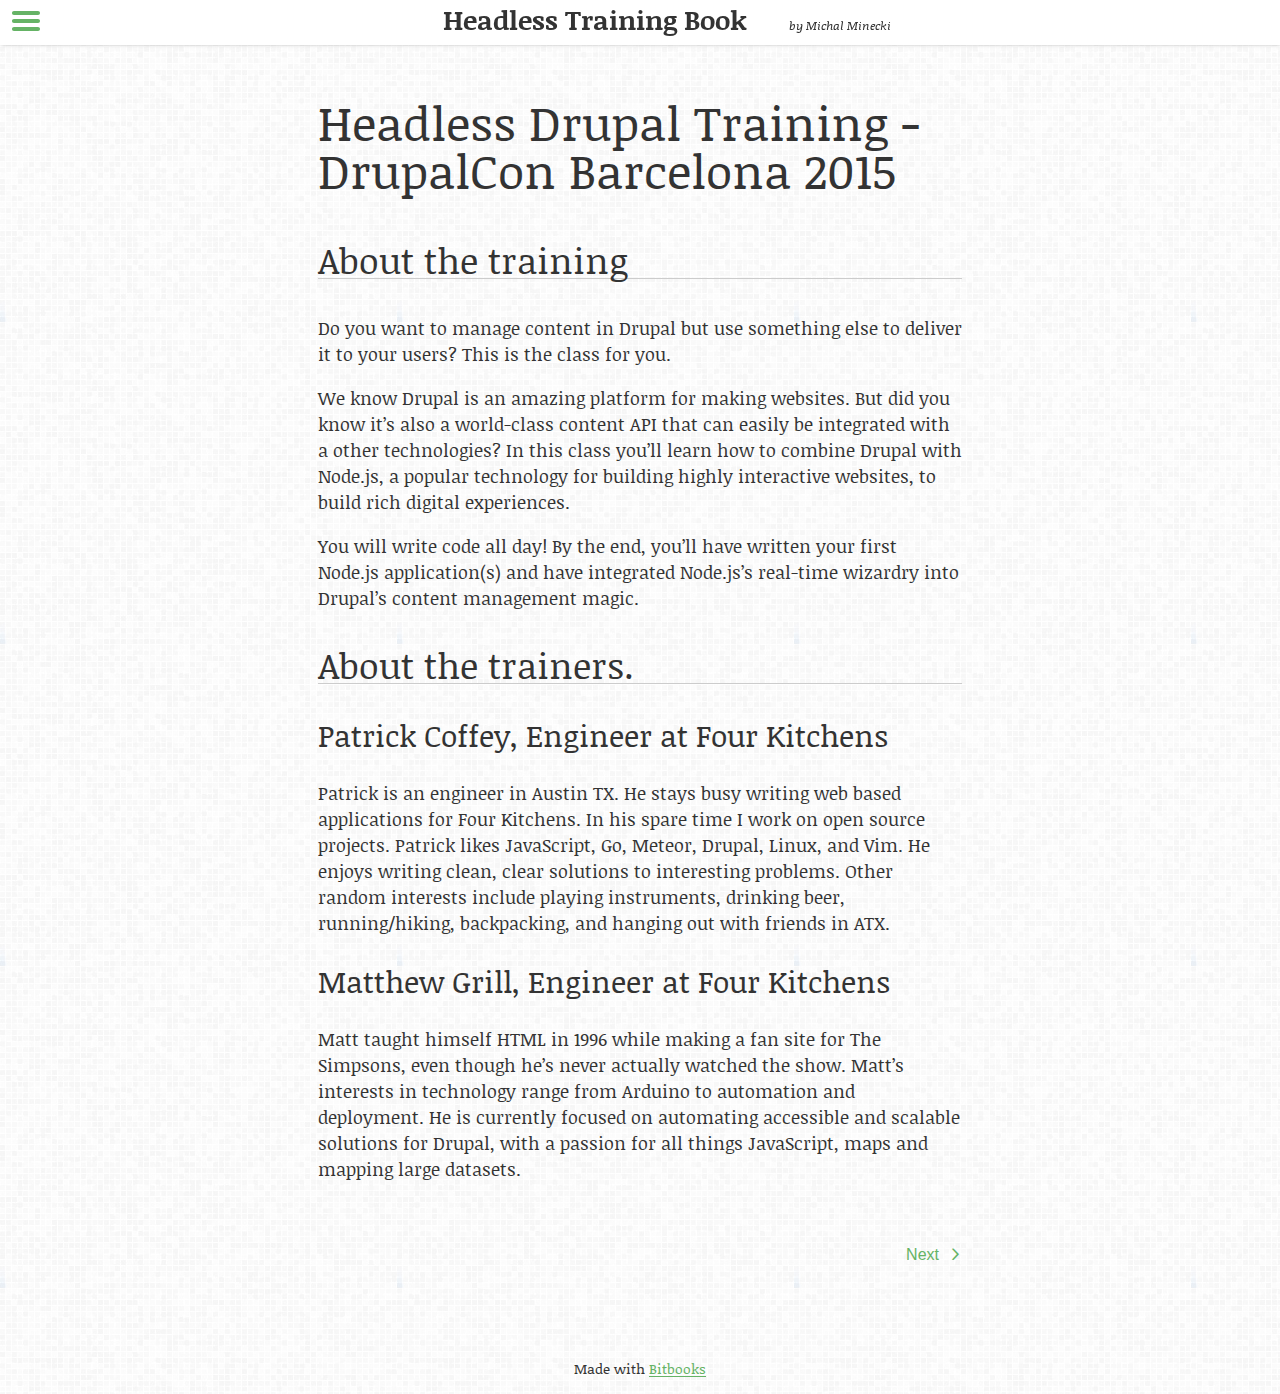
<file: index.html>
<!DOCTYPE html>
<!--[if lt IE 7]>      <html class="no-js lt-ie9 lt-ie8 lt-ie7"> <![endif]-->
<!--[if IE 7]>         <html class="no-js lt-ie9 lt-ie8"> <![endif]-->
<!--[if IE 8]>         <html class="no-js lt-ie9"> <![endif]-->
<!--[if gt IE 8]><!--> <html class="no-js"> <!--<![endif]-->
  <head>
    <meta charset="utf-8">
    <meta http-equiv="X-UA-Compatible" content="IE=edge">
    <meta name="description" content="">
    <meta name="viewport" content="width=device-width, initial-scale=1">

    <title>Headless Training Book</title>

    <!-- Styles and fonts -->
    <link href="themes/epsilon/stylesheets/epsilon.css" rel="stylesheet" type="text/css" />
    <link href="themes/epsilon/stylesheets/syntax.css" rel="stylesheet" type="text/css" />
    <link href='//fonts.googleapis.com/css?family=Lato:100,300,400,700|Noticia+Text:400,400italic,700,700italic&subset=latin,latin-ext,vietnamese' rel='stylesheet' type='text/css'>

    <!-- Place favicon.ico and apple-touch-icon.png in the root directory -->

    <script src="themes/epsilon/javascripts/modernizr.js" type="text/javascript"></script>
  </head>

  <body class="index epsilon">
    <div class="page-wrapper">

      <a id="menu-toggle" class="menu-toggle" href="#sidr"><span class="bitcon-list"></span><span class="menu-toggle-text">Toggle Menu</span></a>
      <header class="page-header" role="banner">
<a class="invisilink" href="./">            <h1 class="book-title">Headless Training Book</h1>
</a>        <span class="book-author">by Michal Minecki</span>
      </header>

        <div class="content-wrapper clearfix">

          <!--[if lt IE 7]>
              <p class="browsehappy">You are using an <strong>outdated</strong> browser. Please <a href="http://browsehappy.com/">upgrade your browser</a> to improve your experience.</p>
          <![endif]-->

          <section class="main-content" role="main">
            <div class="main-content-source">
              <h1>Headless Drupal Training - DrupalCon Barcelona 2015</h1>

<h2>About the training</h2>

<p>Do you want to manage content in Drupal but use something else to deliver it to your users? This is the class for you.</p>

<p>We know Drupal is an amazing platform for making websites. But did you know it&rsquo;s also a world-class content API that can easily be integrated with a other technologies? In this class you&rsquo;ll learn how to combine Drupal with Node.js, a popular technology for building highly interactive websites, to build rich digital experiences.</p>

<p>You will write code all day! By the end, you&rsquo;ll have written your first Node.js application(s) and have integrated Node.js&rsquo;s real-time wizardry into Drupal&rsquo;s content management magic.</p>

<h2>About the trainers.</h2>

<h3>Patrick Coffey, Engineer at Four Kitchens</h3>

<p>Patrick is an engineer in Austin TX. He stays busy writing web based applications for Four Kitchens. In his spare time I work on open source projects.
Patrick likes JavaScript, Go, Meteor, Drupal, Linux, and Vim. He enjoys writing clean, clear solutions to interesting problems. Other random interests include playing instruments, drinking beer, running/hiking, backpacking, and hanging out with friends in ATX.</p>

<h3>Matthew Grill, Engineer at Four Kitchens</h3>

<p>Matt taught himself HTML in 1996 while making a fan site for The Simpsons, even though he’s never actually watched the show. Matt’s interests in technology range from Arduino to automation and deployment. He is currently focused on automating accessible and scalable solutions for Drupal, with a passion for all things JavaScript, maps and mapping large datasets.</p>

            </div>
            <nav class="main-content-nav clearfix" role="navigation">
              <ul>
                <li></li>
                <li><a class="next" href="1_0-introduction-to-headless-drupal.html">Next</a></li>
              </ul>
            </nav>
          </section>

          <aside id="sidr" class="aside-content" role="complementary">
            <div class="aside-wrapper">

              <div class="block table-of-contents">
                <h3>Table of Contents</h3>
                <nav role="navigation">
                  <ul>
                    <li class='child active'><a href="./">Headless Drupal Training - DrupalCon Barcelona 2015</a></li><li class='child '><a href="1_0-introduction-to-headless-drupal.html">1 Introduction to Headless Drupal</a></li><li class='child '><a href="1_5-using-APIs.html">1.5 What exactly is a REST API?</a></li><li class='child '><a href="1_6-API-tools.html">1.6 API Tools</a></li><li class='child '><a href="2_0-drupal-services.html">2 Drupal Services</a></li><li class='child '><a href="2_1-API-Best-Practices.html">2.1 API Best Practices</a></li><li class='child '><a href="3_0-intro-to-nodejs.html">3 Intro to Node.js</a></li><li class='child '><a href="4_0-introduction-to-express.html">4 Intro to ExpressJS</a></li><li class='child '><a href="5_0-caching-drupal-content-in-nodejs.html">5 Caching Drupal Content in Node.js</a></li><li class='child '><a href="6_0-reference-implementation.html">6 Reference implementation introduction</a></li><li class='child '><a href="7_0-headless-ahas.html">7 Headless A-ha&rsquo;s</a></li><li class='child '><a href="8_0-strategies-for-user-generated-content.html">8 Strategies for User Generated Content</a></li>
                  </ul>
                </nav>
              </div>

              <div class="block open-source">
                <h3>This book is open source</h3>
                <p>The source of this book is <a href="https://github.com/mirzu/headless-training-book">hosted on Github</a>. Go, ahead. Check it out.</p>
              </div>

              <!--
              <div class="block downloads">
                <h3>Downloads</h3>
                <p>Download this book in
                    <a href="#">PDF</a>, <a href="#">mobi</a>, and <a href="#">epub</a>
                  form for free.
                </p>
              </div>

              <div class="block translations">
                <h3>Book translations</h3>
                <p>This book is translated into
                  <a href="#">Spanish</a>
                  and <a href="#">English</a>.
                  You can help with more translations <a href="https://github.com/mirzu/headless-training-book">on Github</a>.
                </p>
              </div>
              -->

              <div class="block license">
                <h3>License</h3>
                <p>This book is licensed under the <a href="https://creativecommons.org/licenses/by-nc-sa/4.0">Attribution-NonCommercial-ShareAlike</a> license.</p>
              </div>

            </div><!-- end aside-wrapper -->
          </aside>

        </div><!-- end content-wrapper -->

      <footer class="page-footer">
        <div class="footer-wrapper">
          <small class="small-text">Made with <a href="http://bitbooks.cc">Bitbooks</a></small>
        </div><!-- end footer-wrapper -->
      </footer>

    </div><!-- end page-wrapper -->

    <!-- include scripts just before the close of the body tag -->
    <script src="//code.jquery.com/jquery-1.10.2.min.js"></script>
    <script src="themes/epsilon/javascripts/jquery.sidr.min.js" type="text/javascript"></script>
    <script src="themes/epsilon/javascripts/anchor.min.js" type="text/javascript"></script>
    <script src="themes/epsilon/javascripts/epsilon.js" type="text/javascript"></script>
  </body>
</html>
</file>
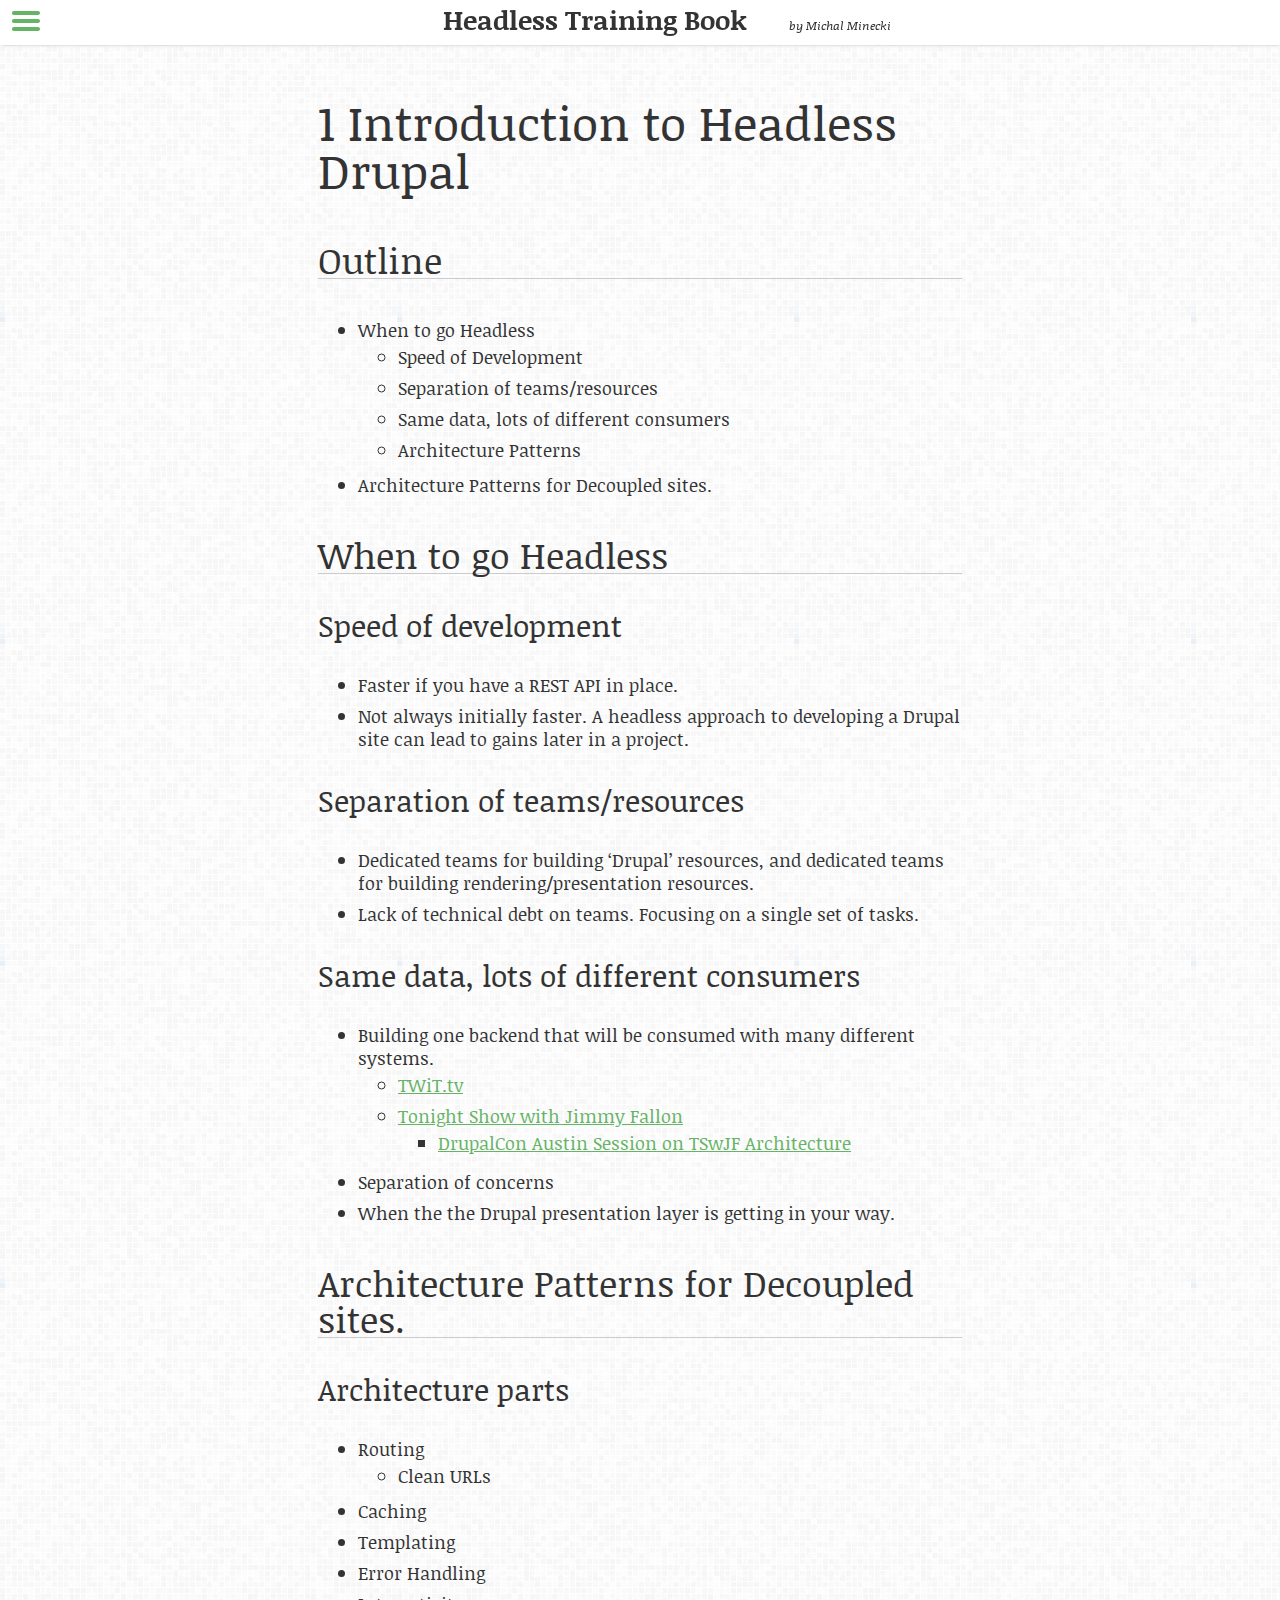
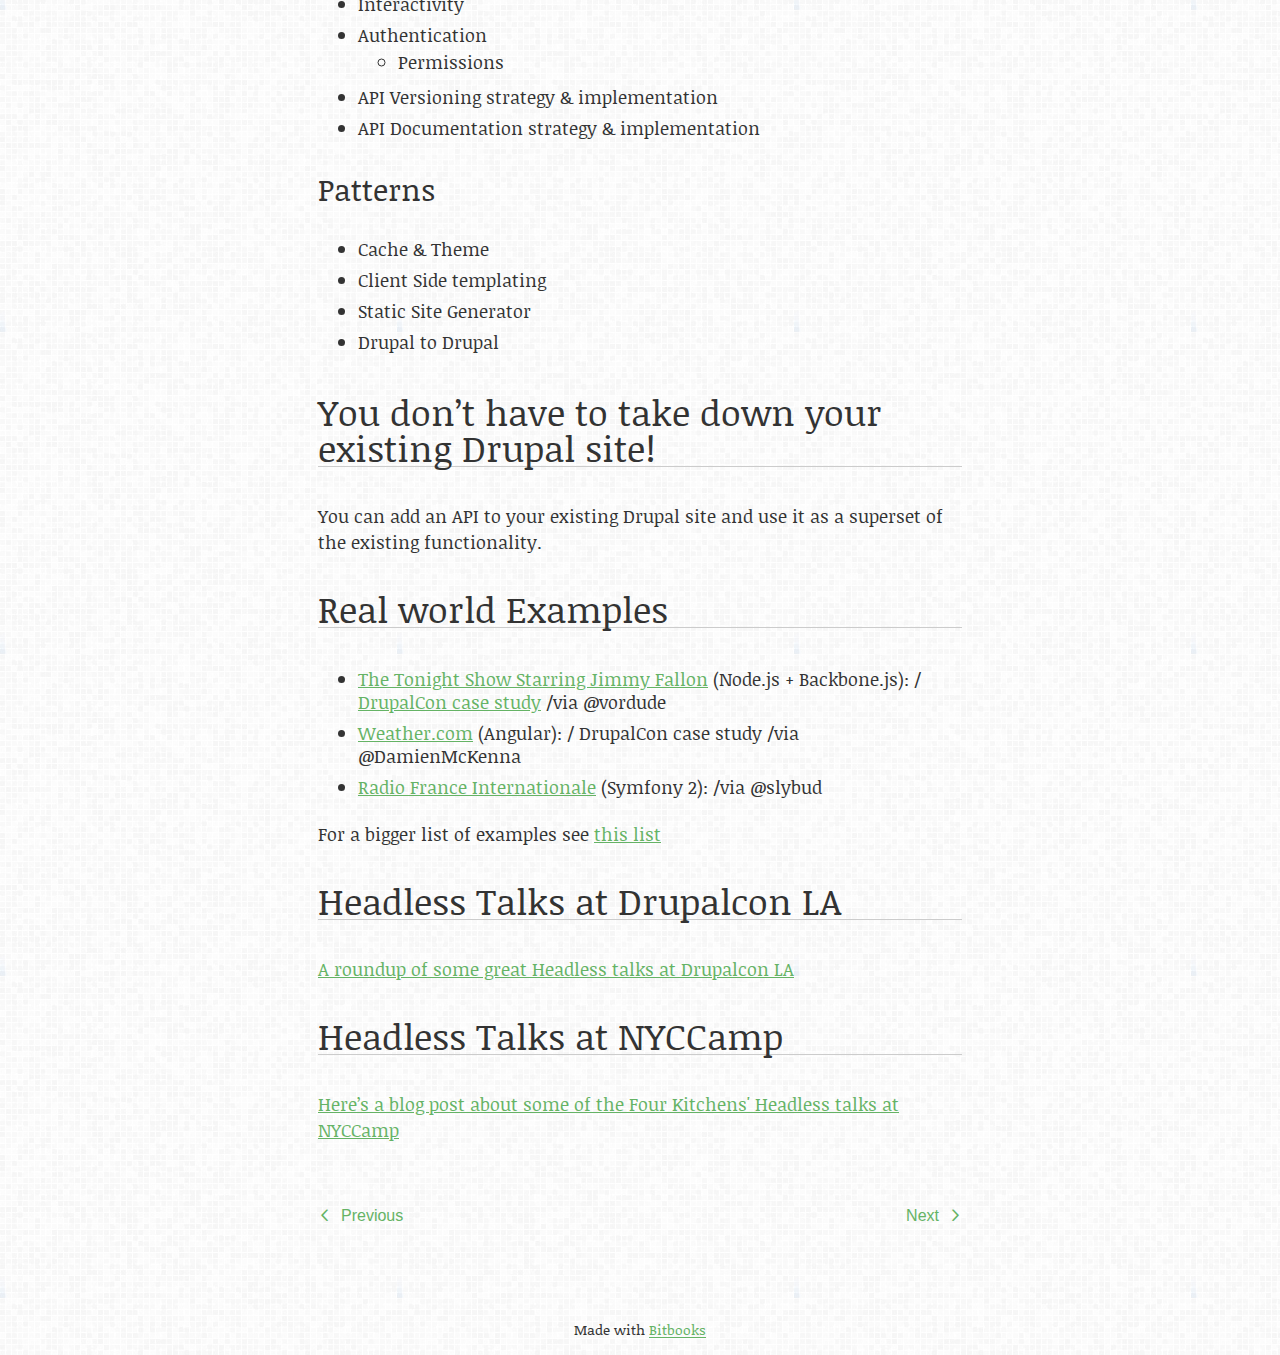
<file: 1_0-introduction-to-headless-drupal.html>
<!DOCTYPE html>
<!--[if lt IE 7]>      <html class="no-js lt-ie9 lt-ie8 lt-ie7"> <![endif]-->
<!--[if IE 7]>         <html class="no-js lt-ie9 lt-ie8"> <![endif]-->
<!--[if IE 8]>         <html class="no-js lt-ie9"> <![endif]-->
<!--[if gt IE 8]><!--> <html class="no-js"> <!--<![endif]-->
  <head>
    <meta charset="utf-8">
    <meta http-equiv="X-UA-Compatible" content="IE=edge">
    <meta name="description" content="">
    <meta name="viewport" content="width=device-width, initial-scale=1">

    <title>1 Introduction to Headless Drupal | Headless Training Book</title>

    <!-- Styles and fonts -->
    <link href="themes/epsilon/stylesheets/epsilon.css" rel="stylesheet" type="text/css" />
    <link href="themes/epsilon/stylesheets/syntax.css" rel="stylesheet" type="text/css" />
    <link href='//fonts.googleapis.com/css?family=Lato:100,300,400,700|Noticia+Text:400,400italic,700,700italic&subset=latin,latin-ext,vietnamese' rel='stylesheet' type='text/css'>

    <!-- Place favicon.ico and apple-touch-icon.png in the root directory -->

    <script src="themes/epsilon/javascripts/modernizr.js" type="text/javascript"></script>
  </head>

  <body class="x1_0-introduction-to-headless-drupal epsilon">
    <div class="page-wrapper">

      <a id="menu-toggle" class="menu-toggle" href="#sidr"><span class="bitcon-list"></span><span class="menu-toggle-text">Toggle Menu</span></a>
      <header class="page-header" role="banner">
<a class="invisilink" href="./">            <span class="book-title">Headless Training Book</span>
</a>        <span class="book-author">by Michal Minecki</span>
      </header>

        <div class="content-wrapper clearfix">

          <!--[if lt IE 7]>
              <p class="browsehappy">You are using an <strong>outdated</strong> browser. Please <a href="http://browsehappy.com/">upgrade your browser</a> to improve your experience.</p>
          <![endif]-->

          <section class="main-content" role="main">
            <div class="main-content-source">
              <h1>1 Introduction to Headless Drupal</h1>

<h2>Outline</h2>

<ul>
<li>When to go Headless

<ul>
<li>Speed of Development</li>
<li>Separation of teams/resources</li>
<li>Same data, lots of different consumers</li>
<li>Architecture Patterns</li>
</ul></li>
<li>Architecture Patterns for Decoupled sites.</li>
</ul>

<h2>When to go Headless</h2>

<h3>Speed of development</h3>

<ul>
<li>Faster if you have a REST API in place.</li>
<li>Not always initially faster. A headless approach to developing a Drupal site can lead to gains later in a project.</li>
</ul>

<h3>Separation of teams/resources</h3>

<ul>
<li>Dedicated teams for building &lsquo;Drupal&rsquo; resources, and dedicated teams for building rendering/presentation resources.</li>
<li>Lack of technical debt on teams. Focusing on a single set of tasks.</li>
</ul>

<h3>Same data, lots of different consumers</h3>

<ul>
<li>Building one backend that will be consumed with many different systems.

<ul>
<li><a href="http://fourword.fourkitchens.com/article/twittv-launches-content-api-and-headless-drupal-site">TWiT.tv</a></li>
<li><a href="http://fourword.fourkitchens.com/article/and-emmy-goes">Tonight Show with Jimmy Fallon</a>

<ul>
<li><a href="https://www.youtube.com/watch?v=oxGfkTgxp6M">DrupalCon Austin Session on TSwJF Architecture</a></li>
</ul></li>
</ul></li>
<li>Separation of concerns</li>
<li>When the the Drupal presentation layer is getting in your way.</li>
</ul>

<h2>Architecture Patterns for Decoupled sites.</h2>

<h3>Architecture parts</h3>

<ul>
<li>Routing

<ul>
<li>Clean URLs</li>
</ul></li>
<li>Caching</li>
<li>Templating</li>
<li>Error Handling</li>
<li>Interactivity</li>
<li>Authentication

<ul>
<li>Permissions</li>
</ul></li>
<li>API Versioning strategy &amp; implementation</li>
<li>API Documentation strategy &amp; implementation</li>
</ul>

<h3>Patterns</h3>

<ul>
<li>Cache &amp; Theme</li>
<li>Client Side templating</li>
<li>Static Site Generator</li>
<li>Drupal to Drupal</li>
</ul>

<h2>You don&rsquo;t have to take down your existing Drupal site!</h2>

<p>You can add an API to your existing Drupal site and use it as a superset of the existing functionality.</p>

<h2>Real world Examples</h2>

<ul>
<li><a href="http://www.nbc.com/the-tonight-show">The Tonight Show Starring Jimmy Fallon</a> (Node.js + Backbone.js): / <a href="https://austin2014.drupal.org/session/migrating-worlds-largest-website-drupal-weathercom">DrupalCon case study</a> /via @vordude</li>
<li><a href="http://www.weather.com/">Weather.com</a> (Angular): / DrupalCon case study /via @DamienMcKenna</li>
<li><a href="http://www.rfi.fr/">Radio France Internationale</a> (Symfony 2): /via @slybud</li>
</ul>

<p>For a bigger list of examples see <a href="https://groups.drupal.org/node/432938">this list</a></p>

<h2>Headless Talks at Drupalcon LA</h2>

<p><a href="http://fourword.fourkitchens.com/article/drupalcon-la-headless-roundup">A roundup of some great Headless talks at Drupalcon LA</a></p>

<h2>Headless Talks at NYCCamp</h2>

<p><a href="http://fourword.fourkitchens.com/article/four-kitchens-nyc-camp-2015">Here&rsquo;s a blog post about some of the Four Kitchens&#39; Headless talks at NYCCamp</a></p>

            </div>
            <nav class="main-content-nav clearfix" role="navigation">
              <ul>
                <li><a class="previous" href="./">Previous</a></li>
                <li><a class="next" href="1_5-using-APIs.html">Next</a></li>
              </ul>
            </nav>
          </section>

          <aside id="sidr" class="aside-content" role="complementary">
            <div class="aside-wrapper">

              <div class="block table-of-contents">
                <h3>Table of Contents</h3>
                <nav role="navigation">
                  <ul>
                    <li class='child '><a href="./">Headless Drupal Training - DrupalCon Barcelona 2015</a></li><li class='child active'><a href="1_0-introduction-to-headless-drupal.html">1 Introduction to Headless Drupal</a></li><li class='child '><a href="1_5-using-APIs.html">1.5 What exactly is a REST API?</a></li><li class='child '><a href="1_6-API-tools.html">1.6 API Tools</a></li><li class='child '><a href="2_0-drupal-services.html">2 Drupal Services</a></li><li class='child '><a href="2_1-API-Best-Practices.html">2.1 API Best Practices</a></li><li class='child '><a href="3_0-intro-to-nodejs.html">3 Intro to Node.js</a></li><li class='child '><a href="4_0-introduction-to-express.html">4 Intro to ExpressJS</a></li><li class='child '><a href="5_0-caching-drupal-content-in-nodejs.html">5 Caching Drupal Content in Node.js</a></li><li class='child '><a href="6_0-reference-implementation.html">6 Reference implementation introduction</a></li><li class='child '><a href="7_0-headless-ahas.html">7 Headless A-ha&rsquo;s</a></li><li class='child '><a href="8_0-strategies-for-user-generated-content.html">8 Strategies for User Generated Content</a></li>
                  </ul>
                </nav>
              </div>

              <div class="block open-source">
                <h3>This book is open source</h3>
                <p>The source of this book is <a href="https://github.com/mirzu/headless-training-book">hosted on Github</a>. Go, ahead. Check it out.</p>
              </div>

              <!--
              <div class="block downloads">
                <h3>Downloads</h3>
                <p>Download this book in
                    <a href="#">PDF</a>, <a href="#">mobi</a>, and <a href="#">epub</a>
                  form for free.
                </p>
              </div>

              <div class="block translations">
                <h3>Book translations</h3>
                <p>This book is translated into
                  <a href="#">Spanish</a>
                  and <a href="#">English</a>.
                  You can help with more translations <a href="https://github.com/mirzu/headless-training-book">on Github</a>.
                </p>
              </div>
              -->

              <div class="block license">
                <h3>License</h3>
                <p>This book is licensed under the <a href="https://creativecommons.org/licenses/by-nc-sa/4.0">Attribution-NonCommercial-ShareAlike</a> license.</p>
              </div>

            </div><!-- end aside-wrapper -->
          </aside>

        </div><!-- end content-wrapper -->

      <footer class="page-footer">
        <div class="footer-wrapper">
          <small class="small-text">Made with <a href="http://bitbooks.cc">Bitbooks</a></small>
        </div><!-- end footer-wrapper -->
      </footer>

    </div><!-- end page-wrapper -->

    <!-- include scripts just before the close of the body tag -->
    <script src="//code.jquery.com/jquery-1.10.2.min.js"></script>
    <script src="themes/epsilon/javascripts/jquery.sidr.min.js" type="text/javascript"></script>
    <script src="themes/epsilon/javascripts/anchor.min.js" type="text/javascript"></script>
    <script src="themes/epsilon/javascripts/epsilon.js" type="text/javascript"></script>
  </body>
</html>
</file>
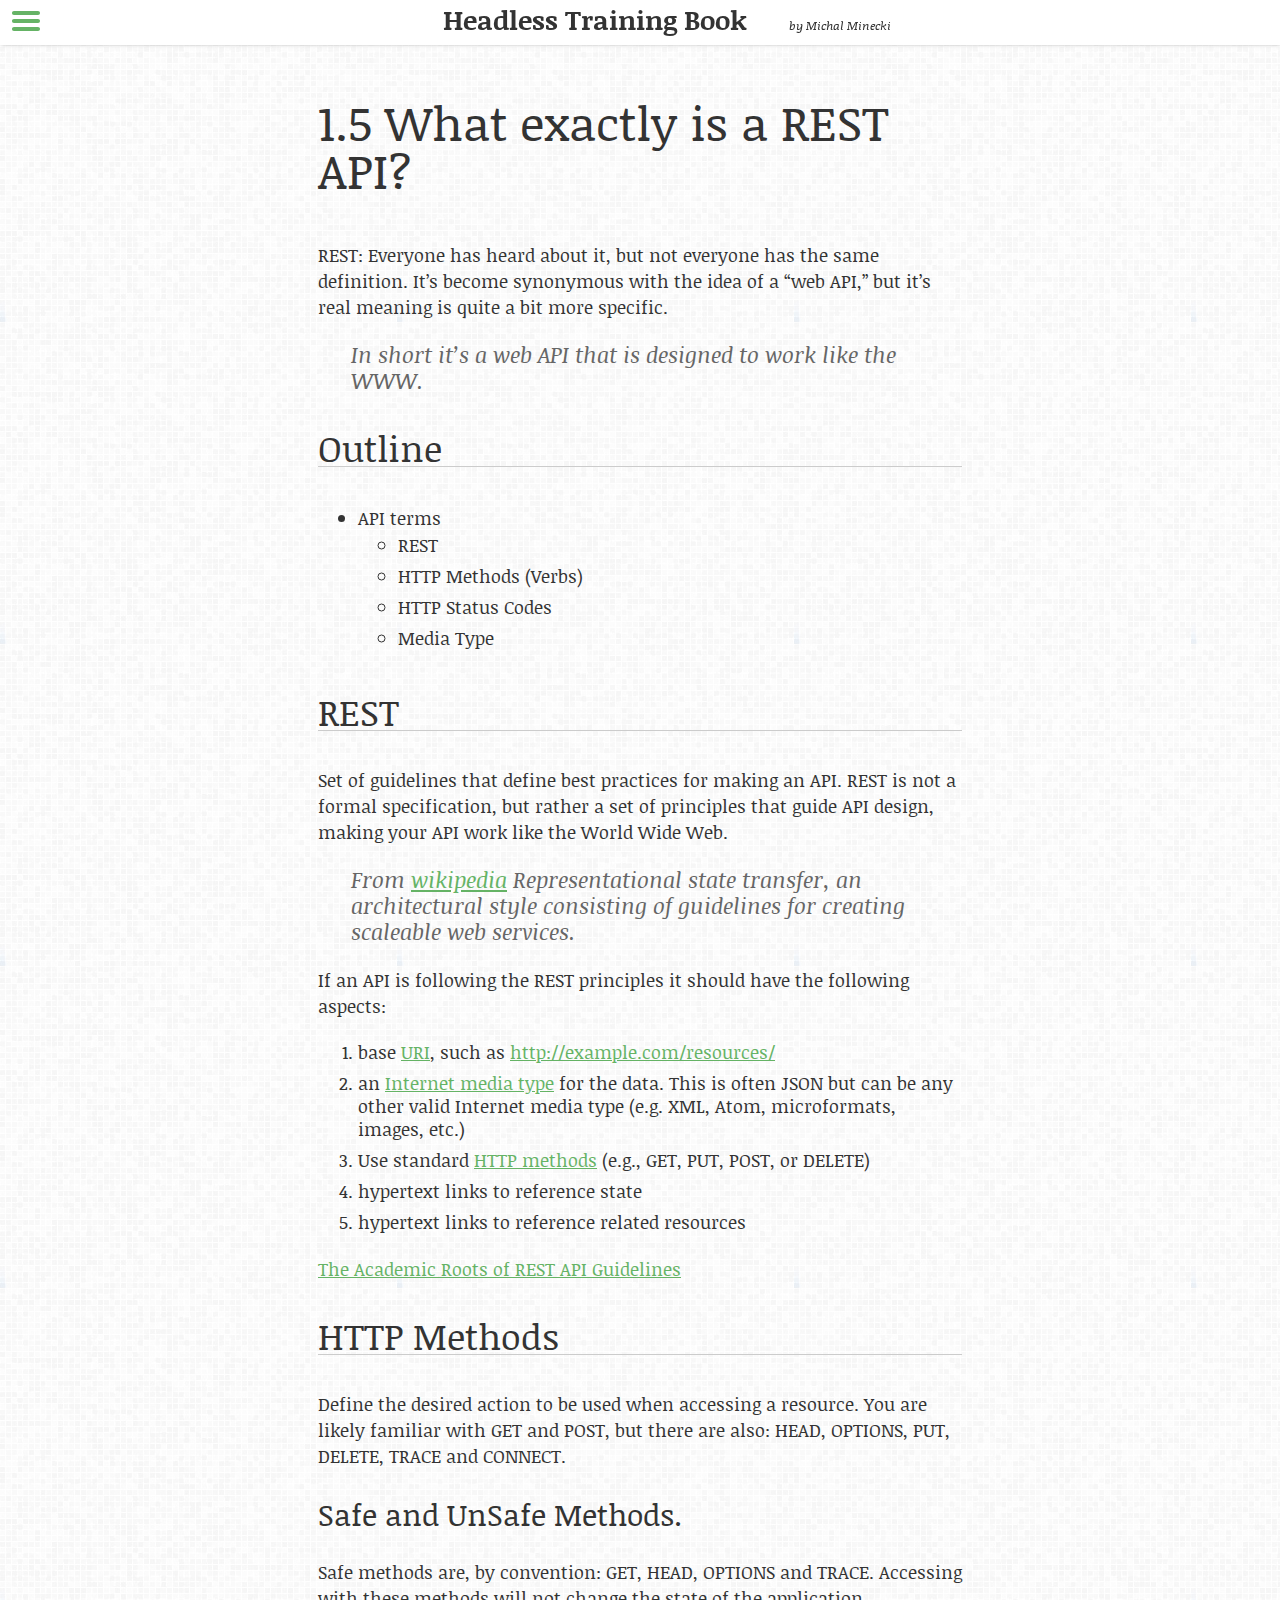
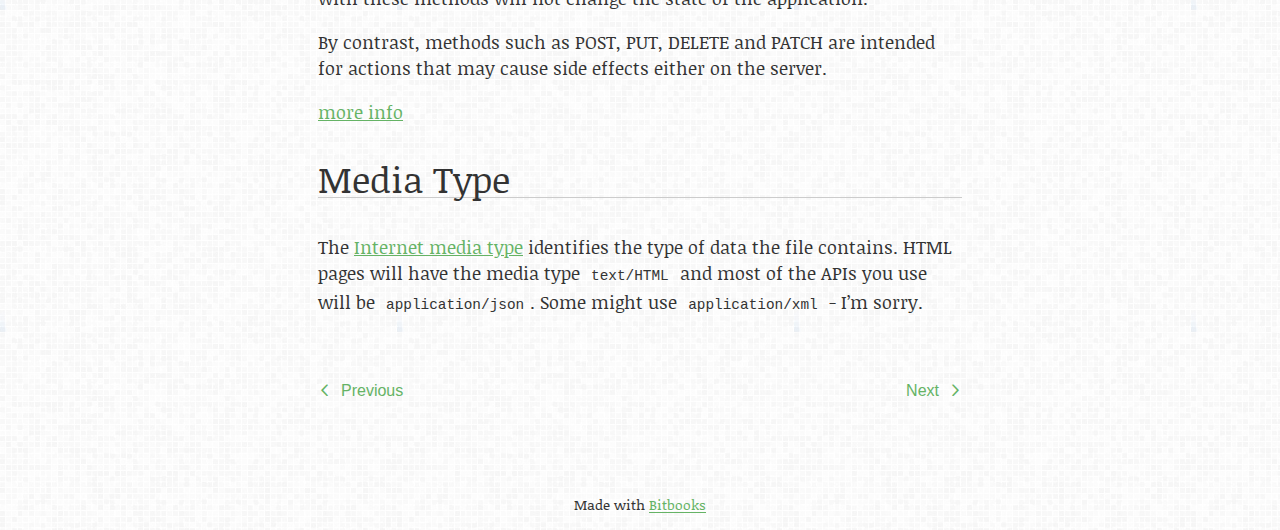
<file: 1_5-using-APIs.html>
<!DOCTYPE html>
<!--[if lt IE 7]>      <html class="no-js lt-ie9 lt-ie8 lt-ie7"> <![endif]-->
<!--[if IE 7]>         <html class="no-js lt-ie9 lt-ie8"> <![endif]-->
<!--[if IE 8]>         <html class="no-js lt-ie9"> <![endif]-->
<!--[if gt IE 8]><!--> <html class="no-js"> <!--<![endif]-->
  <head>
    <meta charset="utf-8">
    <meta http-equiv="X-UA-Compatible" content="IE=edge">
    <meta name="description" content="">
    <meta name="viewport" content="width=device-width, initial-scale=1">

    <title>1.5 What exactly is a REST API? | Headless Training Book</title>

    <!-- Styles and fonts -->
    <link href="themes/epsilon/stylesheets/epsilon.css" rel="stylesheet" type="text/css" />
    <link href="themes/epsilon/stylesheets/syntax.css" rel="stylesheet" type="text/css" />
    <link href='//fonts.googleapis.com/css?family=Lato:100,300,400,700|Noticia+Text:400,400italic,700,700italic&subset=latin,latin-ext,vietnamese' rel='stylesheet' type='text/css'>

    <!-- Place favicon.ico and apple-touch-icon.png in the root directory -->

    <script src="themes/epsilon/javascripts/modernizr.js" type="text/javascript"></script>
  </head>

  <body class="x1_5-using-APIs epsilon">
    <div class="page-wrapper">

      <a id="menu-toggle" class="menu-toggle" href="#sidr"><span class="bitcon-list"></span><span class="menu-toggle-text">Toggle Menu</span></a>
      <header class="page-header" role="banner">
<a class="invisilink" href="./">            <span class="book-title">Headless Training Book</span>
</a>        <span class="book-author">by Michal Minecki</span>
      </header>

        <div class="content-wrapper clearfix">

          <!--[if lt IE 7]>
              <p class="browsehappy">You are using an <strong>outdated</strong> browser. Please <a href="http://browsehappy.com/">upgrade your browser</a> to improve your experience.</p>
          <![endif]-->

          <section class="main-content" role="main">
            <div class="main-content-source">
              <h1>1.5 What exactly is a REST API?</h1>

<p>REST: Everyone has heard about it, but not everyone has the same definition. It&rsquo;s become synonymous with the idea of a &ldquo;web API,&rdquo; but it&rsquo;s real meaning is quite a bit more specific.</p>

<blockquote>
<p>In short it&rsquo;s a web API that is designed to work like the WWW.</p>
</blockquote>

<h2>Outline</h2>

<ul>
<li>API terms

<ul>
<li>REST</li>
<li>HTTP Methods (Verbs)</li>
<li>HTTP Status Codes</li>
<li>Media Type</li>
</ul></li>
</ul>

<h2>REST</h2>

<p>Set of guidelines that define best practices for making an API. REST is not a formal specification, but rather a set of principles that guide API design, making your API work like the World Wide Web.</p>

<blockquote>
<p>From <a href="http://en.wikipedia.org/wiki/Representational_state_transfer">wikipedia</a> Representational state transfer, an architectural style consisting of guidelines for creating scaleable web services.</p>
</blockquote>

<p>If an API is following the REST principles it should have the following aspects:</p>

<ol>
<li>base <a href="http://en.wikipedia.org/wiki/URI">URI</a>, such as <a href="http://example.com/resources/">http://example.com/resources/</a></li>
<li>an <a href="http://en.wikipedia.org/wiki/Internet_media_type">Internet media type</a> for the data. This is often JSON but can be any other valid Internet media type (e.g. XML, Atom, microformats, images, etc.)</li>
<li>Use standard <a href="http://en.wikipedia.org/wiki/HTTP_method">HTTP methods</a> (e.g., GET, PUT, POST, or DELETE)</li>
<li>hypertext links to reference state</li>
<li>hypertext links to reference related resources</li>
</ol>

<p><a href="http://www.ics.uci.edu/~fielding/pubs/dissertation/rest_arch_style.htm">The Academic Roots of REST API Guidelines</a></p>

<h2>HTTP Methods</h2>

<p>Define the desired action to be used when accessing a resource. You are likely familiar with GET and POST, but there are also:
HEAD, OPTIONS, PUT, DELETE, TRACE and CONNECT.</p>

<h3>Safe and UnSafe Methods.</h3>

<p>Safe methods are, by convention: GET, HEAD, OPTIONS and TRACE. Accessing with these methods will not change the state of the application.</p>

<p>By contrast, methods such as POST, PUT, DELETE and PATCH are intended for actions that may cause side effects either on the server.</p>

<p><a href="http://en.wikipedia.org/wiki/Hypertext_Transfer_Protocol#Request_methods">more info</a></p>

<h2>Media Type</h2>

<p>The <a href="http://en.wikipedia.org/wiki/Internet_media_type">Internet media type</a> identifies the type of data the file contains. HTML pages will have the media type <code>text/HTML</code> and most of the APIs you use will be <code>application/json</code>. Some might use <code>application/xml</code> - I&rsquo;m sorry.</p>

            </div>
            <nav class="main-content-nav clearfix" role="navigation">
              <ul>
                <li><a class="previous" href="1_0-introduction-to-headless-drupal.html">Previous</a></li>
                <li><a class="next" href="1_6-API-tools.html">Next</a></li>
              </ul>
            </nav>
          </section>

          <aside id="sidr" class="aside-content" role="complementary">
            <div class="aside-wrapper">

              <div class="block table-of-contents">
                <h3>Table of Contents</h3>
                <nav role="navigation">
                  <ul>
                    <li class='child '><a href="./">Headless Drupal Training - DrupalCon Barcelona 2015</a></li><li class='child '><a href="1_0-introduction-to-headless-drupal.html">1 Introduction to Headless Drupal</a></li><li class='child active'><a href="1_5-using-APIs.html">1.5 What exactly is a REST API?</a></li><li class='child '><a href="1_6-API-tools.html">1.6 API Tools</a></li><li class='child '><a href="2_0-drupal-services.html">2 Drupal Services</a></li><li class='child '><a href="2_1-API-Best-Practices.html">2.1 API Best Practices</a></li><li class='child '><a href="3_0-intro-to-nodejs.html">3 Intro to Node.js</a></li><li class='child '><a href="4_0-introduction-to-express.html">4 Intro to ExpressJS</a></li><li class='child '><a href="5_0-caching-drupal-content-in-nodejs.html">5 Caching Drupal Content in Node.js</a></li><li class='child '><a href="6_0-reference-implementation.html">6 Reference implementation introduction</a></li><li class='child '><a href="7_0-headless-ahas.html">7 Headless A-ha&rsquo;s</a></li><li class='child '><a href="8_0-strategies-for-user-generated-content.html">8 Strategies for User Generated Content</a></li>
                  </ul>
                </nav>
              </div>

              <div class="block open-source">
                <h3>This book is open source</h3>
                <p>The source of this book is <a href="https://github.com/mirzu/headless-training-book">hosted on Github</a>. Go, ahead. Check it out.</p>
              </div>

              <!--
              <div class="block downloads">
                <h3>Downloads</h3>
                <p>Download this book in
                    <a href="#">PDF</a>, <a href="#">mobi</a>, and <a href="#">epub</a>
                  form for free.
                </p>
              </div>

              <div class="block translations">
                <h3>Book translations</h3>
                <p>This book is translated into
                  <a href="#">Spanish</a>
                  and <a href="#">English</a>.
                  You can help with more translations <a href="https://github.com/mirzu/headless-training-book">on Github</a>.
                </p>
              </div>
              -->

              <div class="block license">
                <h3>License</h3>
                <p>This book is licensed under the <a href="https://creativecommons.org/licenses/by-nc-sa/4.0">Attribution-NonCommercial-ShareAlike</a> license.</p>
              </div>

            </div><!-- end aside-wrapper -->
          </aside>

        </div><!-- end content-wrapper -->

      <footer class="page-footer">
        <div class="footer-wrapper">
          <small class="small-text">Made with <a href="http://bitbooks.cc">Bitbooks</a></small>
        </div><!-- end footer-wrapper -->
      </footer>

    </div><!-- end page-wrapper -->

    <!-- include scripts just before the close of the body tag -->
    <script src="//code.jquery.com/jquery-1.10.2.min.js"></script>
    <script src="themes/epsilon/javascripts/jquery.sidr.min.js" type="text/javascript"></script>
    <script src="themes/epsilon/javascripts/anchor.min.js" type="text/javascript"></script>
    <script src="themes/epsilon/javascripts/epsilon.js" type="text/javascript"></script>
  </body>
</html>
</file>
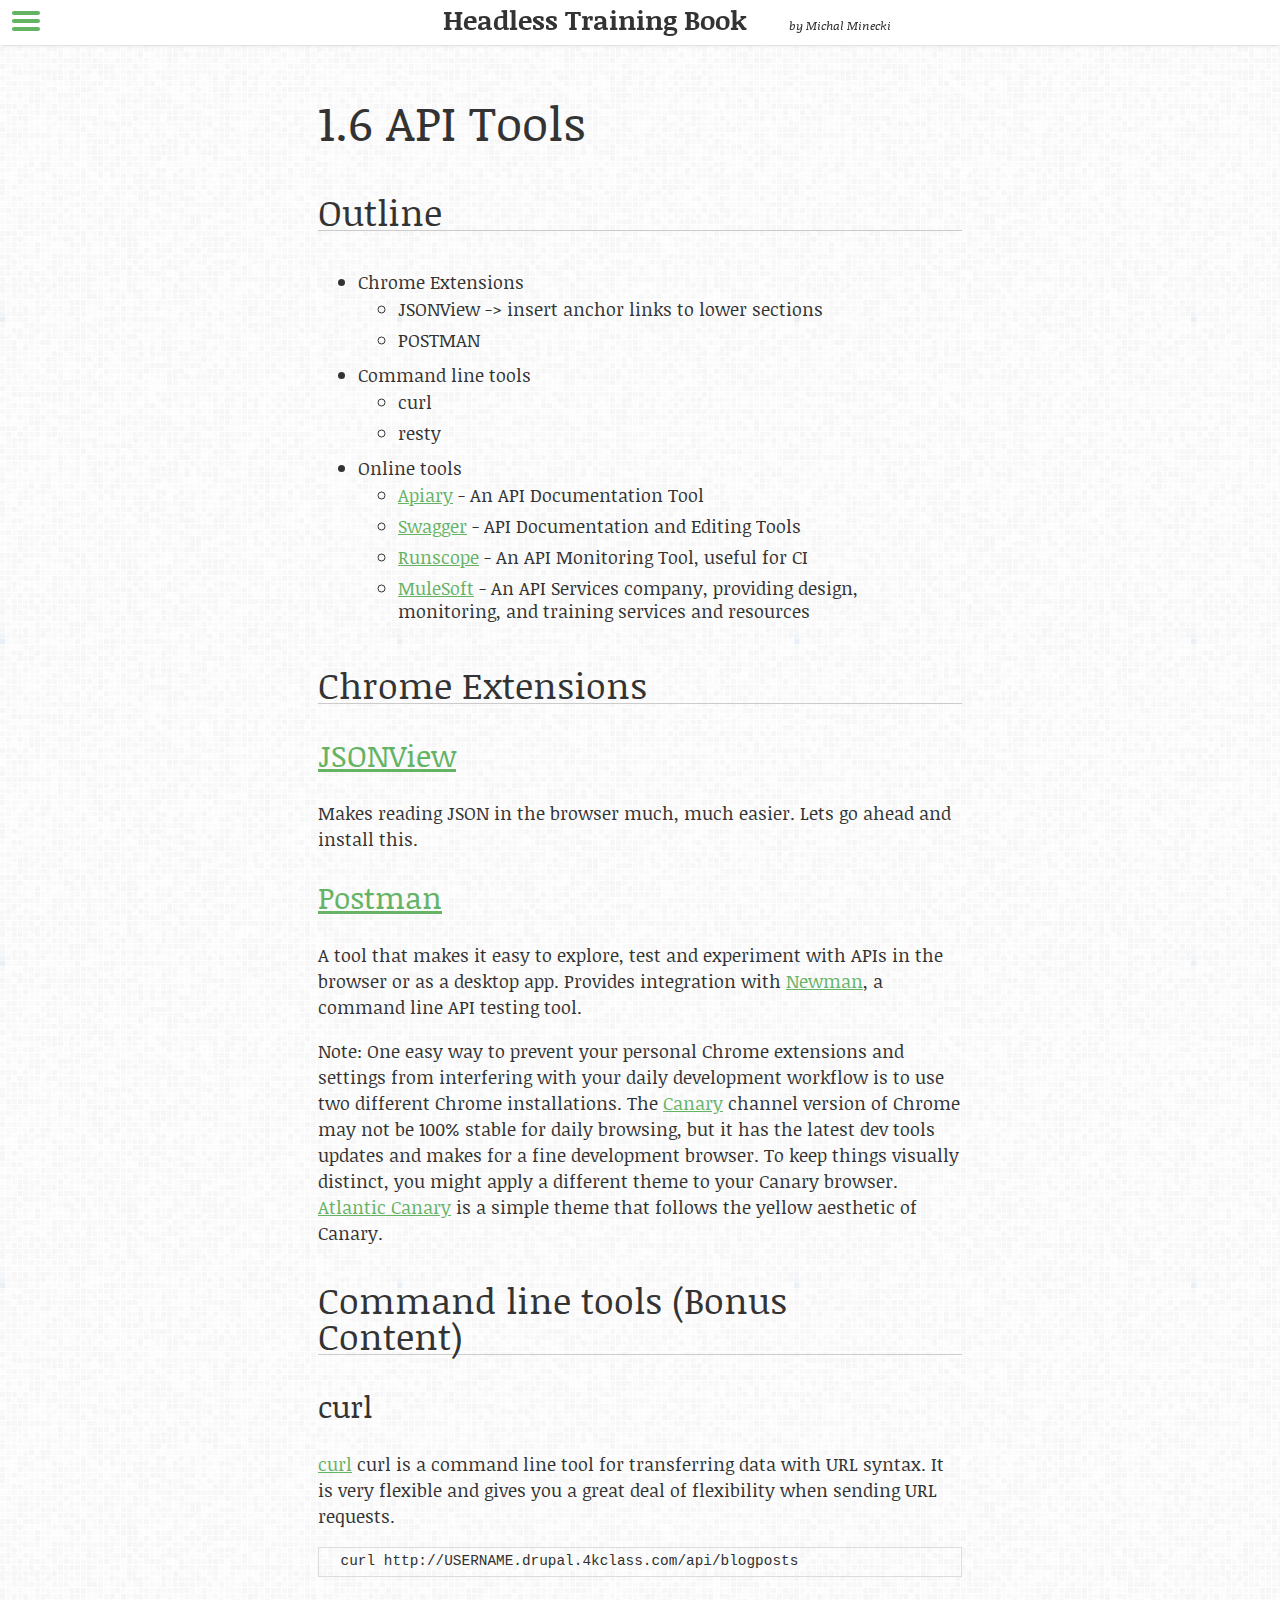
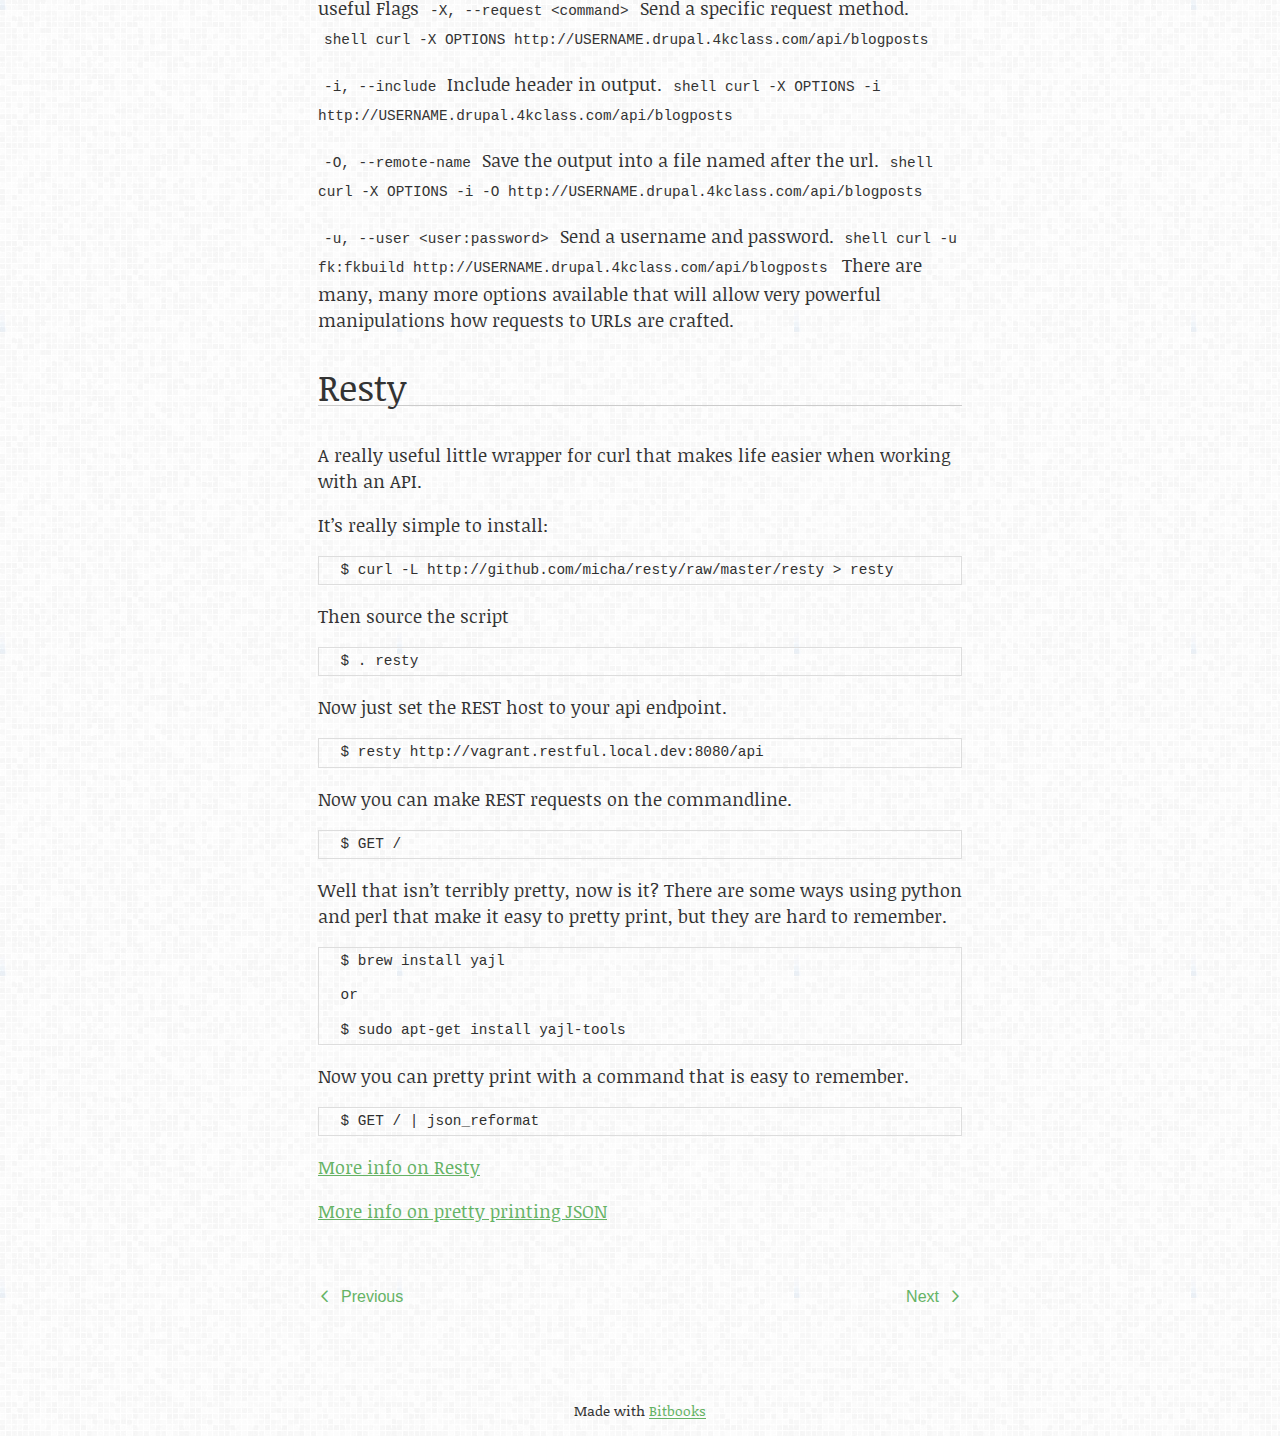
<file: 1_6-API-tools.html>
<!DOCTYPE html>
<!--[if lt IE 7]>      <html class="no-js lt-ie9 lt-ie8 lt-ie7"> <![endif]-->
<!--[if IE 7]>         <html class="no-js lt-ie9 lt-ie8"> <![endif]-->
<!--[if IE 8]>         <html class="no-js lt-ie9"> <![endif]-->
<!--[if gt IE 8]><!--> <html class="no-js"> <!--<![endif]-->
  <head>
    <meta charset="utf-8">
    <meta http-equiv="X-UA-Compatible" content="IE=edge">
    <meta name="description" content="">
    <meta name="viewport" content="width=device-width, initial-scale=1">

    <title>1.6 API Tools | Headless Training Book</title>

    <!-- Styles and fonts -->
    <link href="themes/epsilon/stylesheets/epsilon.css" rel="stylesheet" type="text/css" />
    <link href="themes/epsilon/stylesheets/syntax.css" rel="stylesheet" type="text/css" />
    <link href='//fonts.googleapis.com/css?family=Lato:100,300,400,700|Noticia+Text:400,400italic,700,700italic&subset=latin,latin-ext,vietnamese' rel='stylesheet' type='text/css'>

    <!-- Place favicon.ico and apple-touch-icon.png in the root directory -->

    <script src="themes/epsilon/javascripts/modernizr.js" type="text/javascript"></script>
  </head>

  <body class="x1_6-API-tools epsilon">
    <div class="page-wrapper">

      <a id="menu-toggle" class="menu-toggle" href="#sidr"><span class="bitcon-list"></span><span class="menu-toggle-text">Toggle Menu</span></a>
      <header class="page-header" role="banner">
<a class="invisilink" href="./">            <span class="book-title">Headless Training Book</span>
</a>        <span class="book-author">by Michal Minecki</span>
      </header>

        <div class="content-wrapper clearfix">

          <!--[if lt IE 7]>
              <p class="browsehappy">You are using an <strong>outdated</strong> browser. Please <a href="http://browsehappy.com/">upgrade your browser</a> to improve your experience.</p>
          <![endif]-->

          <section class="main-content" role="main">
            <div class="main-content-source">
              <h1>1.6 API Tools</h1>

<h2>Outline</h2>

<ul>
<li>Chrome Extensions

<ul>
<li>JSONView -&gt; insert anchor links to lower sections</li>
<li>POSTMAN</li>
</ul></li>
<li>Command line tools

<ul>
<li>curl</li>
<li>resty</li>
</ul></li>
<li>Online tools

<ul>
<li><a href="https://apiary.io/">Apiary</a> - An API Documentation Tool</li>
<li><a href="http://swagger.io/">Swagger</a> - API Documentation and Editing Tools</li>
<li><a href="https://www.runscope.com/">Runscope</a> - An API Monitoring Tool, useful for CI</li>
<li><a href="https://www.mulesoft.com/">MuleSoft</a> - An API Services company, providing design, monitoring, and training services and resources</li>
</ul></li>
</ul>

<h2>Chrome Extensions</h2>

<h3><a href="https://chrome.google.com/webstore/detail/jsonview/chklaanhfefbnpoihckbnefhakgolnmc?hl=en">JSONView</a></h3>

<p>Makes reading JSON in the browser much, much easier. Lets go ahead and install this.</p>

<h3><a href="https://chrome.google.com/webstore/detail/postman-rest-client-packa/fhbjgbiflinjbdggehcddcbncdddomop?hl=en">Postman</a></h3>

<p>A tool that makes it easy to explore, test and experiment with APIs in the browser or as a desktop app.
Provides integration with <a href="https://github.com/postmanlabs/newman">Newman</a>, a command line API testing tool.</p>

<p>Note: One easy way to prevent your personal Chrome extensions and settings from interfering with your daily development workflow is to use two different Chrome installations. The <a href="https://www.google.com/chrome/browser/canary.html">Canary</a> channel version of Chrome may not be 100% stable for daily browsing, but it has the latest dev tools updates and makes for a fine development browser. To keep things visually distinct, you might apply a different theme to your Canary browser. <a href="https://chrome.google.com/webstore/detail/atlantic-canary/kdhdhbgeochfkblomjngbnebbmoeblpg?hl=en">Atlantic Canary</a> is a simple theme that follows the yellow aesthetic of Canary.</p>

<h2>Command line tools (Bonus Content)</h2>

<h3>curl</h3>

<p><a href="http://curl.haxx.se/">curl</a> curl is a command line tool for transferring data with URL syntax. It is very flexible and gives you a great deal of flexibility when sending URL requests.</p>
<pre class="highlight shell">curl http://USERNAME.drupal.4kclass.com/api/blogposts
</pre>

<p>useful Flags
<code>-X, --request &lt;command&gt;</code> Send a specific request method.
<code>shell
curl -X OPTIONS http://USERNAME.drupal.4kclass.com/api/blogposts
</code></p>

<p><code>-i, --include</code> Include header in output.
<code>shell
curl -X OPTIONS -i http://USERNAME.drupal.4kclass.com/api/blogposts
</code></p>

<p><code>-O, --remote-name</code> Save the output into a file named after the url.
<code>shell
curl -X OPTIONS -i -O http://USERNAME.drupal.4kclass.com/api/blogposts
</code></p>

<p><code>-u, --user &lt;user:password&gt;</code> Send a username and password.
<code>shell
curl -u fk:fkbuild http://USERNAME.drupal.4kclass.com/api/blogposts
</code>
There are many, many more options available that will allow very powerful manipulations how requests to URLs are crafted.</p>

<h2>Resty</h2>

<p>A really useful little wrapper for curl that makes life easier when working with an API.</p>

<p>It&rsquo;s really simple to install:</p>
<pre class="highlight plaintext">$ curl -L http://github.com/micha/resty/raw/master/resty &gt; resty
</pre>

<p>Then source the script</p>
<pre class="highlight plaintext">$ . resty
</pre>

<p>Now just set the REST host to your api endpoint.</p>
<pre class="highlight plaintext">$ resty http://vagrant.restful.local.dev:8080/api
</pre>

<p>Now you can make REST requests on the commandline.</p>
<pre class="highlight plaintext">$ GET /
</pre>

<p>Well that isn&rsquo;t terribly pretty, now is it? There are some ways using python and perl that make it easy to pretty print, but they are hard to remember.</p>
<pre class="highlight plaintext">$ brew install yajl

or

$ sudo apt-get install yajl-tools
</pre>

<p>Now you can pretty print with a command that is easy to remember.</p>
<pre class="highlight plaintext">$ GET / | json_reformat
</pre>

<p><a href="https://raw.githubusercontent.com/micha/resty">More info on Resty</a></p>

<p><a href="http://www.skorks.com/2013/04/the-best-way-to-pretty-print-json-on-the-command-line/">More info on pretty printing JSON</a></p>

            </div>
            <nav class="main-content-nav clearfix" role="navigation">
              <ul>
                <li><a class="previous" href="1_5-using-APIs.html">Previous</a></li>
                <li><a class="next" href="2_0-drupal-services.html">Next</a></li>
              </ul>
            </nav>
          </section>

          <aside id="sidr" class="aside-content" role="complementary">
            <div class="aside-wrapper">

              <div class="block table-of-contents">
                <h3>Table of Contents</h3>
                <nav role="navigation">
                  <ul>
                    <li class='child '><a href="./">Headless Drupal Training - DrupalCon Barcelona 2015</a></li><li class='child '><a href="1_0-introduction-to-headless-drupal.html">1 Introduction to Headless Drupal</a></li><li class='child '><a href="1_5-using-APIs.html">1.5 What exactly is a REST API?</a></li><li class='child active'><a href="1_6-API-tools.html">1.6 API Tools</a></li><li class='child '><a href="2_0-drupal-services.html">2 Drupal Services</a></li><li class='child '><a href="2_1-API-Best-Practices.html">2.1 API Best Practices</a></li><li class='child '><a href="3_0-intro-to-nodejs.html">3 Intro to Node.js</a></li><li class='child '><a href="4_0-introduction-to-express.html">4 Intro to ExpressJS</a></li><li class='child '><a href="5_0-caching-drupal-content-in-nodejs.html">5 Caching Drupal Content in Node.js</a></li><li class='child '><a href="6_0-reference-implementation.html">6 Reference implementation introduction</a></li><li class='child '><a href="7_0-headless-ahas.html">7 Headless A-ha&rsquo;s</a></li><li class='child '><a href="8_0-strategies-for-user-generated-content.html">8 Strategies for User Generated Content</a></li>
                  </ul>
                </nav>
              </div>

              <div class="block open-source">
                <h3>This book is open source</h3>
                <p>The source of this book is <a href="https://github.com/mirzu/headless-training-book">hosted on Github</a>. Go, ahead. Check it out.</p>
              </div>

              <!--
              <div class="block downloads">
                <h3>Downloads</h3>
                <p>Download this book in
                    <a href="#">PDF</a>, <a href="#">mobi</a>, and <a href="#">epub</a>
                  form for free.
                </p>
              </div>

              <div class="block translations">
                <h3>Book translations</h3>
                <p>This book is translated into
                  <a href="#">Spanish</a>
                  and <a href="#">English</a>.
                  You can help with more translations <a href="https://github.com/mirzu/headless-training-book">on Github</a>.
                </p>
              </div>
              -->

              <div class="block license">
                <h3>License</h3>
                <p>This book is licensed under the <a href="https://creativecommons.org/licenses/by-nc-sa/4.0">Attribution-NonCommercial-ShareAlike</a> license.</p>
              </div>

            </div><!-- end aside-wrapper -->
          </aside>

        </div><!-- end content-wrapper -->

      <footer class="page-footer">
        <div class="footer-wrapper">
          <small class="small-text">Made with <a href="http://bitbooks.cc">Bitbooks</a></small>
        </div><!-- end footer-wrapper -->
      </footer>

    </div><!-- end page-wrapper -->

    <!-- include scripts just before the close of the body tag -->
    <script src="//code.jquery.com/jquery-1.10.2.min.js"></script>
    <script src="themes/epsilon/javascripts/jquery.sidr.min.js" type="text/javascript"></script>
    <script src="themes/epsilon/javascripts/anchor.min.js" type="text/javascript"></script>
    <script src="themes/epsilon/javascripts/epsilon.js" type="text/javascript"></script>
  </body>
</html>
</file>
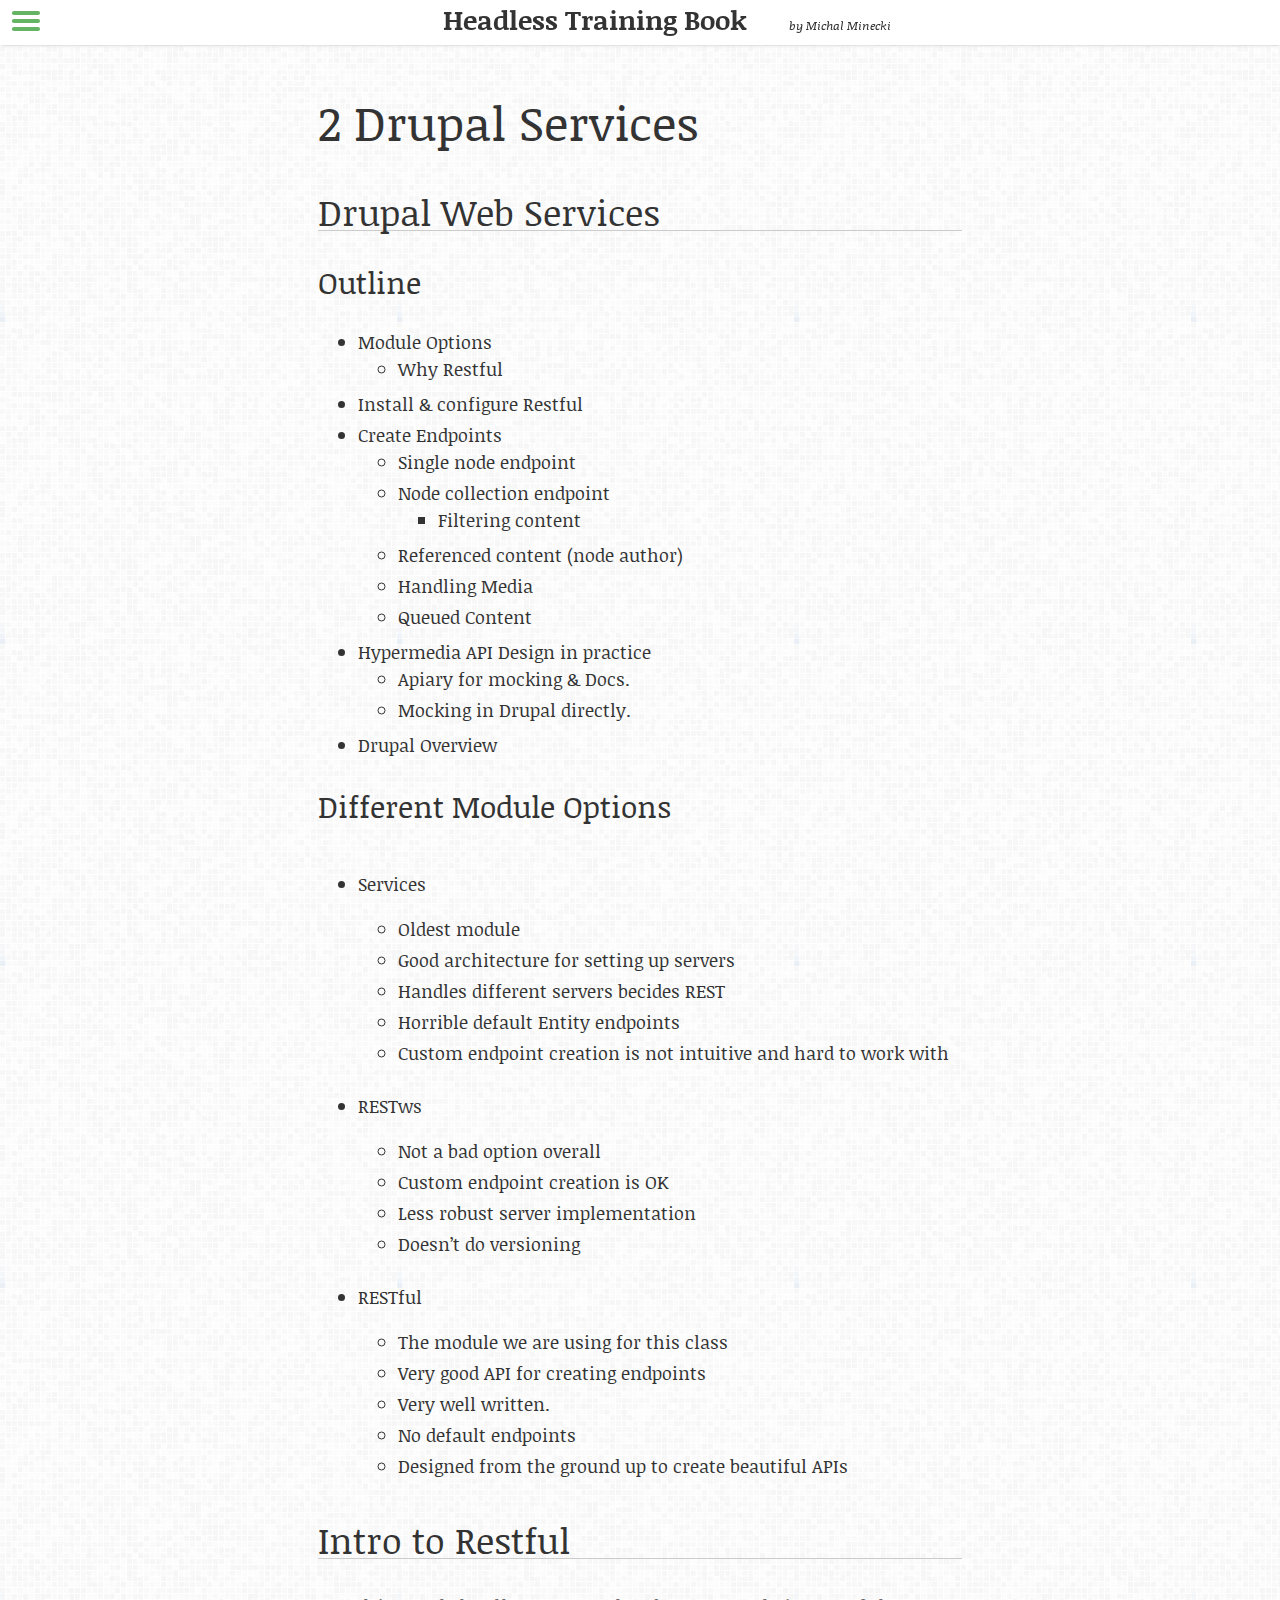
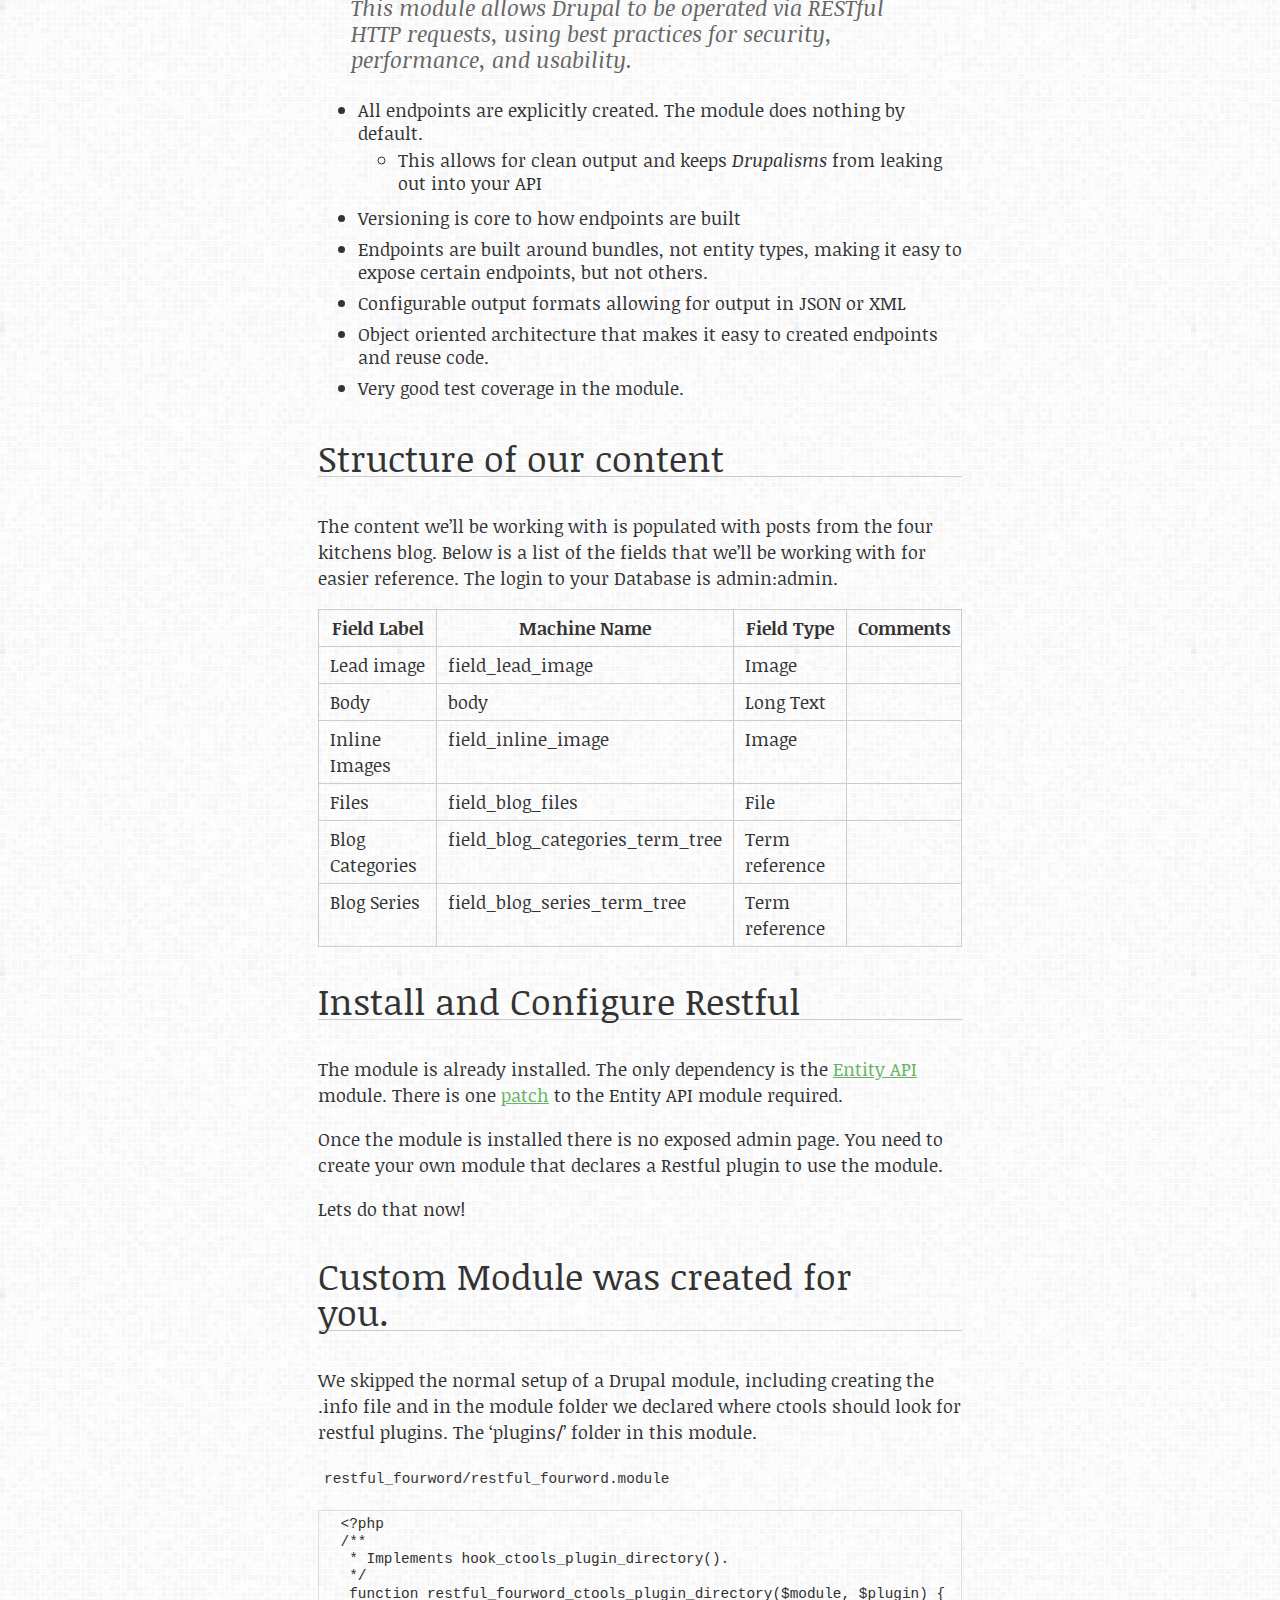
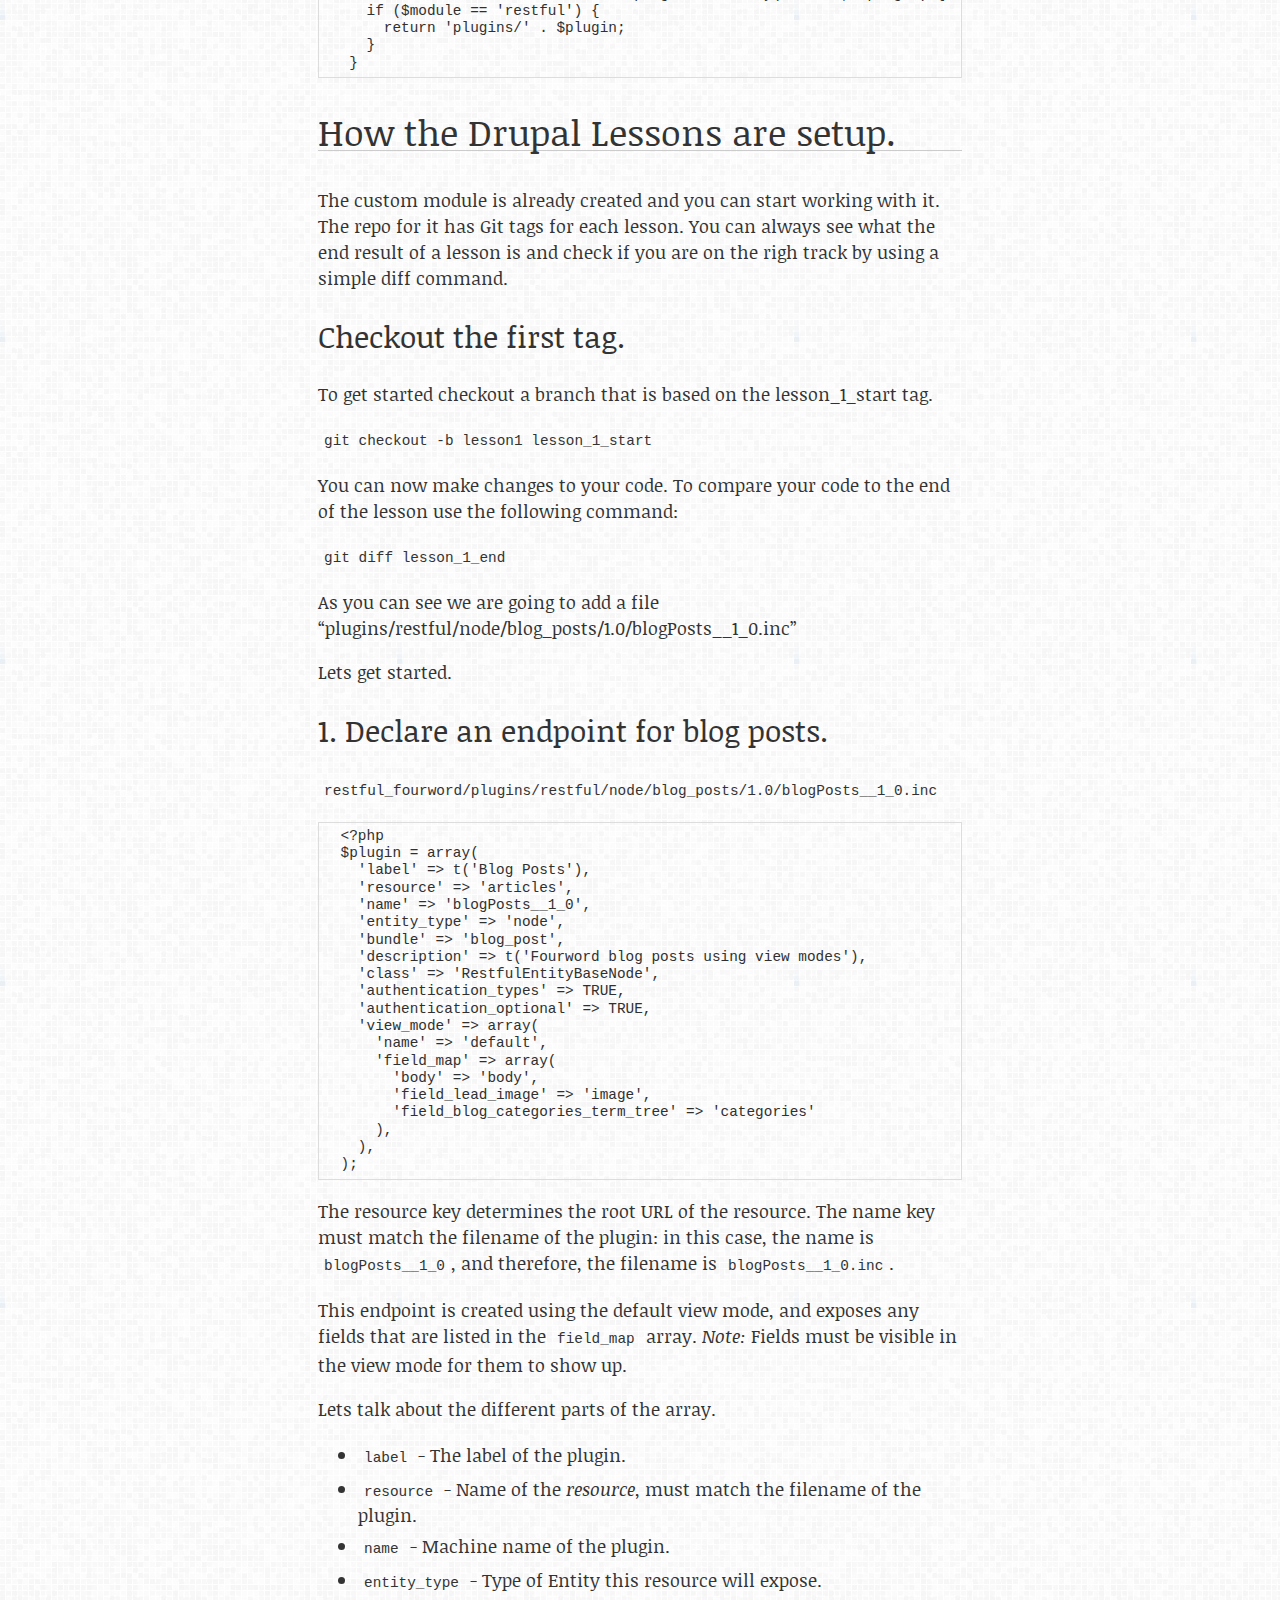
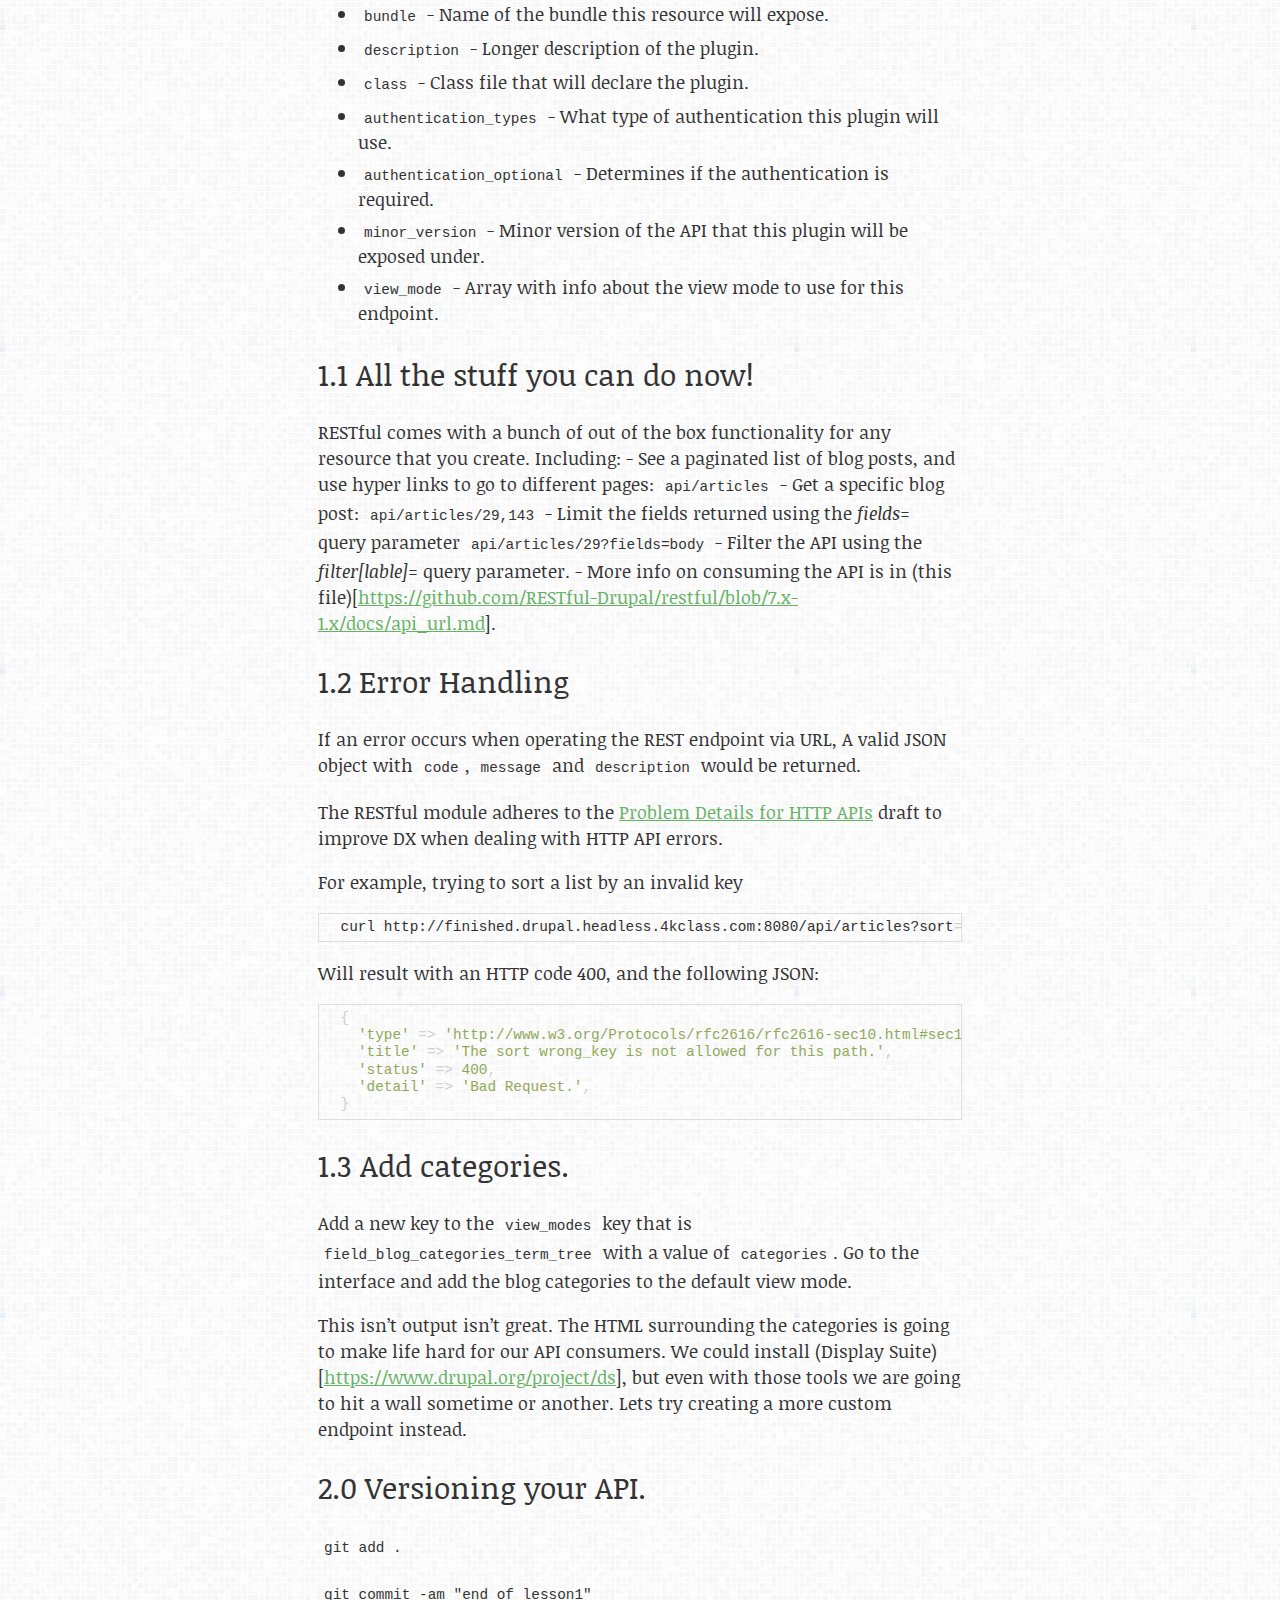
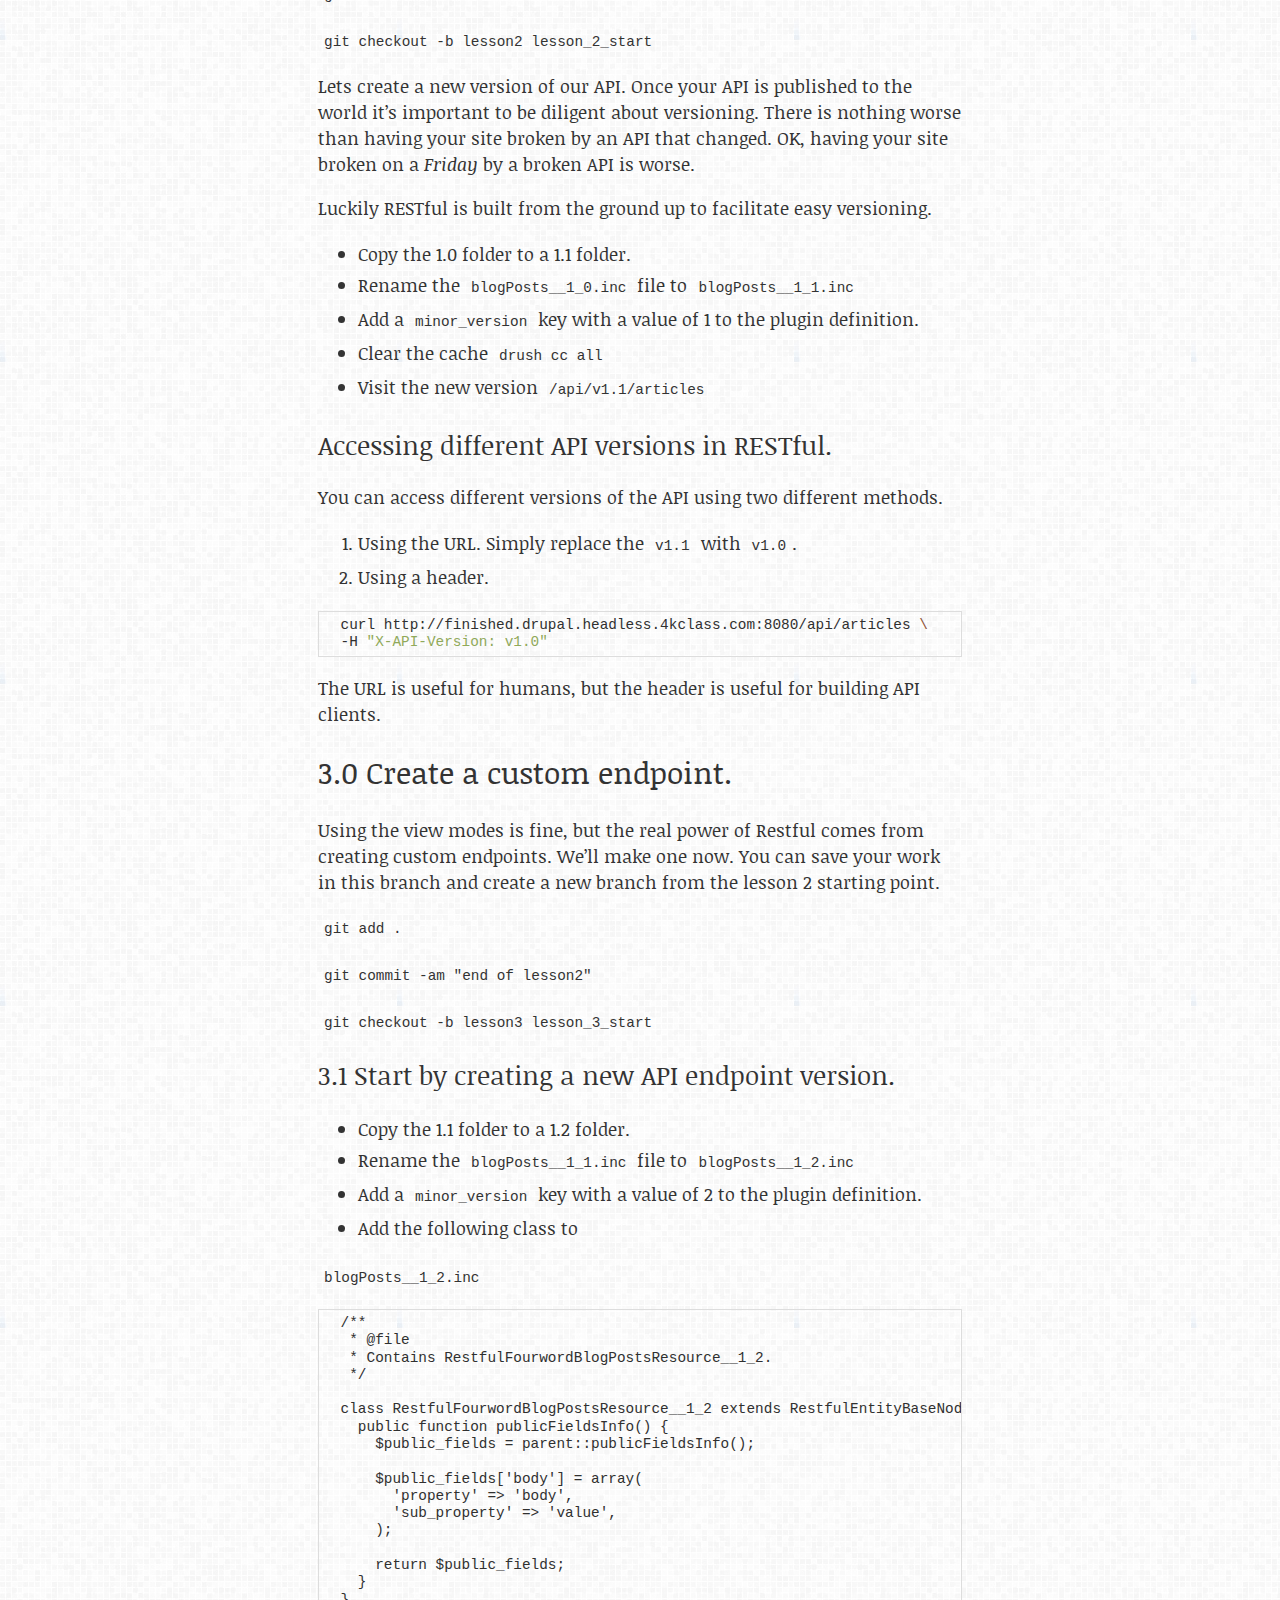
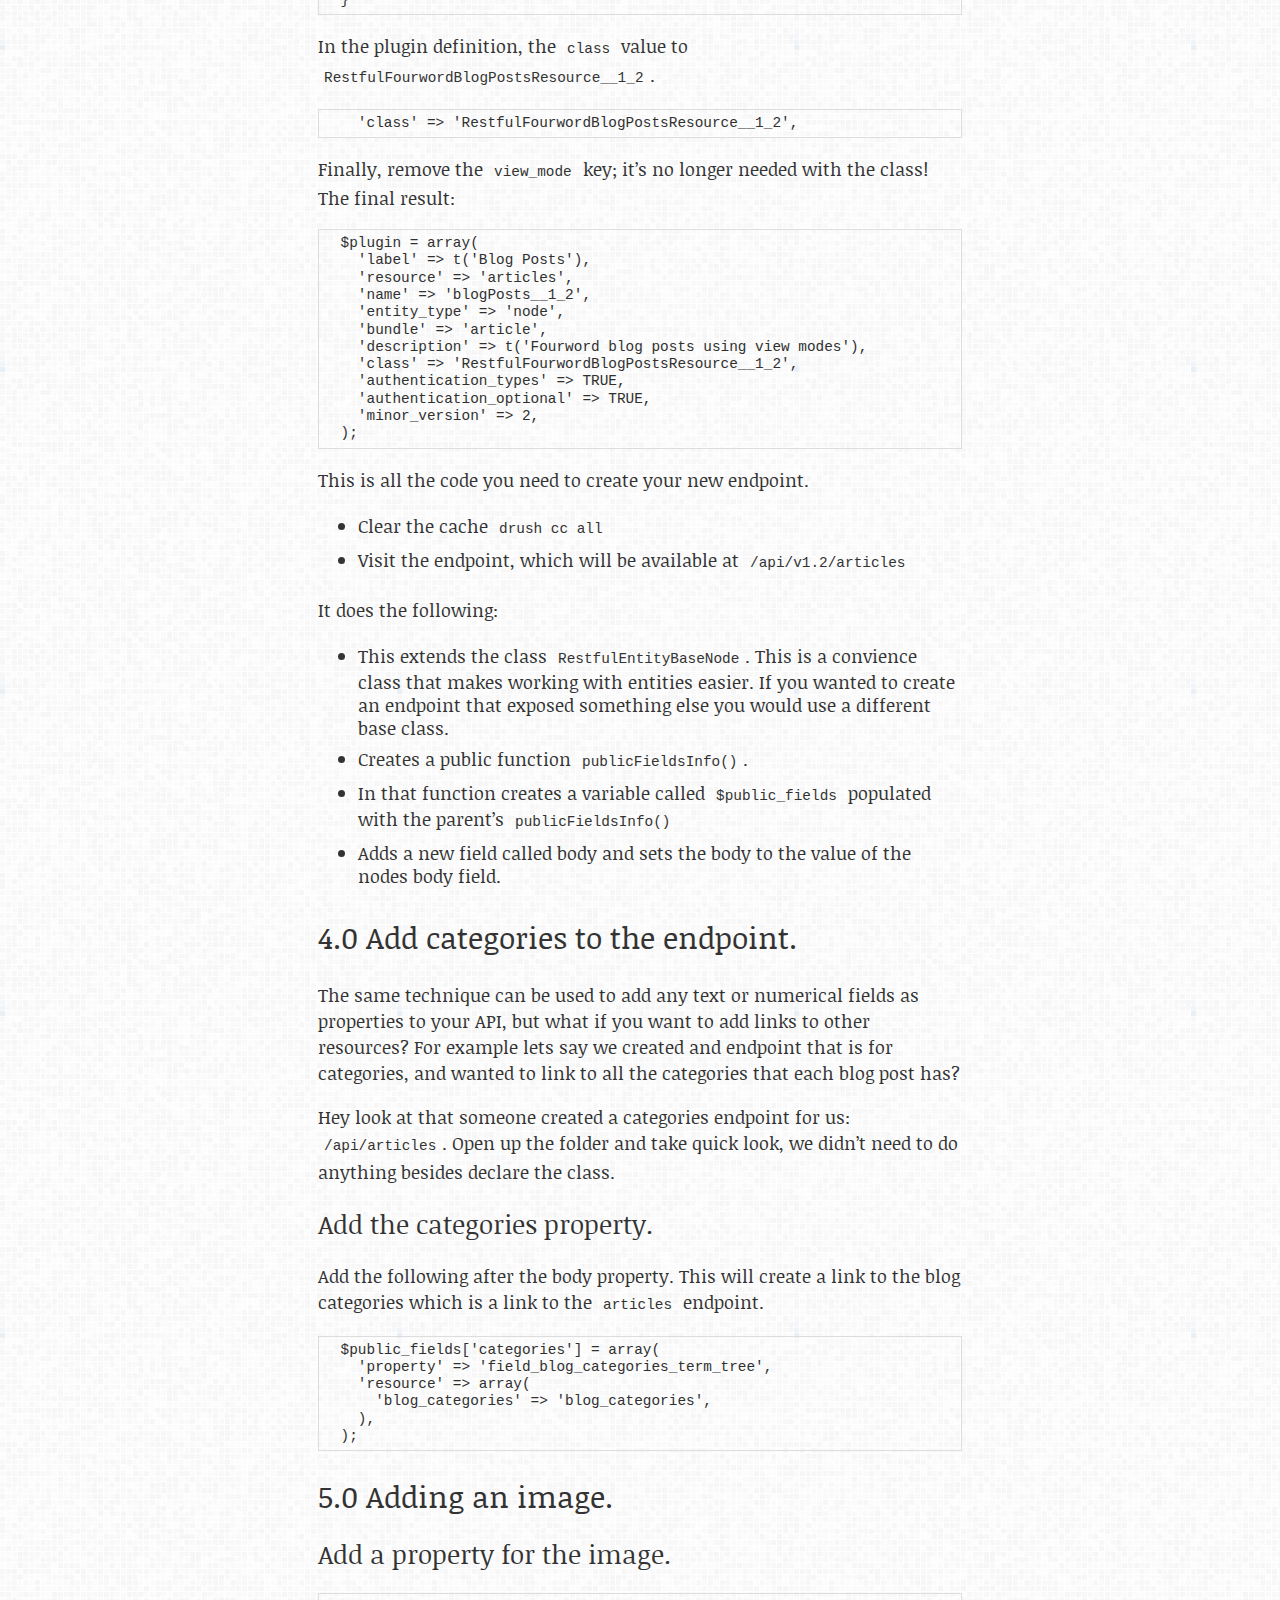
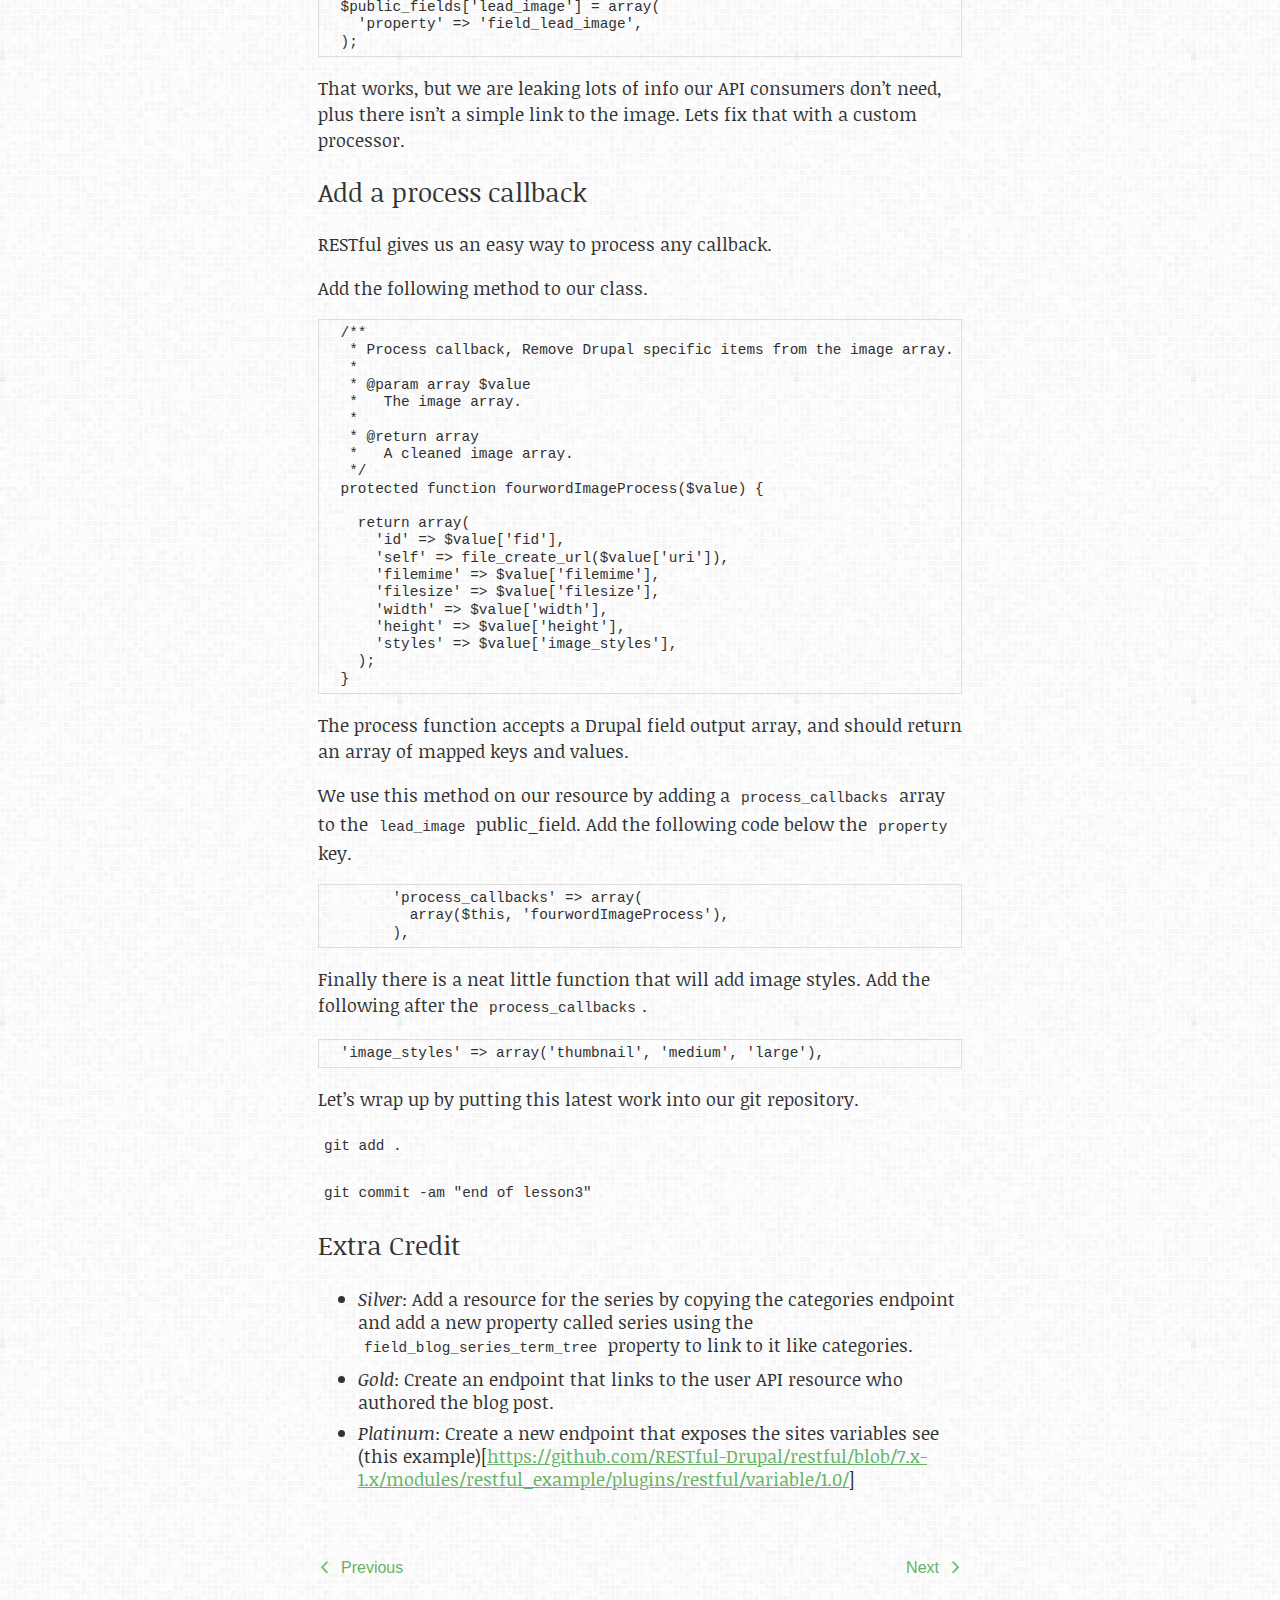
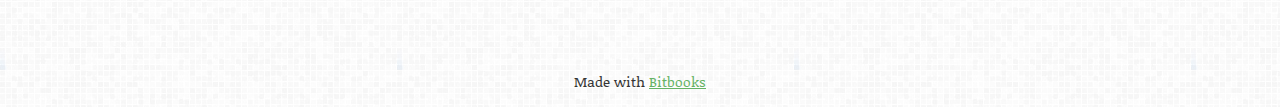
<file: 2_0-drupal-services.html>
<!DOCTYPE html>
<!--[if lt IE 7]>      <html class="no-js lt-ie9 lt-ie8 lt-ie7"> <![endif]-->
<!--[if IE 7]>         <html class="no-js lt-ie9 lt-ie8"> <![endif]-->
<!--[if IE 8]>         <html class="no-js lt-ie9"> <![endif]-->
<!--[if gt IE 8]><!--> <html class="no-js"> <!--<![endif]-->
  <head>
    <meta charset="utf-8">
    <meta http-equiv="X-UA-Compatible" content="IE=edge">
    <meta name="description" content="">
    <meta name="viewport" content="width=device-width, initial-scale=1">

    <title>2 Drupal Services | Headless Training Book</title>

    <!-- Styles and fonts -->
    <link href="themes/epsilon/stylesheets/epsilon.css" rel="stylesheet" type="text/css" />
    <link href="themes/epsilon/stylesheets/syntax.css" rel="stylesheet" type="text/css" />
    <link href='//fonts.googleapis.com/css?family=Lato:100,300,400,700|Noticia+Text:400,400italic,700,700italic&subset=latin,latin-ext,vietnamese' rel='stylesheet' type='text/css'>

    <!-- Place favicon.ico and apple-touch-icon.png in the root directory -->

    <script src="themes/epsilon/javascripts/modernizr.js" type="text/javascript"></script>
  </head>

  <body class="x2_0-drupal-services epsilon">
    <div class="page-wrapper">

      <a id="menu-toggle" class="menu-toggle" href="#sidr"><span class="bitcon-list"></span><span class="menu-toggle-text">Toggle Menu</span></a>
      <header class="page-header" role="banner">
<a class="invisilink" href="./">            <span class="book-title">Headless Training Book</span>
</a>        <span class="book-author">by Michal Minecki</span>
      </header>

        <div class="content-wrapper clearfix">

          <!--[if lt IE 7]>
              <p class="browsehappy">You are using an <strong>outdated</strong> browser. Please <a href="http://browsehappy.com/">upgrade your browser</a> to improve your experience.</p>
          <![endif]-->

          <section class="main-content" role="main">
            <div class="main-content-source">
              <h1>2 Drupal Services</h1>

<h2>Drupal Web Services</h2>

<h3>Outline</h3>

<ul>
<li>Module Options

<ul>
<li>Why Restful</li>
</ul></li>
<li>Install &amp; configure Restful</li>
<li>Create Endpoints

<ul>
<li>Single node endpoint</li>
<li>Node collection endpoint

<ul>
<li>Filtering content</li>
</ul></li>
<li>Referenced content (node author)</li>
<li>Handling Media</li>
<li>Queued Content</li>
</ul></li>
<li>Hypermedia API Design in practice

<ul>
<li>Apiary for mocking &amp; Docs.</li>
<li>Mocking in Drupal directly.</li>
</ul></li>
<li>Drupal Overview</li>
</ul>

<h3>Different Module Options</h3>

<ul>
<li><p>Services</p>

<ul>
<li>Oldest module</li>
<li>Good architecture for setting up servers</li>
<li>Handles different servers becides REST</li>
<li>Horrible default Entity endpoints</li>
<li>Custom endpoint creation is not intuitive and hard to work with</li>
</ul></li>
<li><p>RESTws</p>

<ul>
<li>Not a bad option overall</li>
<li>Custom endpoint creation is OK</li>
<li>Less robust server implementation</li>
<li>Doesn&rsquo;t do versioning</li>
</ul></li>
<li><p>RESTful</p>

<ul>
<li>The module we are using for this class</li>
<li>Very good API for creating endpoints</li>
<li>Very well written.</li>
<li>No default endpoints</li>
<li>Designed from the ground up to create beautiful APIs</li>
</ul></li>
</ul>

<h2>Intro to Restful</h2>

<blockquote>
<p>This module allows Drupal to be operated via RESTful HTTP requests, using best practices for security, performance, and usability.</p>
</blockquote>

<ul>
<li>All endpoints are explicitly created. The module does nothing by default.

<ul>
<li>This allows for clean output and keeps <em>Drupalisms</em> from leaking out into your API</li>
</ul></li>
<li>Versioning is core to how endpoints are built</li>
<li>Endpoints are built around bundles, not entity types, making it easy to expose certain endpoints, but not others.</li>
<li>Configurable output formats allowing for output in JSON or XML</li>
<li>Object oriented architecture that makes it easy to created endpoints and reuse code.</li>
<li>Very good test coverage in the module.</li>
</ul>

<h2>Structure of our content</h2>

<p>The content we&rsquo;ll be working with is populated with posts from the four kitchens blog. Below is a list of the fields that we&rsquo;ll be working with for easier reference. The login to your Database is admin:admin.</p>

<table><thead>
<tr>
<th>Field Label</th>
<th>Machine Name</th>
<th>Field Type</th>
<th>Comments</th>
</tr>
</thead><tbody>
<tr>
<td>Lead image</td>
<td>field_lead_image</td>
<td>Image</td>
<td></td>
</tr>
<tr>
<td>Body</td>
<td>body</td>
<td>Long Text</td>
<td></td>
</tr>
<tr>
<td>Inline Images</td>
<td>field_inline_image</td>
<td>Image</td>
<td></td>
</tr>
<tr>
<td>Files</td>
<td>field_blog_files</td>
<td>File</td>
<td></td>
</tr>
<tr>
<td>Blog Categories</td>
<td>field_blog_categories_term_tree</td>
<td>Term reference</td>
<td></td>
</tr>
<tr>
<td>Blog Series</td>
<td>field_blog_series_term_tree</td>
<td>Term reference</td>
<td></td>
</tr>
</tbody></table>

<h2>Install and Configure Restful</h2>

<p>The module is already installed. The only dependency is the <a href="https://drupal.org/project/entity">Entity API</a> module. There is one <a href="https://www.drupal.org/node/2086225#comment-9627407">patch</a> to the Entity API module required.</p>

<p>Once the module is installed there is no exposed admin page. You need to create your own module that declares a Restful plugin to use the module.</p>

<p>Lets do that now!</p>

<h2>Custom Module was created for you.</h2>

<p>We skipped the normal setup of a Drupal module, including creating the .info file and in the module folder we declared where ctools should look for restful plugins. The &lsquo;plugins/&rsquo; folder in this module.</p>

<p><code>restful_fourword/restful_fourword.module</code></p>
<pre class="highlight plaintext">&lt;?php
/**
 * Implements hook_ctools_plugin_directory().
 */
 function restful_fourword_ctools_plugin_directory($module, $plugin) {
   if ($module == 'restful') {
     return 'plugins/' . $plugin;
   }
 }
</pre>

<h2>How the Drupal Lessons are setup.</h2>

<p>The custom module is already created and you can start working with it. The repo for it has Git tags for each lesson. You can always see what the end result of a lesson is and check if you are on the righ track by using a simple diff command.</p>

<h3>Checkout the first tag.</h3>

<p>To get started checkout a branch that is based on the lesson_1_start tag.</p>

<p><code>git checkout -b lesson1 lesson_1_start</code></p>

<p>You can now make changes to your code. To compare your code to the end of the lesson use the following command:</p>

<p><code>git diff lesson_1_end</code></p>

<p>As you can see we are going to add a file &ldquo;plugins/restful/node/blog_posts/1.0/blogPosts__1_0.inc&rdquo;</p>

<p>Lets get started.</p>

<h3>1. Declare an endpoint for blog posts.</h3>

<p><code>restful_fourword/plugins/restful/node/blog_posts/1.0/blogPosts__1_0.inc</code></p>
<pre class="highlight plaintext">&lt;?php
$plugin = array(
  'label' =&gt; t('Blog Posts'),
  'resource' =&gt; 'articles',
  'name' =&gt; 'blogPosts__1_0',
  'entity_type' =&gt; 'node',
  'bundle' =&gt; 'blog_post',
  'description' =&gt; t('Fourword blog posts using view modes'),
  'class' =&gt; 'RestfulEntityBaseNode',
  'authentication_types' =&gt; TRUE,
  'authentication_optional' =&gt; TRUE,
  'view_mode' =&gt; array(
    'name' =&gt; 'default',
    'field_map' =&gt; array(
      'body' =&gt; 'body',
      'field_lead_image' =&gt; 'image',
      'field_blog_categories_term_tree' =&gt; 'categories'
    ),
  ),
);
</pre>

<p>The resource key determines the root URL of the resource. The name key must match the filename of the plugin: in this case, the name is <code>blogPosts__1_0</code>, and therefore, the filename is <code>blogPosts__1_0.inc</code>.</p>

<p>This endpoint is created using the default view mode, and exposes any fields that are listed in the <code>field_map</code> array. <em>Note:</em> Fields must be visible in the view mode for them to show up.</p>

<p>Lets talk about the different parts of the array.</p>

<ul>
<li><code>label</code> - The label of the plugin.</li>
<li><code>resource</code> - Name of the <em>resource</em>, must match the filename of the plugin.</li>
<li><code>name</code> - Machine name of the plugin.</li>
<li><code>entity_type</code> - Type of Entity this resource will expose.</li>
<li><code>bundle</code> - Name of the bundle this resource will expose.</li>
<li><code>description</code> - Longer description of the plugin.</li>
<li><code>class</code> - Class file that will declare the plugin.</li>
<li><code>authentication_types</code> - What type of authentication this plugin will use.</li>
<li><code>authentication_optional</code> - Determines if the authentication is required.</li>
<li><code>minor_version</code> - Minor version of the API that this plugin will be exposed under.</li>
<li><code>view_mode</code> - Array with info about the view mode to use for this endpoint.</li>
</ul>

<h3>1.1 All the stuff you can do now!</h3>

<p>RESTful comes with a bunch of out of the box functionality for any resource that you create. Including:
- See a paginated list of blog posts, and use hyper links to go to different pages: <code>api/articles</code>
- Get a specific blog post: <code>api/articles/29,143</code>
- Limit the fields returned using the <em>fields=</em> query parameter <code>api/articles/29?fields=body</code>
- Filter the API using the <em>filter[lable]=</em> query parameter.
- More info on consuming the API is in (this file)[<a href="https://github.com/RESTful-Drupal/restful/blob/7.x-1.x/docs/api_url.html">https://github.com/RESTful-Drupal/restful/blob/7.x-1.x/docs/api_url.md</a>].</p>

<h3>1.2 Error Handling</h3>

<p>If an error occurs when operating the REST endpoint via URL, A valid JSON object with <code>code</code>, <code>message</code> and <code>description</code> would be returned.</p>

<p>The RESTful module adheres to the <a href="http://tools.ietf.org/html/draft-nottingham-http-problem-06">Problem Details for HTTP APIs</a> draft to improve DX when dealing with HTTP API errors.</p>

<p>For example, trying to sort a list by an invalid key</p>
<pre class="highlight shell">curl http://finished.drupal.headless.4kclass.com:8080/api/articles?sort<span class="o">=</span>wrong_key
</pre>

<p>Will result with an HTTP code 400, and the following JSON:</p>
<pre class="highlight javascript"><span class="p">{</span>
  <span class="s1">'type'</span> <span class="o">=&gt;</span> <span class="s1">'http://www.w3.org/Protocols/rfc2616/rfc2616-sec10.html#sec10.4.1'</span><span class="p">,</span>
  <span class="s1">'title'</span> <span class="o">=&gt;</span> <span class="s1">'The sort wrong_key is not allowed for this path.'</span><span class="p">,</span>
  <span class="s1">'status'</span> <span class="o">=&gt;</span> <span class="mi">400</span><span class="p">,</span>
  <span class="s1">'detail'</span> <span class="o">=&gt;</span> <span class="s1">'Bad Request.'</span><span class="p">,</span>
<span class="p">}</span>
</pre>

<h3>1.3 Add categories.</h3>

<p>Add a new key to the <code>view_modes</code> key that is <code>field_blog_categories_term_tree</code> with a value of <code>categories</code>. Go to the interface and add the blog categories to the default view mode.</p>

<p>This isn&rsquo;t output isn&rsquo;t great. The HTML surrounding the categories is going to make life hard for our API consumers. We could install (Display Suite)[<a href="https://www.drupal.org/project/ds">https://www.drupal.org/project/ds</a>], but even with those tools we are going to hit a wall sometime or another. Lets try creating a more custom endpoint instead.</p>

<h3>2.0 Versioning your API.</h3>

<p><code>git add .</code></p>

<p><code>git commit -am &quot;end of lesson1&quot;</code></p>

<p><code>git checkout -b lesson2 lesson_2_start</code></p>

<p>Lets create a new version of our API. Once your API is published to the world it&rsquo;s important to be diligent about versioning. There is nothing worse than having your site broken by an API that changed. OK, having your site broken on a <em>Friday</em> by a broken API is worse.</p>

<p>Luckily RESTful is built from the ground up to facilitate easy versioning.</p>

<ul>
<li>Copy the 1.0 folder to a 1.1 folder.</li>
<li>Rename the <code>blogPosts__1_0.inc</code> file to <code>blogPosts__1_1.inc</code></li>
<li>Add a <code>minor_version</code> key with a value of 1 to the plugin definition.</li>
<li>Clear the cache <code>drush cc all</code></li>
<li>Visit the new version <code>/api/v1.1/articles</code></li>
</ul>

<h4>Accessing different API versions in RESTful.</h4>

<p>You can access different versions of the API using two different methods.</p>

<ol>
<li>Using the URL. Simply replace the <code>v1.1</code> with <code>v1.0</code>.</li>
<li>Using a header.</li>
</ol>
<pre class="highlight shell">curl http://finished.drupal.headless.4kclass.com:8080/api/articles <span class="se">\</span>
-H <span class="s2">"X-API-Version: v1.0"</span>
</pre>

<p>The URL is useful for humans, but the header is useful for building API clients.</p>

<h3>3.0 Create a custom endpoint.</h3>

<p>Using the view modes is fine, but the real power of Restful comes from creating custom endpoints. We&rsquo;ll make one now. You can save your work in this branch and create a new branch from the lesson 2 starting point.</p>

<p><code>git add .</code></p>

<p><code>git commit -am &quot;end of lesson2&quot;</code></p>

<p><code>git checkout -b lesson3 lesson_3_start</code></p>

<h4>3.1 Start by creating a new API endpoint version.</h4>

<ul>
<li>Copy the 1.1 folder to a 1.2 folder.</li>
<li>Rename the <code>blogPosts__1_1.inc</code> file to <code>blogPosts__1_2.inc</code></li>
<li>Add a <code>minor_version</code> key with a value of 2 to the plugin definition.</li>
<li>Add the following class to</li>
</ul>

<p><code>blogPosts__1_2.inc</code></p>
<pre class="highlight plaintext">/**
 * @file
 * Contains RestfulFourwordBlogPostsResource__1_2.
 */

class RestfulFourwordBlogPostsResource__1_2 extends RestfulEntityBaseNode {
  public function publicFieldsInfo() {
    $public_fields = parent::publicFieldsInfo();

    $public_fields['body'] = array(
      'property' =&gt; 'body',
      'sub_property' =&gt; 'value',
    );

    return $public_fields;
  }
}
</pre>

<p>In the plugin definition, the <code>class</code> value to <code>RestfulFourwordBlogPostsResource__1_2</code>.</p>
<pre class="highlight php">  'class' =&gt; 'RestfulFourwordBlogPostsResource__1_2',
</pre>

<p>Finally, remove the <code>view_mode</code> key; it&rsquo;s no longer needed with the class! The final result:</p>
<pre class="highlight plaintext">$plugin = array(
  'label' =&gt; t('Blog Posts'),
  'resource' =&gt; 'articles',
  'name' =&gt; 'blogPosts__1_2',
  'entity_type' =&gt; 'node',
  'bundle' =&gt; 'article',
  'description' =&gt; t('Fourword blog posts using view modes'),
  'class' =&gt; 'RestfulFourwordBlogPostsResource__1_2',
  'authentication_types' =&gt; TRUE,
  'authentication_optional' =&gt; TRUE,
  'minor_version' =&gt; 2,
);
</pre>

<p>This is all the code you need to create your new endpoint.</p>

<ul>
<li>Clear the cache <code>drush cc all</code></li>
<li>Visit the endpoint, which will be available at <code>/api/v1.2/articles</code></li>
</ul>

<p>It does the following:</p>

<ul>
<li>This extends the class <code>RestfulEntityBaseNode</code>. This is a convience class that makes working with entities easier. If you wanted to create an endpoint that exposed something else you would use a different base class.</li>
<li>Creates a public function <code>publicFieldsInfo()</code>.</li>
<li>In that function creates a variable called <code>$public_fields</code> populated with the parent&rsquo;s <code>publicFieldsInfo()</code></li>
<li>Adds a new field called body and sets the body to the value of the nodes body field.</li>
</ul>

<h3>4.0 Add categories to the endpoint.</h3>

<p>The same technique can be used to add any text or numerical fields as properties to your API, but what if you want to add links to other resources? For example lets say we created and endpoint that is for categories, and wanted to link to all the categories that each blog post has?</p>

<p>Hey look at that someone created a categories endpoint for us: <code>/api/articles</code>. Open up the folder and take quick look, we didn&rsquo;t need to do anything besides declare the class.</p>

<h4>Add the categories property.</h4>

<p>Add the following after the body property. This will create a link to the blog categories which is a link to the <code>articles</code> endpoint.</p>
<pre class="highlight plaintext">$public_fields['categories'] = array(
  'property' =&gt; 'field_blog_categories_term_tree',
  'resource' =&gt; array(
    'blog_categories' =&gt; 'blog_categories',
  ),
);
</pre>

<h3>5.0 Adding an image.</h3>

<h4>Add a property for the image.</h4>
<pre class="highlight plaintext">$public_fields['lead_image'] = array(
  'property' =&gt; 'field_lead_image',
);
</pre>

<p>That works, but we are leaking lots of info our API consumers don&rsquo;t need, plus there isn&rsquo;t a simple link to the image. Lets fix that with a custom processor.</p>

<h4>Add a process callback</h4>

<p>RESTful gives us an easy way to process any callback.</p>

<p>Add the following method to our class.</p>
<pre class="highlight plaintext">/**
 * Process callback, Remove Drupal specific items from the image array.
 *
 * @param array $value
 *   The image array.
 *
 * @return array
 *   A cleaned image array.
 */
protected function fourwordImageProcess($value) {

  return array(
    'id' =&gt; $value['fid'],
    'self' =&gt; file_create_url($value['uri']),
    'filemime' =&gt; $value['filemime'],
    'filesize' =&gt; $value['filesize'],
    'width' =&gt; $value['width'],
    'height' =&gt; $value['height'],
    'styles' =&gt; $value['image_styles'],
  );
}
</pre>

<p>The process function accepts a Drupal field output array, and should return an array of mapped keys and values.</p>

<p>We use this method on our resource by adding a <code>process_callbacks</code> array to the <code>lead_image</code> public_field. Add the following code below the <code>property</code> key.</p>
<pre class="highlight plaintext">      'process_callbacks' =&gt; array(
        array($this, 'fourwordImageProcess'),
      ),
</pre>

<p>Finally there is a neat little function that will add image styles. Add the following after the <code>process_callbacks</code>.</p>
<pre class="highlight plaintext">'image_styles' =&gt; array('thumbnail', 'medium', 'large'),
</pre>

<p>Let&rsquo;s wrap up by putting this latest work into our git repository.</p>

<p><code>git add .</code></p>

<p><code>git commit -am &quot;end of lesson3&quot;</code></p>

<h4>Extra Credit</h4>

<ul>
<li><em>Silver</em>: Add a resource for the series by copying the categories endpoint and add a new property called series using the <code>field_blog_series_term_tree</code> property to link to it like categories.</li>
<li><em>Gold</em>: Create an endpoint that links to the user API resource who authored the blog post.</li>
<li><em>Platinum</em>: Create a new endpoint that exposes the sites variables see (this example)[<a href="https://github.com/RESTful-Drupal/restful/blob/7.x-1.x/modules/restful_example/plugins/restful/variable/1.0/">https://github.com/RESTful-Drupal/restful/blob/7.x-1.x/modules/restful_example/plugins/restful/variable/1.0/</a>]</li>
</ul>

            </div>
            <nav class="main-content-nav clearfix" role="navigation">
              <ul>
                <li><a class="previous" href="1_6-API-tools.html">Previous</a></li>
                <li><a class="next" href="2_1-API-Best-Practices.html">Next</a></li>
              </ul>
            </nav>
          </section>

          <aside id="sidr" class="aside-content" role="complementary">
            <div class="aside-wrapper">

              <div class="block table-of-contents">
                <h3>Table of Contents</h3>
                <nav role="navigation">
                  <ul>
                    <li class='child '><a href="./">Headless Drupal Training - DrupalCon Barcelona 2015</a></li><li class='child '><a href="1_0-introduction-to-headless-drupal.html">1 Introduction to Headless Drupal</a></li><li class='child '><a href="1_5-using-APIs.html">1.5 What exactly is a REST API?</a></li><li class='child '><a href="1_6-API-tools.html">1.6 API Tools</a></li><li class='child active'><a href="2_0-drupal-services.html">2 Drupal Services</a></li><li class='child '><a href="2_1-API-Best-Practices.html">2.1 API Best Practices</a></li><li class='child '><a href="3_0-intro-to-nodejs.html">3 Intro to Node.js</a></li><li class='child '><a href="4_0-introduction-to-express.html">4 Intro to ExpressJS</a></li><li class='child '><a href="5_0-caching-drupal-content-in-nodejs.html">5 Caching Drupal Content in Node.js</a></li><li class='child '><a href="6_0-reference-implementation.html">6 Reference implementation introduction</a></li><li class='child '><a href="7_0-headless-ahas.html">7 Headless A-ha&rsquo;s</a></li><li class='child '><a href="8_0-strategies-for-user-generated-content.html">8 Strategies for User Generated Content</a></li>
                  </ul>
                </nav>
              </div>

              <div class="block open-source">
                <h3>This book is open source</h3>
                <p>The source of this book is <a href="https://github.com/mirzu/headless-training-book">hosted on Github</a>. Go, ahead. Check it out.</p>
              </div>

              <!--
              <div class="block downloads">
                <h3>Downloads</h3>
                <p>Download this book in
                    <a href="#">PDF</a>, <a href="#">mobi</a>, and <a href="#">epub</a>
                  form for free.
                </p>
              </div>

              <div class="block translations">
                <h3>Book translations</h3>
                <p>This book is translated into
                  <a href="#">Spanish</a>
                  and <a href="#">English</a>.
                  You can help with more translations <a href="https://github.com/mirzu/headless-training-book">on Github</a>.
                </p>
              </div>
              -->

              <div class="block license">
                <h3>License</h3>
                <p>This book is licensed under the <a href="https://creativecommons.org/licenses/by-nc-sa/4.0">Attribution-NonCommercial-ShareAlike</a> license.</p>
              </div>

            </div><!-- end aside-wrapper -->
          </aside>

        </div><!-- end content-wrapper -->

      <footer class="page-footer">
        <div class="footer-wrapper">
          <small class="small-text">Made with <a href="http://bitbooks.cc">Bitbooks</a></small>
        </div><!-- end footer-wrapper -->
      </footer>

    </div><!-- end page-wrapper -->

    <!-- include scripts just before the close of the body tag -->
    <script src="//code.jquery.com/jquery-1.10.2.min.js"></script>
    <script src="themes/epsilon/javascripts/jquery.sidr.min.js" type="text/javascript"></script>
    <script src="themes/epsilon/javascripts/anchor.min.js" type="text/javascript"></script>
    <script src="themes/epsilon/javascripts/epsilon.js" type="text/javascript"></script>
  </body>
</html>
</file>
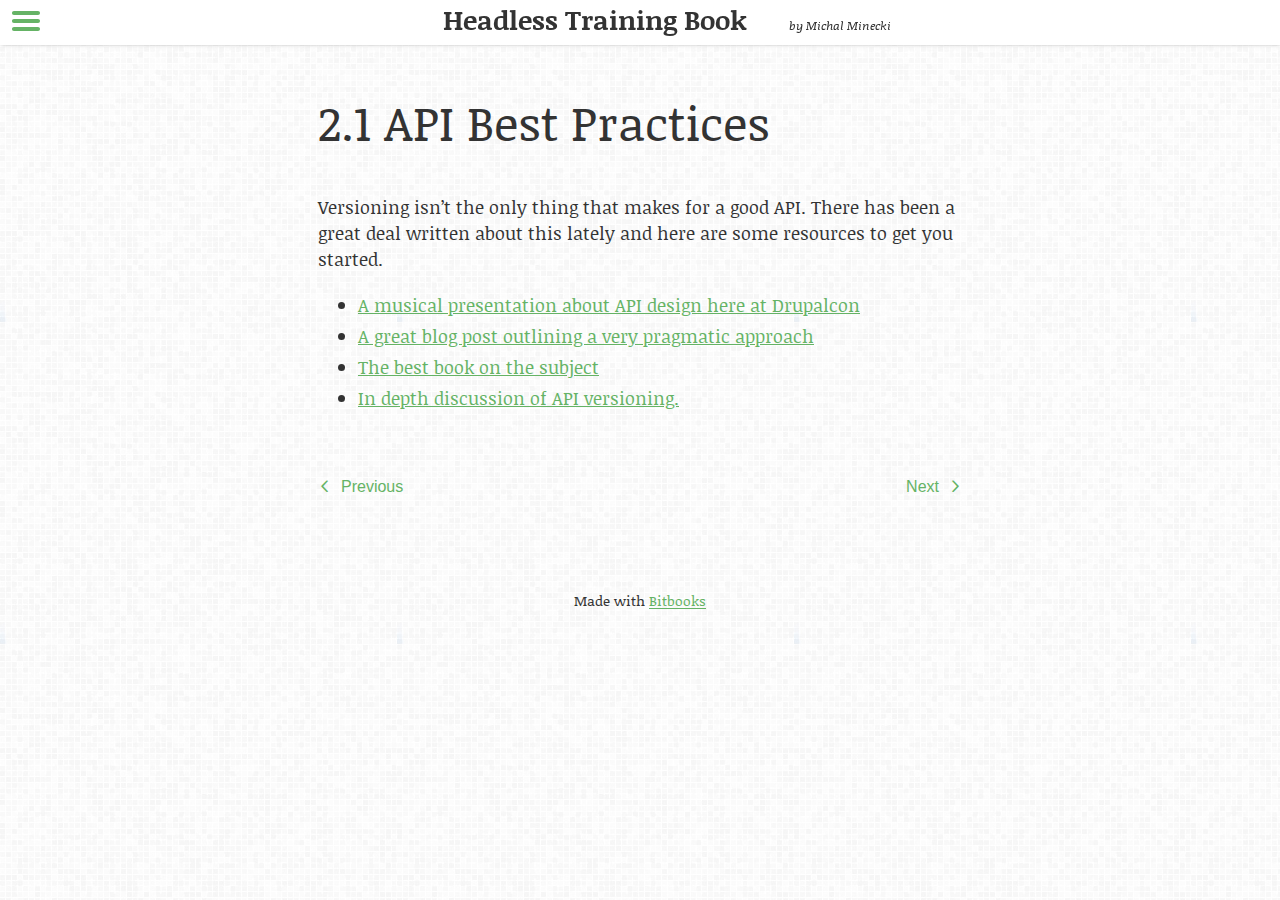
<file: 2_1-API-Best-Practices.html>
<!DOCTYPE html>
<!--[if lt IE 7]>      <html class="no-js lt-ie9 lt-ie8 lt-ie7"> <![endif]-->
<!--[if IE 7]>         <html class="no-js lt-ie9 lt-ie8"> <![endif]-->
<!--[if IE 8]>         <html class="no-js lt-ie9"> <![endif]-->
<!--[if gt IE 8]><!--> <html class="no-js"> <!--<![endif]-->
  <head>
    <meta charset="utf-8">
    <meta http-equiv="X-UA-Compatible" content="IE=edge">
    <meta name="description" content="">
    <meta name="viewport" content="width=device-width, initial-scale=1">

    <title>2.1 API Best Practices | Headless Training Book</title>

    <!-- Styles and fonts -->
    <link href="themes/epsilon/stylesheets/epsilon.css" rel="stylesheet" type="text/css" />
    <link href="themes/epsilon/stylesheets/syntax.css" rel="stylesheet" type="text/css" />
    <link href='//fonts.googleapis.com/css?family=Lato:100,300,400,700|Noticia+Text:400,400italic,700,700italic&subset=latin,latin-ext,vietnamese' rel='stylesheet' type='text/css'>

    <!-- Place favicon.ico and apple-touch-icon.png in the root directory -->

    <script src="themes/epsilon/javascripts/modernizr.js" type="text/javascript"></script>
  </head>

  <body class="x2_1-API-Best-Practices epsilon">
    <div class="page-wrapper">

      <a id="menu-toggle" class="menu-toggle" href="#sidr"><span class="bitcon-list"></span><span class="menu-toggle-text">Toggle Menu</span></a>
      <header class="page-header" role="banner">
<a class="invisilink" href="./">            <span class="book-title">Headless Training Book</span>
</a>        <span class="book-author">by Michal Minecki</span>
      </header>

        <div class="content-wrapper clearfix">

          <!--[if lt IE 7]>
              <p class="browsehappy">You are using an <strong>outdated</strong> browser. Please <a href="http://browsehappy.com/">upgrade your browser</a> to improve your experience.</p>
          <![endif]-->

          <section class="main-content" role="main">
            <div class="main-content-source">
              <h1>2.1 API Best Practices</h1>

<p>Versioning isn&rsquo;t the only thing that makes for a good API. There has been a great deal written about this lately and here are some resources to get you started.</p>

<ul>
<li><a href="http://fourword.fourkitchens.com/article/api-design-musical-live-drupalcon-la">A musical presentation about API design here at Drupalcon</a></li>
<li><a href="http://www.vinaysahni.com/best-practices-for-a-pragmatic-restful-api">A great blog post outlining a very pragmatic approach</a></li>
<li><a href="http://www.amazon.com/RESTful-Web-APIs-Leonard-Richardson-ebook/dp/B00F5BS966/ref=sr_1_1?s=digital-text&amp;ie=UTF8&amp;qid=1431186690&amp;sr=1-1&amp;keywords=rest+api">The best book on the subject</a></li>
<li><a href="http://www.troyhunt.com/2014/02/your-api-versioning-is-wrong-which-is.html">In depth discussion of API versioning.</a></li>
</ul>

            </div>
            <nav class="main-content-nav clearfix" role="navigation">
              <ul>
                <li><a class="previous" href="2_0-drupal-services.html">Previous</a></li>
                <li><a class="next" href="3_0-intro-to-nodejs.html">Next</a></li>
              </ul>
            </nav>
          </section>

          <aside id="sidr" class="aside-content" role="complementary">
            <div class="aside-wrapper">

              <div class="block table-of-contents">
                <h3>Table of Contents</h3>
                <nav role="navigation">
                  <ul>
                    <li class='child '><a href="./">Headless Drupal Training - DrupalCon Barcelona 2015</a></li><li class='child '><a href="1_0-introduction-to-headless-drupal.html">1 Introduction to Headless Drupal</a></li><li class='child '><a href="1_5-using-APIs.html">1.5 What exactly is a REST API?</a></li><li class='child '><a href="1_6-API-tools.html">1.6 API Tools</a></li><li class='child '><a href="2_0-drupal-services.html">2 Drupal Services</a></li><li class='child active'><a href="2_1-API-Best-Practices.html">2.1 API Best Practices</a></li><li class='child '><a href="3_0-intro-to-nodejs.html">3 Intro to Node.js</a></li><li class='child '><a href="4_0-introduction-to-express.html">4 Intro to ExpressJS</a></li><li class='child '><a href="5_0-caching-drupal-content-in-nodejs.html">5 Caching Drupal Content in Node.js</a></li><li class='child '><a href="6_0-reference-implementation.html">6 Reference implementation introduction</a></li><li class='child '><a href="7_0-headless-ahas.html">7 Headless A-ha&rsquo;s</a></li><li class='child '><a href="8_0-strategies-for-user-generated-content.html">8 Strategies for User Generated Content</a></li>
                  </ul>
                </nav>
              </div>

              <div class="block open-source">
                <h3>This book is open source</h3>
                <p>The source of this book is <a href="https://github.com/mirzu/headless-training-book">hosted on Github</a>. Go, ahead. Check it out.</p>
              </div>

              <!--
              <div class="block downloads">
                <h3>Downloads</h3>
                <p>Download this book in
                    <a href="#">PDF</a>, <a href="#">mobi</a>, and <a href="#">epub</a>
                  form for free.
                </p>
              </div>

              <div class="block translations">
                <h3>Book translations</h3>
                <p>This book is translated into
                  <a href="#">Spanish</a>
                  and <a href="#">English</a>.
                  You can help with more translations <a href="https://github.com/mirzu/headless-training-book">on Github</a>.
                </p>
              </div>
              -->

              <div class="block license">
                <h3>License</h3>
                <p>This book is licensed under the <a href="https://creativecommons.org/licenses/by-nc-sa/4.0">Attribution-NonCommercial-ShareAlike</a> license.</p>
              </div>

            </div><!-- end aside-wrapper -->
          </aside>

        </div><!-- end content-wrapper -->

      <footer class="page-footer">
        <div class="footer-wrapper">
          <small class="small-text">Made with <a href="http://bitbooks.cc">Bitbooks</a></small>
        </div><!-- end footer-wrapper -->
      </footer>

    </div><!-- end page-wrapper -->

    <!-- include scripts just before the close of the body tag -->
    <script src="//code.jquery.com/jquery-1.10.2.min.js"></script>
    <script src="themes/epsilon/javascripts/jquery.sidr.min.js" type="text/javascript"></script>
    <script src="themes/epsilon/javascripts/anchor.min.js" type="text/javascript"></script>
    <script src="themes/epsilon/javascripts/epsilon.js" type="text/javascript"></script>
  </body>
</html>
</file>
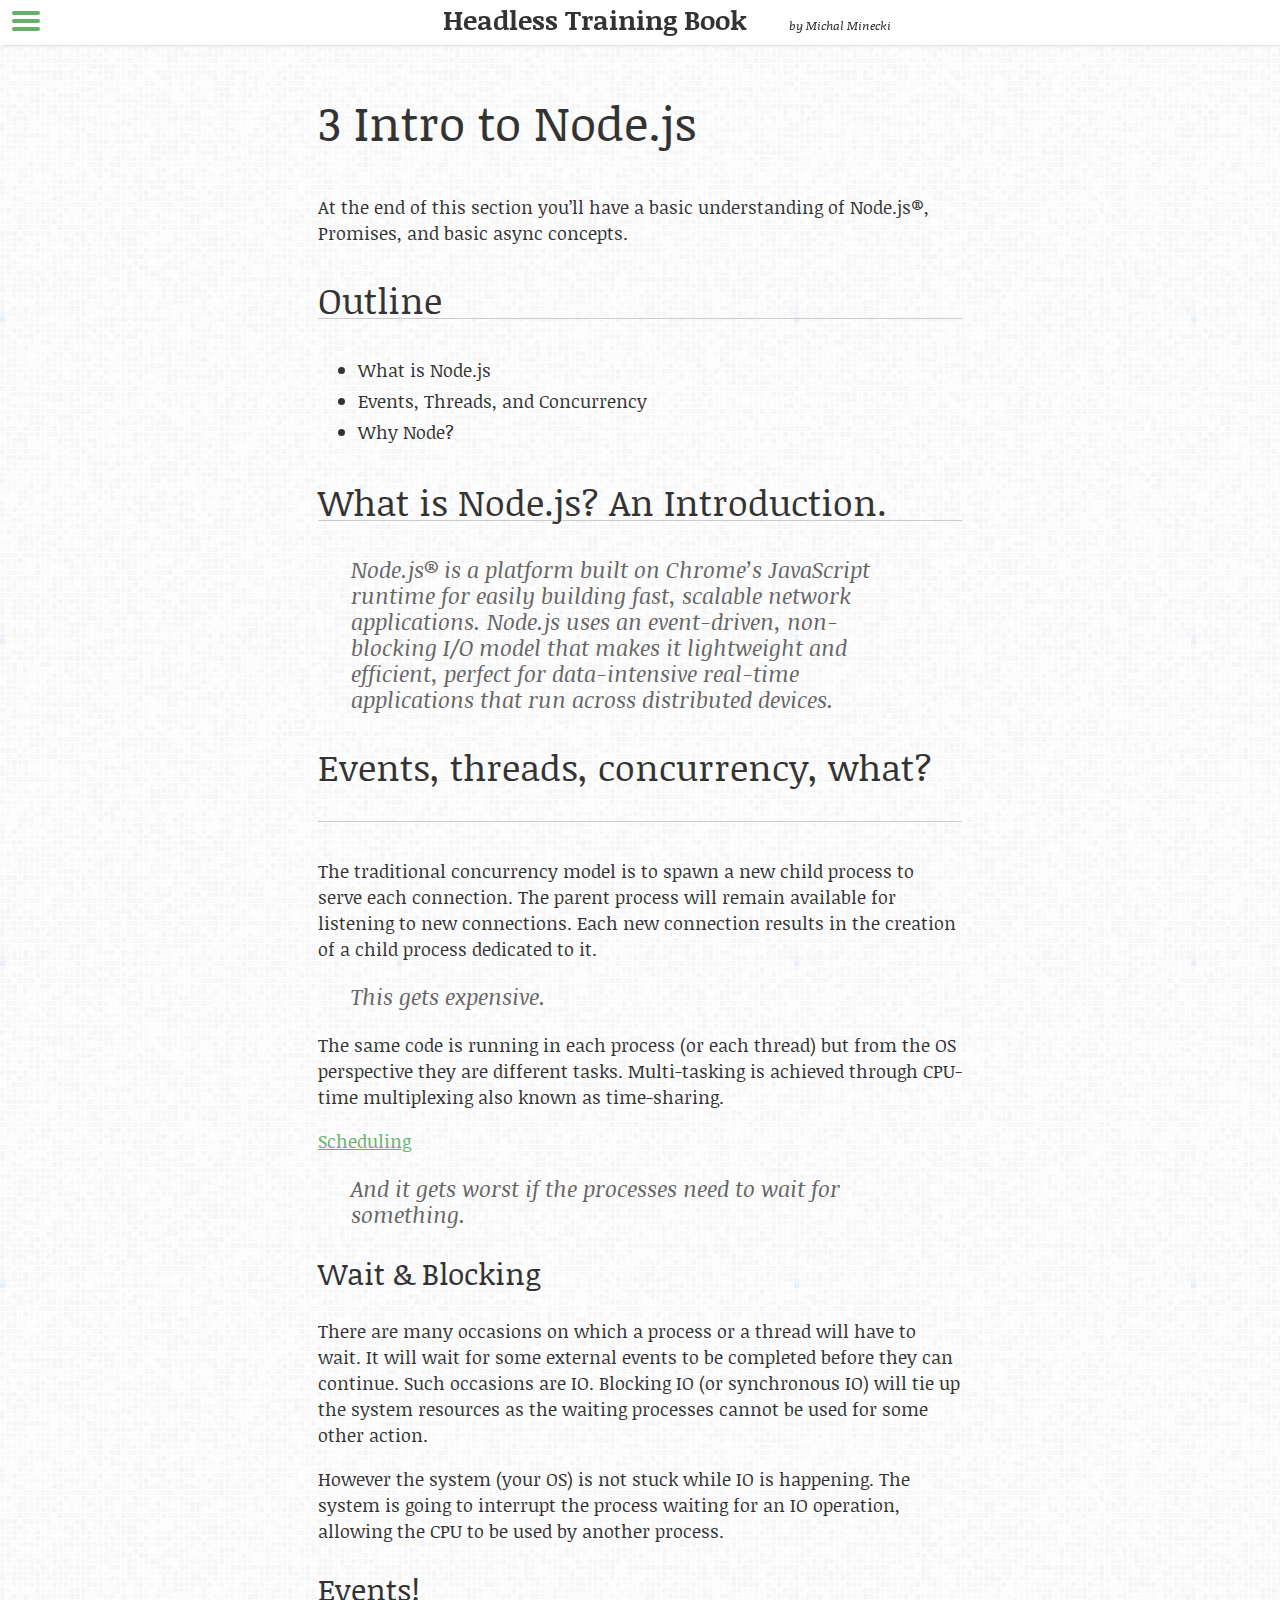
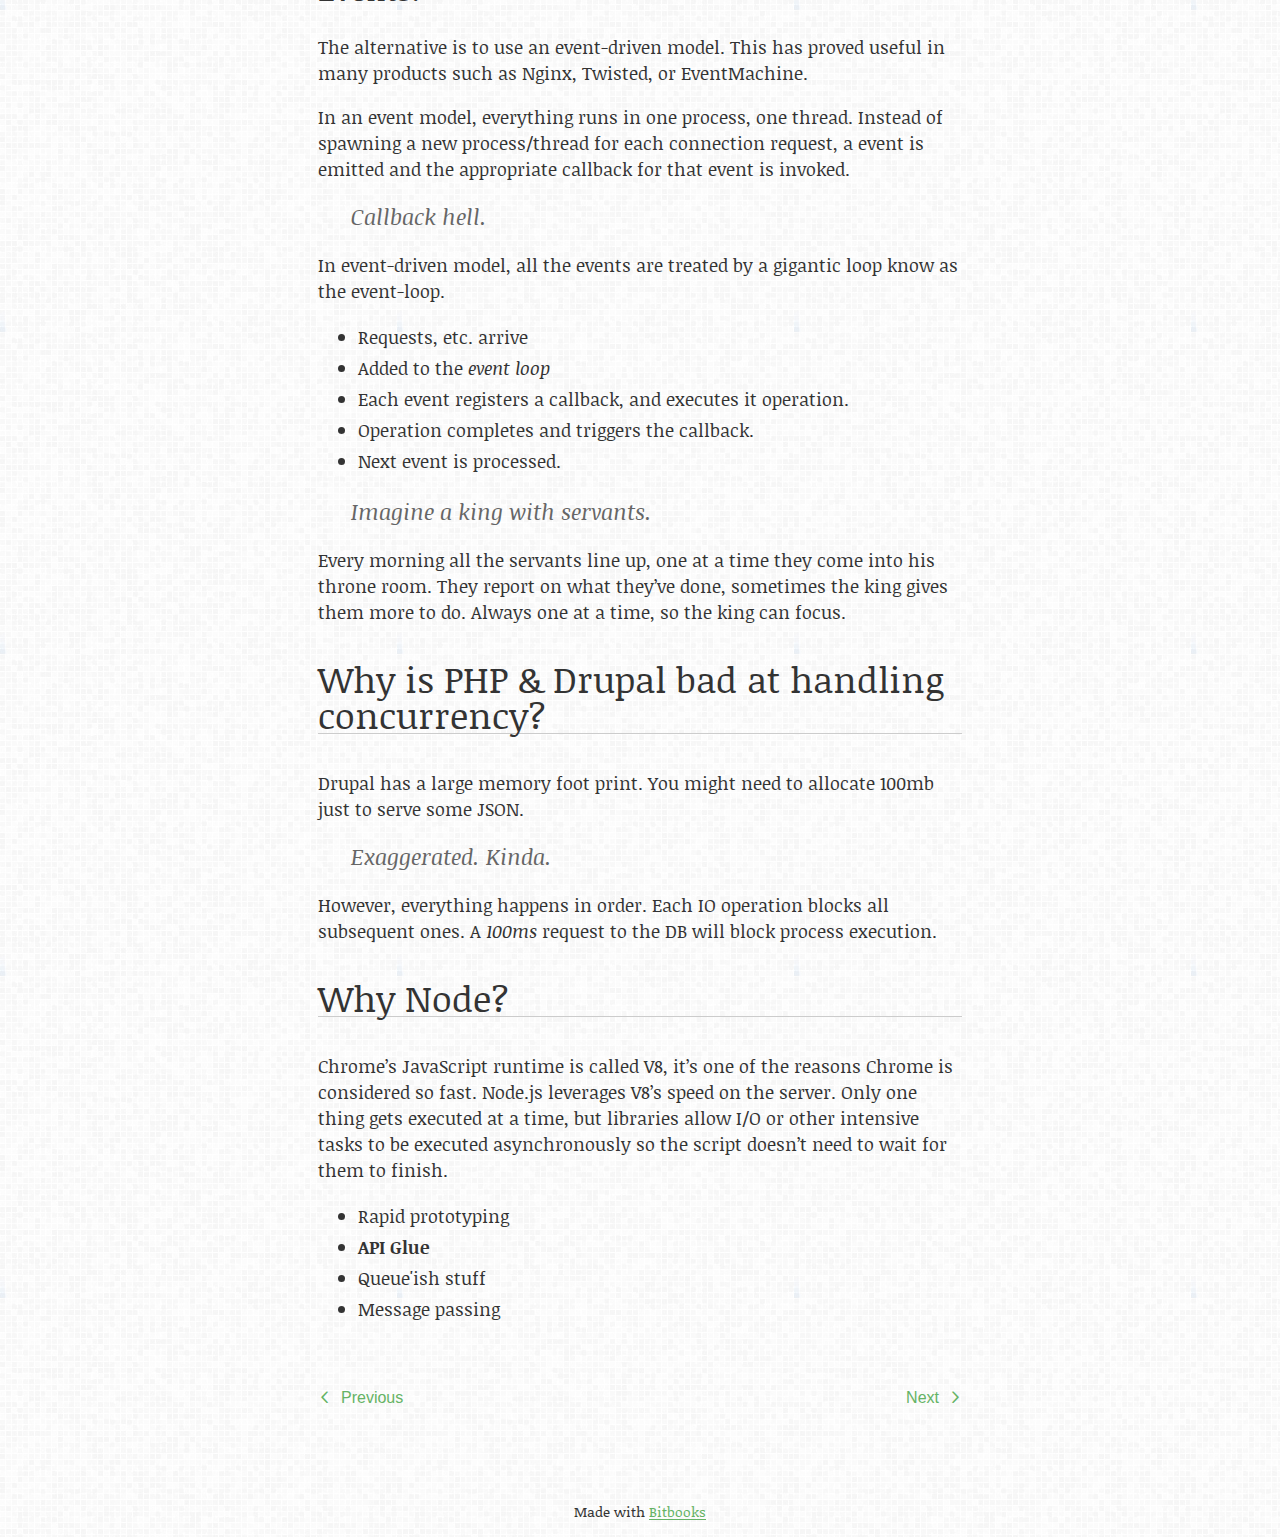
<file: 3_0-intro-to-nodejs.html>
<!DOCTYPE html>
<!--[if lt IE 7]>      <html class="no-js lt-ie9 lt-ie8 lt-ie7"> <![endif]-->
<!--[if IE 7]>         <html class="no-js lt-ie9 lt-ie8"> <![endif]-->
<!--[if IE 8]>         <html class="no-js lt-ie9"> <![endif]-->
<!--[if gt IE 8]><!--> <html class="no-js"> <!--<![endif]-->
  <head>
    <meta charset="utf-8">
    <meta http-equiv="X-UA-Compatible" content="IE=edge">
    <meta name="description" content="">
    <meta name="viewport" content="width=device-width, initial-scale=1">

    <title>3 Intro to Node.js | Headless Training Book</title>

    <!-- Styles and fonts -->
    <link href="themes/epsilon/stylesheets/epsilon.css" rel="stylesheet" type="text/css" />
    <link href="themes/epsilon/stylesheets/syntax.css" rel="stylesheet" type="text/css" />
    <link href='//fonts.googleapis.com/css?family=Lato:100,300,400,700|Noticia+Text:400,400italic,700,700italic&subset=latin,latin-ext,vietnamese' rel='stylesheet' type='text/css'>

    <!-- Place favicon.ico and apple-touch-icon.png in the root directory -->

    <script src="themes/epsilon/javascripts/modernizr.js" type="text/javascript"></script>
  </head>

  <body class="x3_0-intro-to-nodejs epsilon">
    <div class="page-wrapper">

      <a id="menu-toggle" class="menu-toggle" href="#sidr"><span class="bitcon-list"></span><span class="menu-toggle-text">Toggle Menu</span></a>
      <header class="page-header" role="banner">
<a class="invisilink" href="./">            <span class="book-title">Headless Training Book</span>
</a>        <span class="book-author">by Michal Minecki</span>
      </header>

        <div class="content-wrapper clearfix">

          <!--[if lt IE 7]>
              <p class="browsehappy">You are using an <strong>outdated</strong> browser. Please <a href="http://browsehappy.com/">upgrade your browser</a> to improve your experience.</p>
          <![endif]-->

          <section class="main-content" role="main">
            <div class="main-content-source">
              <h1>3 Intro to Node.js</h1>

<p>At the end of this section you&rsquo;ll have a basic understanding of Node.js®, Promises, and basic async concepts.</p>

<h2>Outline</h2>

<ul>
<li>What is Node.js</li>
<li>Events, Threads, and Concurrency</li>
<li>Why Node?</li>
</ul>

<h2>What is Node.js? An Introduction.</h2>

<blockquote>
<p>Node.js® is a platform built on Chrome&rsquo;s JavaScript runtime for easily building fast, scalable network applications. Node.js uses an event-driven, non-blocking I/O model that makes it lightweight and efficient, perfect for data-intensive real-time applications that run across distributed devices.</p>
</blockquote>

<h2>Events, threads, concurrency, what?</h2>

<p>The traditional concurrency model is to spawn a new child process to serve each connection. The parent process will remain available for listening to new connections. Each new connection results in the creation of a child process dedicated to it.</p>

<blockquote>
<p>This gets expensive.</p>
</blockquote>

<p>The same code is running in each process (or each thread) but from the OS perspective they are different tasks. Multi-tasking is achieved through CPU-time multiplexing also known as time-sharing.</p>

<p><a href="http://en.wikipedia.org/wiki/Scheduling_%28computing%29">Scheduling</a></p>

<blockquote>
<p>And it gets worst if the processes need to wait for something.</p>
</blockquote>

<h3>Wait &amp; Blocking</h3>

<p>There are many occasions on which a process or a thread will have to wait. It will wait for some external events to be completed before they can continue. Such occasions are IO. Blocking IO (or synchronous IO) will tie up the system resources as the waiting processes cannot be used for some other action.</p>

<p>However the system (your OS) is not stuck while IO is happening. The system is going to interrupt the process waiting for an IO operation, allowing the CPU to be used by another process.</p>

<h3>Events!</h3>

<p>The alternative is to use an event-driven model. This has proved useful in many products such as Nginx, Twisted, or EventMachine.</p>

<p>In an event model, everything runs in one process, one thread. Instead of spawning a new process/thread for each connection request, a event is emitted and the appropriate callback for that event is invoked.</p>

<blockquote>
<p>Callback hell.</p>
</blockquote>

<p>In event-driven model, all the events are treated by a gigantic loop know as the event-loop.</p>

<ul>
<li>Requests, etc. arrive</li>
<li>Added to the <em>event loop</em></li>
<li>Each event registers a callback, and executes it operation.</li>
<li>Operation completes and triggers the callback.</li>
<li>Next event is processed.</li>
</ul>

<blockquote>
<p>Imagine a king with servants.</p>
</blockquote>

<p>Every morning all the servants line up, one at a time they come into his throne room. They report on what they&rsquo;ve done, sometimes the king gives them more to do. Always one at a time, so the king can focus.</p>

<h2>Why is PHP &amp; Drupal bad at handling concurrency?</h2>

<p>Drupal has a large memory foot print. You might need to allocate 100mb just to serve some JSON.</p>

<blockquote>
<p>Exaggerated. Kinda.</p>
</blockquote>

<p>However, everything happens in order. Each IO operation blocks all subsequent ones. A <em>100ms</em> request to the DB will block process execution.</p>

<h2>Why Node?</h2>

<p>Chrome&rsquo;s JavaScript runtime is called V8, it&rsquo;s one of the reasons Chrome is considered so fast. Node.js leverages V8&rsquo;s speed on the server. Only one thing gets executed at a time, but libraries allow I/O or other intensive tasks to be executed asynchronously so the script doesn&rsquo;t need to wait for them to finish.</p>

<ul>
<li>Rapid prototyping</li>
<li><strong>API Glue</strong></li>
<li>Queue&#39;ish stuff</li>
<li>Message passing</li>
</ul>

            </div>
            <nav class="main-content-nav clearfix" role="navigation">
              <ul>
                <li><a class="previous" href="2_1-API-Best-Practices.html">Previous</a></li>
                <li><a class="next" href="4_0-introduction-to-express.html">Next</a></li>
              </ul>
            </nav>
          </section>

          <aside id="sidr" class="aside-content" role="complementary">
            <div class="aside-wrapper">

              <div class="block table-of-contents">
                <h3>Table of Contents</h3>
                <nav role="navigation">
                  <ul>
                    <li class='child '><a href="./">Headless Drupal Training - DrupalCon Barcelona 2015</a></li><li class='child '><a href="1_0-introduction-to-headless-drupal.html">1 Introduction to Headless Drupal</a></li><li class='child '><a href="1_5-using-APIs.html">1.5 What exactly is a REST API?</a></li><li class='child '><a href="1_6-API-tools.html">1.6 API Tools</a></li><li class='child '><a href="2_0-drupal-services.html">2 Drupal Services</a></li><li class='child '><a href="2_1-API-Best-Practices.html">2.1 API Best Practices</a></li><li class='child active'><a href="3_0-intro-to-nodejs.html">3 Intro to Node.js</a></li><li class='child '><a href="4_0-introduction-to-express.html">4 Intro to ExpressJS</a></li><li class='child '><a href="5_0-caching-drupal-content-in-nodejs.html">5 Caching Drupal Content in Node.js</a></li><li class='child '><a href="6_0-reference-implementation.html">6 Reference implementation introduction</a></li><li class='child '><a href="7_0-headless-ahas.html">7 Headless A-ha&rsquo;s</a></li><li class='child '><a href="8_0-strategies-for-user-generated-content.html">8 Strategies for User Generated Content</a></li>
                  </ul>
                </nav>
              </div>

              <div class="block open-source">
                <h3>This book is open source</h3>
                <p>The source of this book is <a href="https://github.com/mirzu/headless-training-book">hosted on Github</a>. Go, ahead. Check it out.</p>
              </div>

              <!--
              <div class="block downloads">
                <h3>Downloads</h3>
                <p>Download this book in
                    <a href="#">PDF</a>, <a href="#">mobi</a>, and <a href="#">epub</a>
                  form for free.
                </p>
              </div>

              <div class="block translations">
                <h3>Book translations</h3>
                <p>This book is translated into
                  <a href="#">Spanish</a>
                  and <a href="#">English</a>.
                  You can help with more translations <a href="https://github.com/mirzu/headless-training-book">on Github</a>.
                </p>
              </div>
              -->

              <div class="block license">
                <h3>License</h3>
                <p>This book is licensed under the <a href="https://creativecommons.org/licenses/by-nc-sa/4.0">Attribution-NonCommercial-ShareAlike</a> license.</p>
              </div>

            </div><!-- end aside-wrapper -->
          </aside>

        </div><!-- end content-wrapper -->

      <footer class="page-footer">
        <div class="footer-wrapper">
          <small class="small-text">Made with <a href="http://bitbooks.cc">Bitbooks</a></small>
        </div><!-- end footer-wrapper -->
      </footer>

    </div><!-- end page-wrapper -->

    <!-- include scripts just before the close of the body tag -->
    <script src="//code.jquery.com/jquery-1.10.2.min.js"></script>
    <script src="themes/epsilon/javascripts/jquery.sidr.min.js" type="text/javascript"></script>
    <script src="themes/epsilon/javascripts/anchor.min.js" type="text/javascript"></script>
    <script src="themes/epsilon/javascripts/epsilon.js" type="text/javascript"></script>
  </body>
</html>
</file>
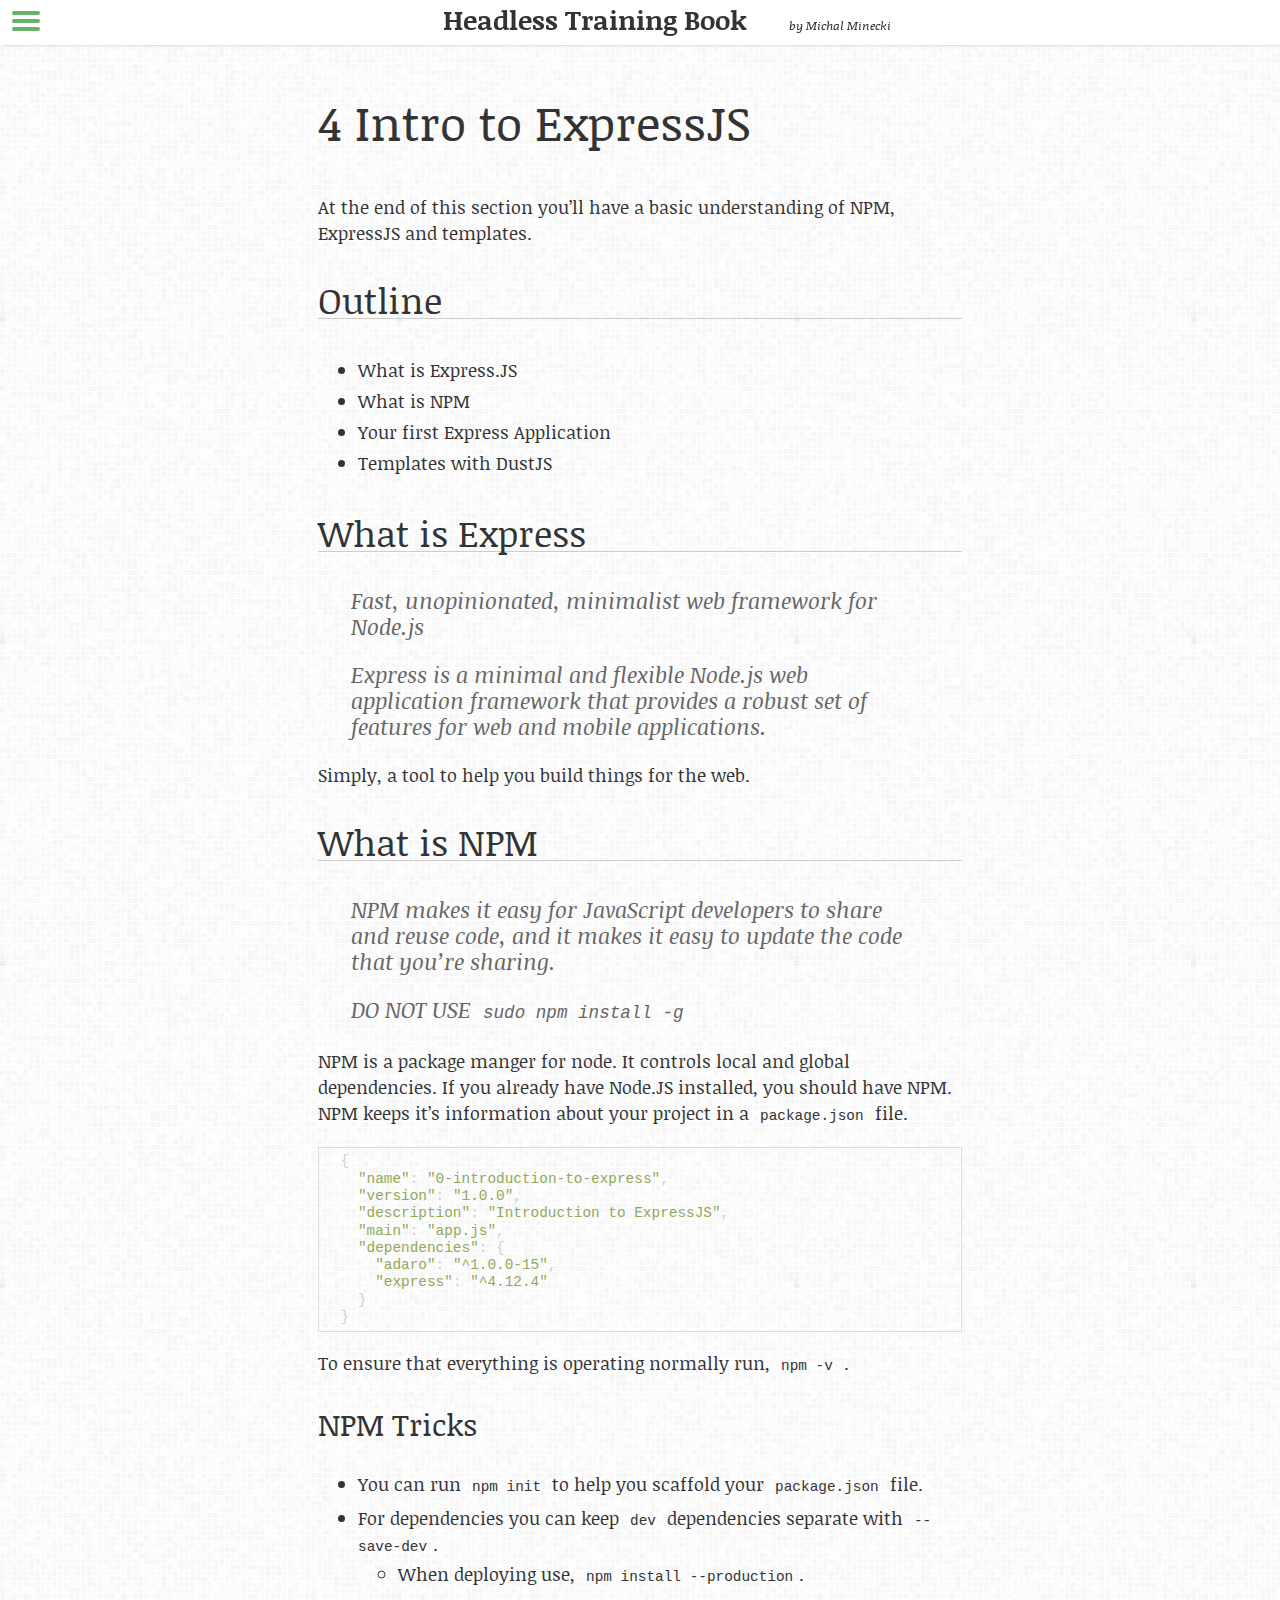
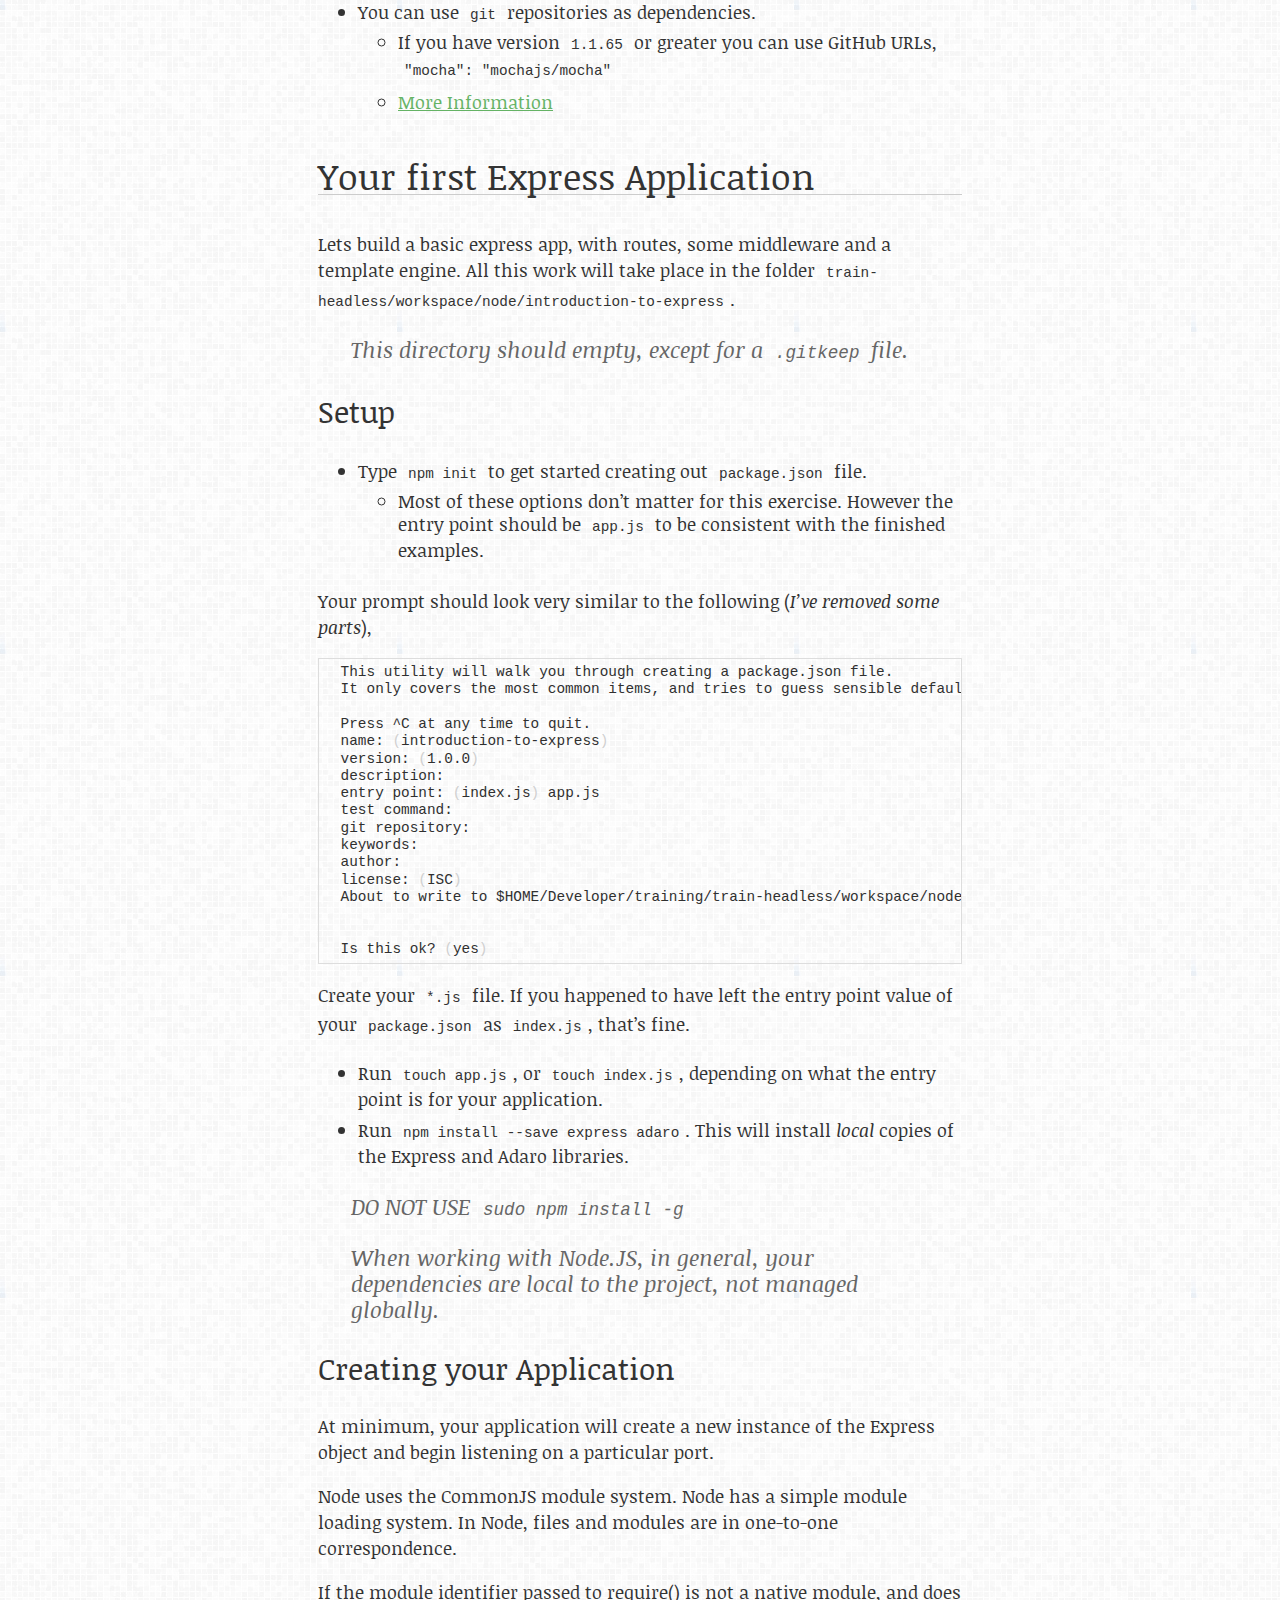
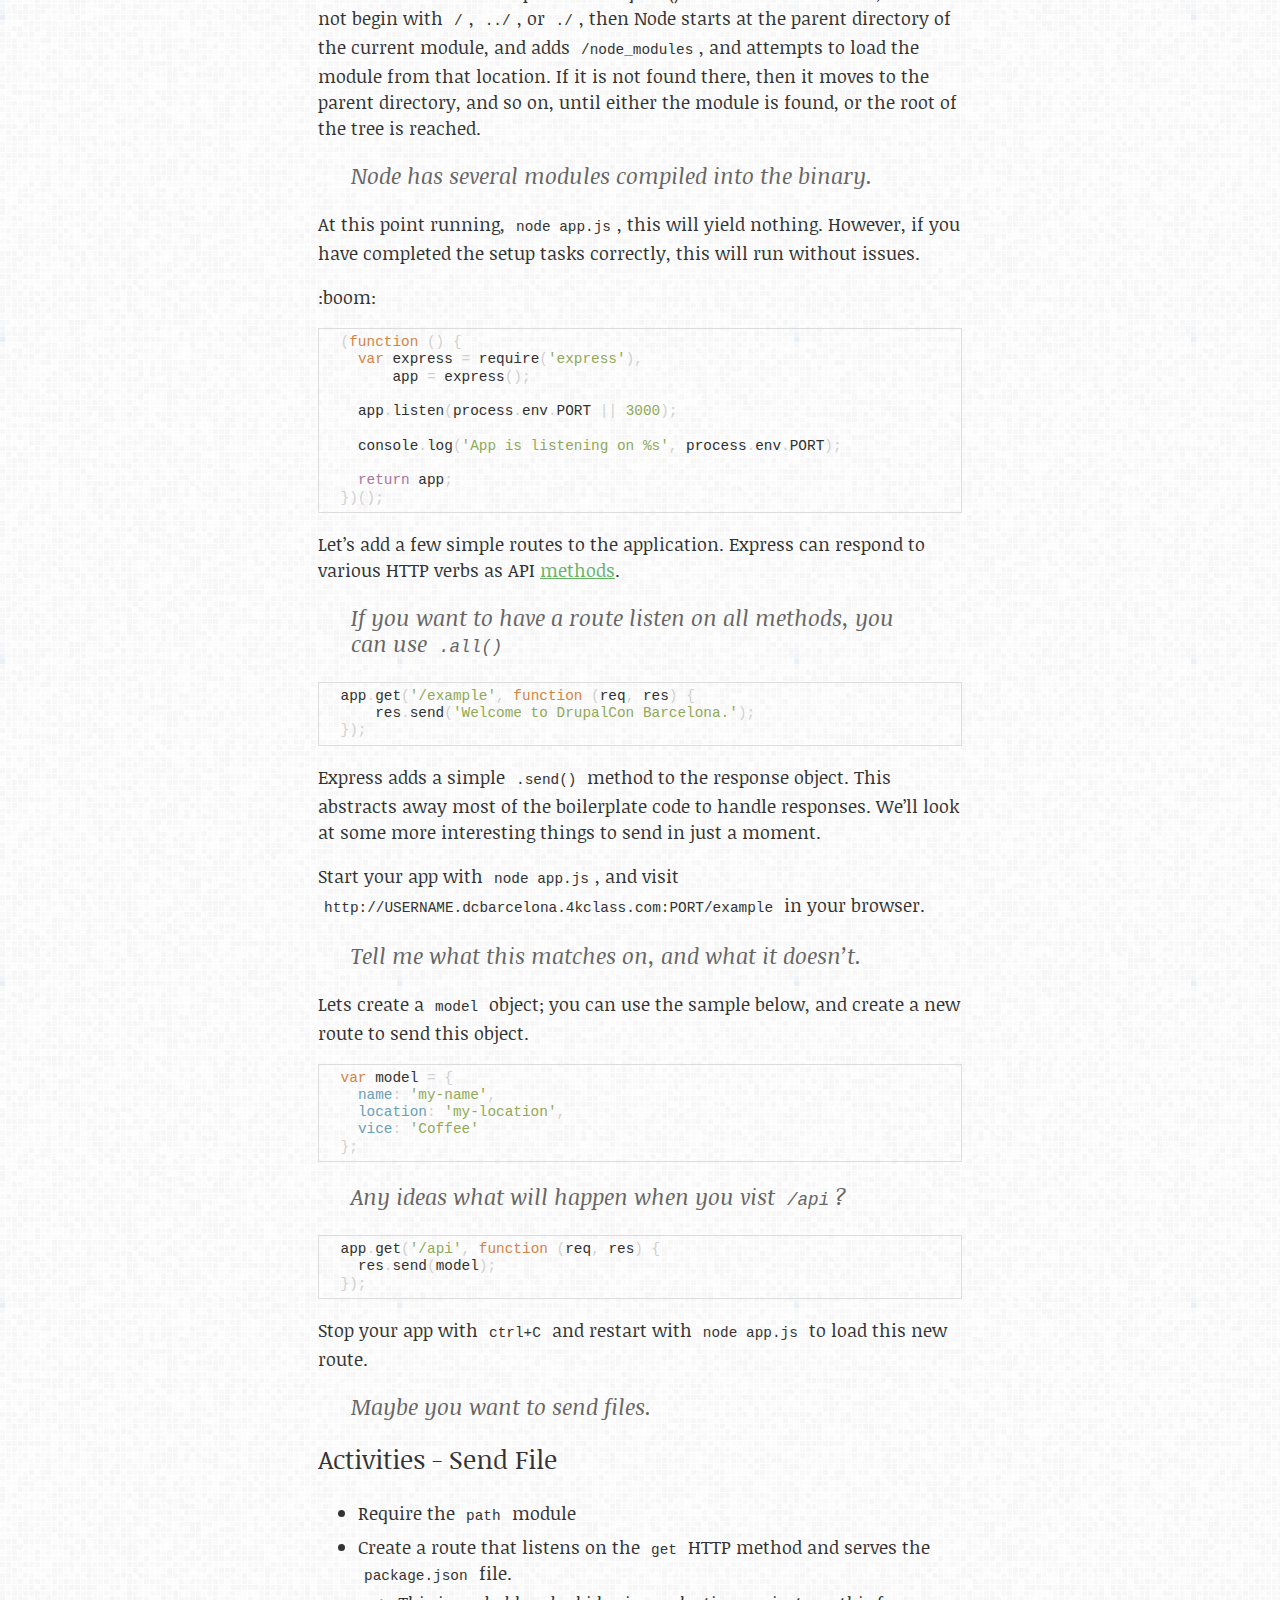
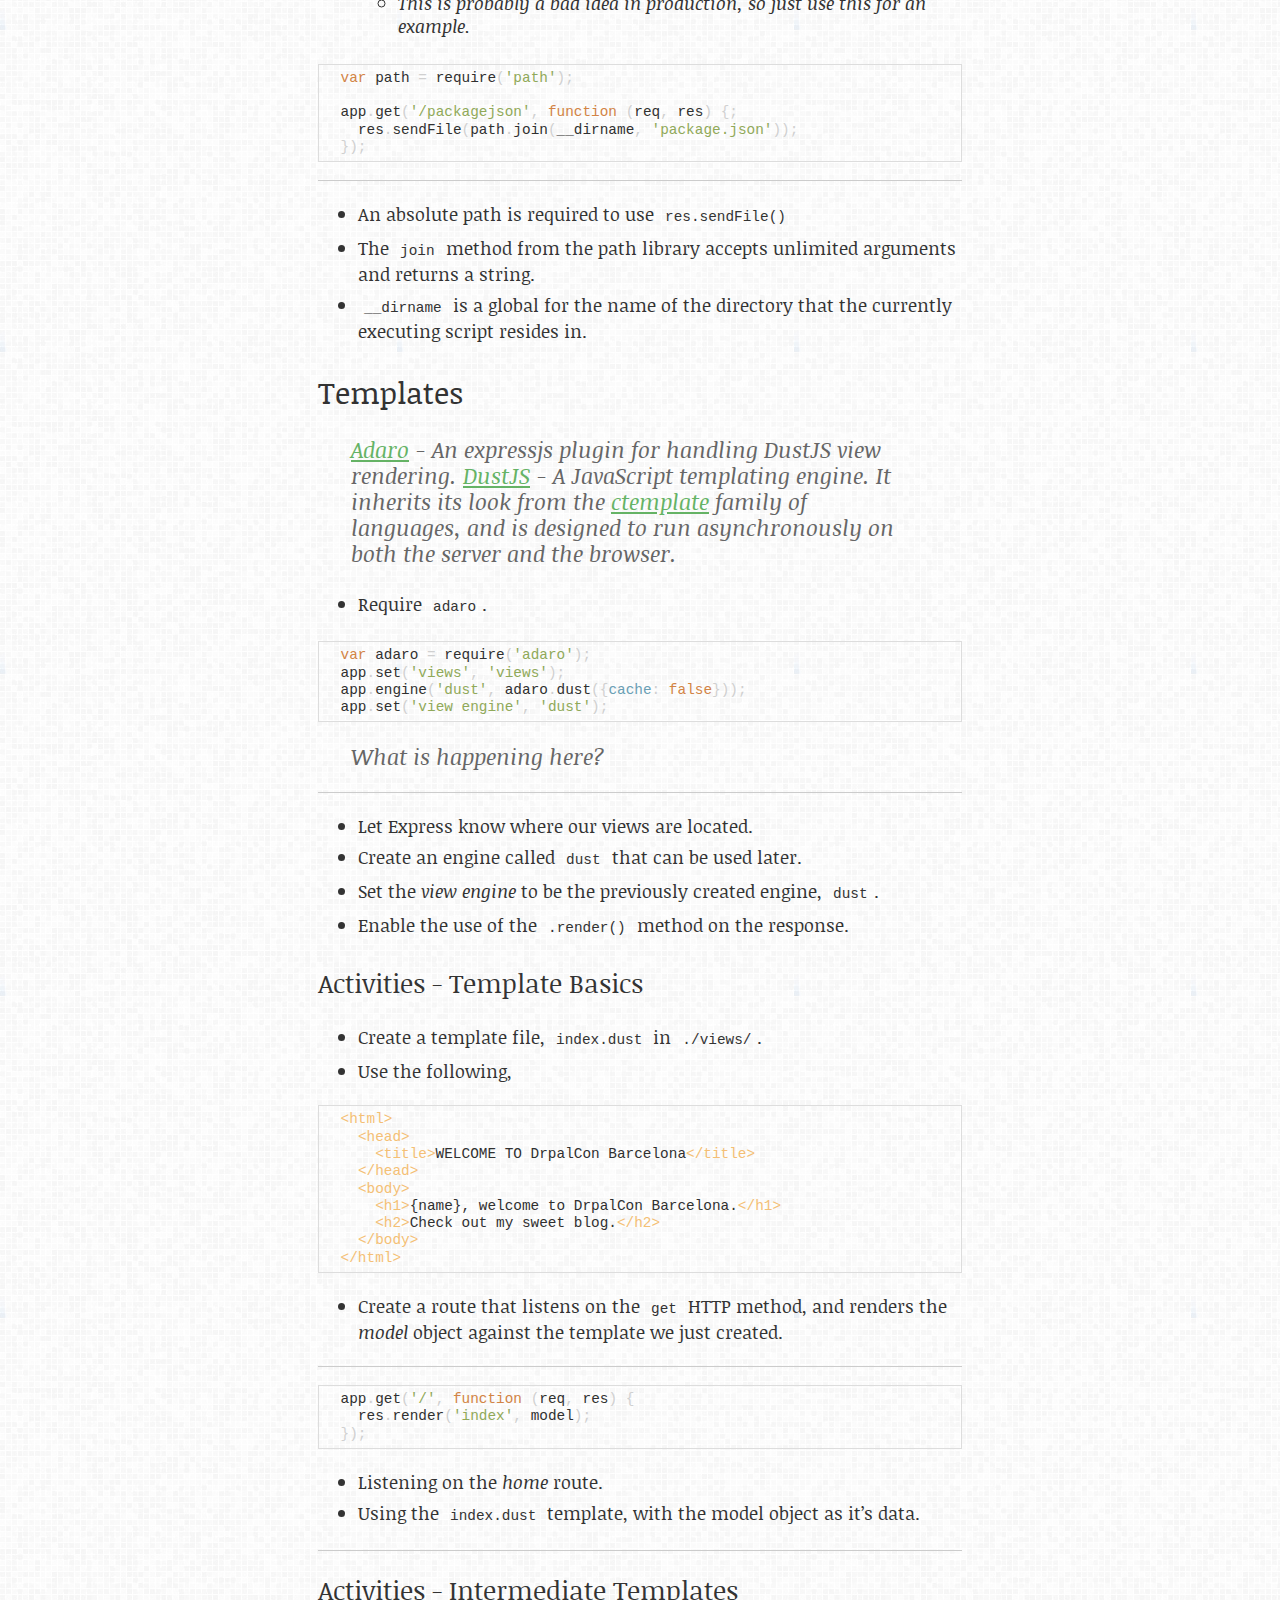
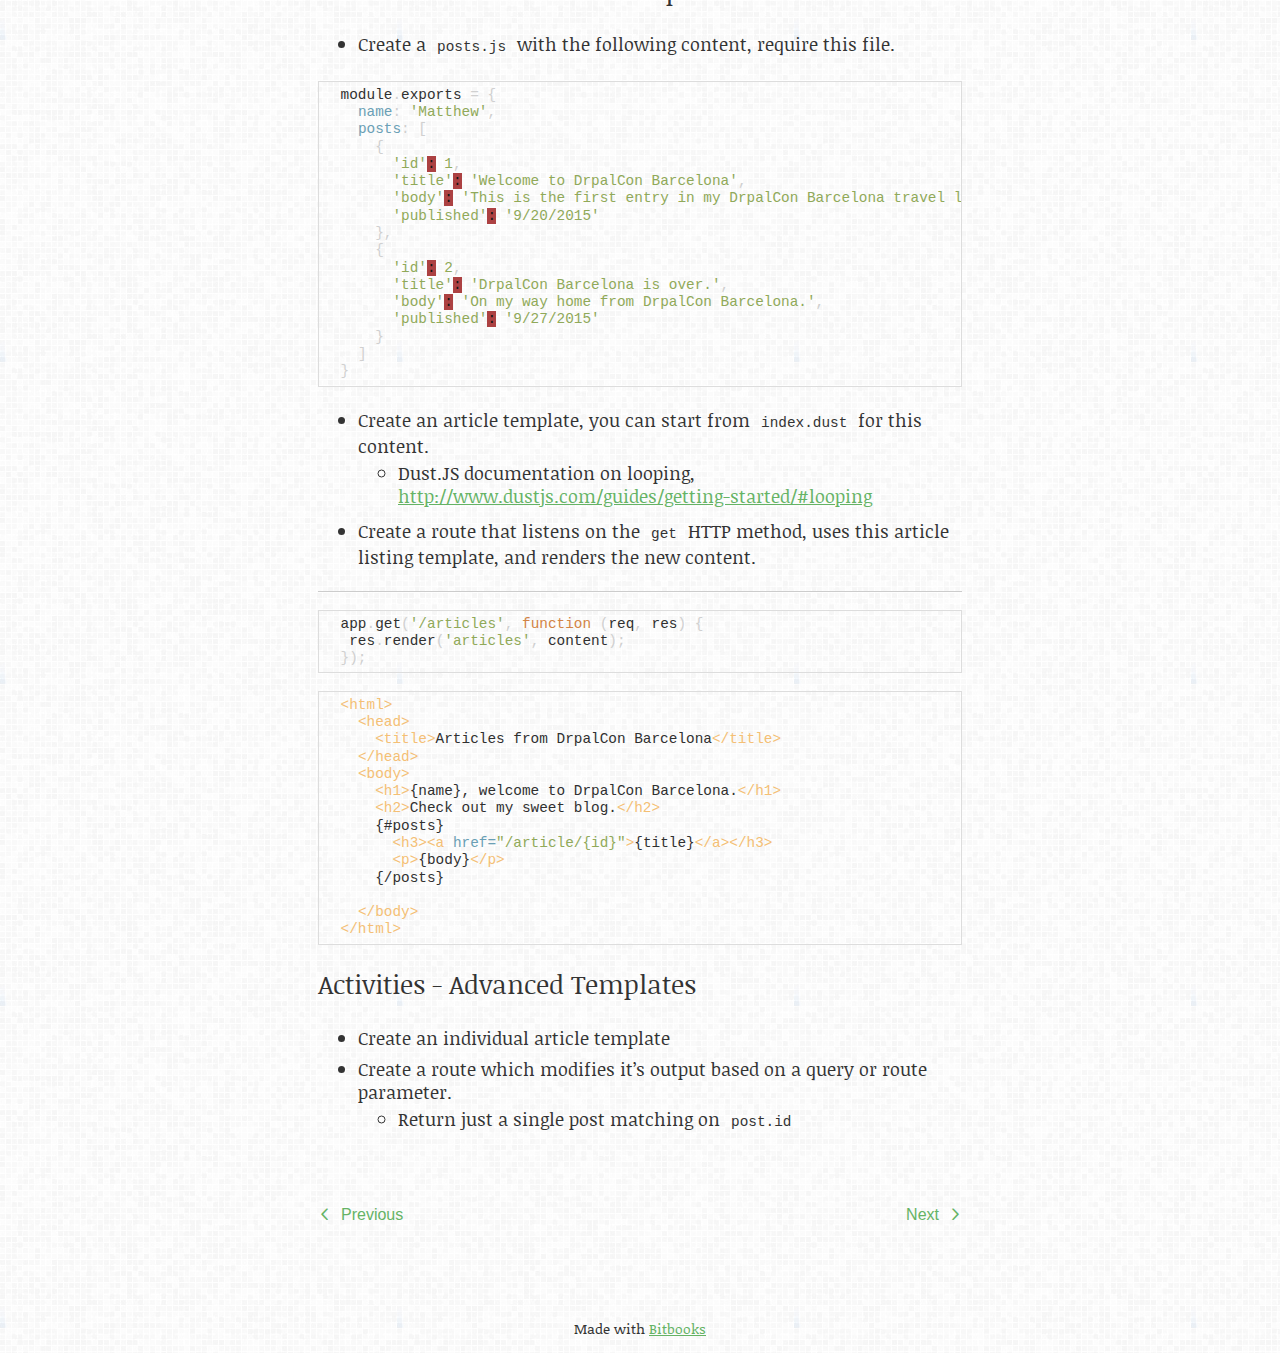
<file: 4_0-introduction-to-express.html>
<!DOCTYPE html>
<!--[if lt IE 7]>      <html class="no-js lt-ie9 lt-ie8 lt-ie7"> <![endif]-->
<!--[if IE 7]>         <html class="no-js lt-ie9 lt-ie8"> <![endif]-->
<!--[if IE 8]>         <html class="no-js lt-ie9"> <![endif]-->
<!--[if gt IE 8]><!--> <html class="no-js"> <!--<![endif]-->
  <head>
    <meta charset="utf-8">
    <meta http-equiv="X-UA-Compatible" content="IE=edge">
    <meta name="description" content="">
    <meta name="viewport" content="width=device-width, initial-scale=1">

    <title>4 Intro to ExpressJS | Headless Training Book</title>

    <!-- Styles and fonts -->
    <link href="themes/epsilon/stylesheets/epsilon.css" rel="stylesheet" type="text/css" />
    <link href="themes/epsilon/stylesheets/syntax.css" rel="stylesheet" type="text/css" />
    <link href='//fonts.googleapis.com/css?family=Lato:100,300,400,700|Noticia+Text:400,400italic,700,700italic&subset=latin,latin-ext,vietnamese' rel='stylesheet' type='text/css'>

    <!-- Place favicon.ico and apple-touch-icon.png in the root directory -->

    <script src="themes/epsilon/javascripts/modernizr.js" type="text/javascript"></script>
  </head>

  <body class="x4_0-introduction-to-express epsilon">
    <div class="page-wrapper">

      <a id="menu-toggle" class="menu-toggle" href="#sidr"><span class="bitcon-list"></span><span class="menu-toggle-text">Toggle Menu</span></a>
      <header class="page-header" role="banner">
<a class="invisilink" href="./">            <span class="book-title">Headless Training Book</span>
</a>        <span class="book-author">by Michal Minecki</span>
      </header>

        <div class="content-wrapper clearfix">

          <!--[if lt IE 7]>
              <p class="browsehappy">You are using an <strong>outdated</strong> browser. Please <a href="http://browsehappy.com/">upgrade your browser</a> to improve your experience.</p>
          <![endif]-->

          <section class="main-content" role="main">
            <div class="main-content-source">
              <h1>4 Intro to ExpressJS</h1>

<p>At the end of this section you&rsquo;ll have a basic understanding of NPM, ExpressJS and templates.</p>

<h2>Outline</h2>

<ul>
<li>What is Express.JS</li>
<li>What is NPM</li>
<li>Your first Express Application</li>
<li>Templates with DustJS</li>
</ul>

<h2>What is Express</h2>

<blockquote>
<p>Fast, unopinionated, minimalist web framework for Node.js</p>

<p>Express is a minimal and flexible Node.js web application framework that provides a robust set of features for web and mobile applications.</p>
</blockquote>

<p>Simply, a tool to help you build things for the web.</p>

<h2>What is NPM</h2>

<blockquote>
<p>NPM makes it easy for JavaScript developers to share and reuse code, and it makes it easy to update the code that you&rsquo;re sharing.</p>

<p>DO NOT USE <code>sudo npm install -g</code></p>
</blockquote>

<p>NPM is a package manger for node. It controls local and global dependencies. If you already have Node.JS installed, you should have NPM. NPM keeps it&rsquo;s information about your project in a <code>package.json</code> file.</p>
<pre class="highlight json"><span class="p">{</span><span class="w">
  </span><span class="s2">"name"</span><span class="p">:</span><span class="w"> </span><span class="s2">"0-introduction-to-express"</span><span class="p">,</span><span class="w">
  </span><span class="s2">"version"</span><span class="p">:</span><span class="w"> </span><span class="s2">"1.0.0"</span><span class="p">,</span><span class="w">
  </span><span class="s2">"description"</span><span class="p">:</span><span class="w"> </span><span class="s2">"Introduction to ExpressJS"</span><span class="p">,</span><span class="w">
  </span><span class="s2">"main"</span><span class="p">:</span><span class="w"> </span><span class="s2">"app.js"</span><span class="p">,</span><span class="w">
  </span><span class="s2">"dependencies"</span><span class="p">:</span><span class="w"> </span><span class="p">{</span><span class="w">
    </span><span class="s2">"adaro"</span><span class="p">:</span><span class="w"> </span><span class="s2">"^1.0.0-15"</span><span class="p">,</span><span class="w">
    </span><span class="s2">"express"</span><span class="p">:</span><span class="w"> </span><span class="s2">"^4.12.4"</span><span class="w">
  </span><span class="p">}</span><span class="w">
</span><span class="p">}</span><span class="w">
</span></pre>

<p>To ensure that everything is operating normally run, <code>npm -v</code> .</p>

<h3>NPM Tricks</h3>

<ul>
<li>You can run <code>npm init</code> to help you scaffold your <code>package.json</code> file.</li>
<li>For dependencies you can keep <code>dev</code> dependencies separate with <code>--save-dev</code>.

<ul>
<li>When deploying use, <code>npm install --production</code>.</li>
</ul></li>
<li>You can use <code>git</code> repositories as dependencies.

<ul>
<li>If you have version <code>1.1.65</code> or greater you can use GitHub URLs, <code>&quot;mocha&quot;: &quot;mochajs/mocha&quot;</code></li>
<li><a href="https://docs.npmjs.com/files/package.json#git-urls-as-dependencies">More Information</a></li>
</ul></li>
</ul>

<h2>Your first Express Application</h2>

<p>Lets build a basic express app, with routes, some middleware and a template engine. All this work will take place in the folder <code>train-headless/workspace/node/introduction-to-express</code>.</p>

<blockquote>
<p>This directory should empty, except for a <code>.gitkeep</code> file.</p>
</blockquote>

<h3>Setup</h3>

<ul>
<li>Type <code>npm init</code> to get started creating out <code>package.json</code> file.

<ul>
<li> Most of these options don&rsquo;t matter for this exercise. However the entry point should be <code>app.js</code> to be consistent with the finished examples.</li>
</ul></li>
</ul>

<p>Your prompt should look very similar to the following (<em>I&rsquo;ve removed some parts</em>),</p>
<pre class="highlight shell">This utility will walk you through creating a package.json file.
It only covers the most common items, and tries to guess sensible defaults.

Press ^C at any <span class="nb">time </span>to quit.
name: <span class="o">(</span>introduction-to-express<span class="o">)</span>
version: <span class="o">(</span>1.0.0<span class="o">)</span>
description:
entry point: <span class="o">(</span>index.js<span class="o">)</span> app.js
<span class="nb">test command</span>:
git repository:
keywords:
author:
license: <span class="o">(</span>ISC<span class="o">)</span>
About to write to <span class="nv">$HOME</span>/Developer/training/train-headless/workspace/node/0-introduction-to-express/package.json:


Is this ok? <span class="o">(</span>yes<span class="o">)</span>
</pre>

<p>Create your <code>*.js</code> file. If you happened to have left the entry point value of your <code>package.json</code> as <code>index.js</code>, that&rsquo;s fine.</p>

<ul>
<li>Run <code>touch app.js</code>, or <code>touch index.js</code>, depending on what the entry point is for your application.</li>
<li>Run <code>npm install --save express adaro</code>. This will install <em>local</em> copies of the Express and Adaro libraries.</li>
</ul>

<blockquote>
<p>DO NOT USE <code>sudo npm install -g</code></p>

<p>When working with Node.JS, in general, your dependencies are local to the project, not managed globally.</p>
</blockquote>

<h3>Creating your Application</h3>

<p>At minimum, your application will create a new instance of the Express object and begin listening on a particular port.</p>

<p>Node uses the CommonJS module system. Node has a simple module loading system. In Node, files and modules are in one-to-one correspondence.</p>

<p>If the module identifier passed to require() is not a native module, and does not begin with <code>/</code>, <code>../</code>, or <code>./</code>, then Node starts at the parent directory of the current module, and adds <code>/node_modules</code>, and attempts to load the module from that location. If it is not found there, then it moves to the parent directory, and so on, until either the module is found, or the root of the tree is reached.</p>

<blockquote>
<p>Node has several modules compiled into the binary.</p>
</blockquote>

<p>At this point running, <code>node app.js</code>, this will yield nothing. However, if you have completed the setup tasks correctly, this will run without issues.</p>

<p>:boom:</p>
<pre class="highlight javascript"><span class="p">(</span><span class="kd">function</span> <span class="p">()</span> <span class="p">{</span>
  <span class="kd">var</span> <span class="nx">express</span> <span class="o">=</span> <span class="nx">require</span><span class="p">(</span><span class="s1">'express'</span><span class="p">),</span>
      <span class="nx">app</span> <span class="o">=</span> <span class="nx">express</span><span class="p">();</span>

  <span class="nx">app</span><span class="p">.</span><span class="nx">listen</span><span class="p">(</span><span class="nx">process</span><span class="p">.</span><span class="nx">env</span><span class="p">.</span><span class="nx">PORT</span> <span class="o">||</span> <span class="mi">3000</span><span class="p">);</span>

  <span class="nx">console</span><span class="p">.</span><span class="nx">log</span><span class="p">(</span><span class="s1">'App is listening on %s'</span><span class="p">,</span> <span class="nx">process</span><span class="p">.</span><span class="nx">env</span><span class="p">.</span><span class="nx">PORT</span><span class="p">);</span>

  <span class="k">return</span> <span class="nx">app</span><span class="p">;</span>
<span class="p">})();</span>
</pre>

<p>Let&rsquo;s add a few simple routes to the application. Express can respond to various HTTP verbs as API <a href="http://expressjs.com/4x/api.html#app.METHOD">methods</a>.</p>

<blockquote>
<p>If you want to have a route listen on all methods, you can use <code>.all()</code></p>
</blockquote>
<pre class="highlight javascript"><span class="nx">app</span><span class="p">.</span><span class="nx">get</span><span class="p">(</span><span class="s1">'/example'</span><span class="p">,</span> <span class="kd">function</span> <span class="p">(</span><span class="nx">req</span><span class="p">,</span> <span class="nx">res</span><span class="p">)</span> <span class="p">{</span>
    <span class="nx">res</span><span class="p">.</span><span class="nx">send</span><span class="p">(</span><span class="s1">'Welcome to DrupalCon Barcelona.'</span><span class="p">);</span>
<span class="p">});</span>
</pre>

<p>Express adds a simple <code>.send()</code> method to the response object. This abstracts away most of the boilerplate code to handle responses. We&rsquo;ll look at some more interesting things to send in just a moment.</p>

<p>Start your app with <code>node app.js</code>, and visit <code>http://USERNAME.dcbarcelona.4kclass.com:PORT/example</code> in your browser.</p>

<blockquote>
<p>Tell me what this matches on, and what it doesn&rsquo;t.</p>
</blockquote>

<p>Lets create a <code>model</code> object; you can use the sample below, and create a new route to send this object.</p>
<pre class="highlight javascript"><span class="kd">var</span> <span class="nx">model</span> <span class="o">=</span> <span class="p">{</span>
  <span class="na">name</span><span class="p">:</span> <span class="s1">'my-name'</span><span class="p">,</span>
  <span class="na">location</span><span class="p">:</span> <span class="s1">'my-location'</span><span class="p">,</span>
  <span class="na">vice</span><span class="p">:</span> <span class="s1">'Coffee'</span>
<span class="p">};</span>
</pre>

<blockquote>
<p>Any ideas what will happen when you vist <code>/api</code>?</p>
</blockquote>
<pre class="highlight javascript"><span class="nx">app</span><span class="p">.</span><span class="nx">get</span><span class="p">(</span><span class="s1">'/api'</span><span class="p">,</span> <span class="kd">function</span> <span class="p">(</span><span class="nx">req</span><span class="p">,</span> <span class="nx">res</span><span class="p">)</span> <span class="p">{</span>
  <span class="nx">res</span><span class="p">.</span><span class="nx">send</span><span class="p">(</span><span class="nx">model</span><span class="p">);</span>
<span class="p">});</span>
</pre>

<p>Stop your app with <code>ctrl+C</code> and restart with <code>node app.js</code> to load this new route.</p>

<blockquote>
<p>Maybe you want to send files.</p>
</blockquote>

<h4>Activities - Send File</h4>

<ul>
<li>Require the <code>path</code> module</li>
<li>Create a route that listens on the <code>get</code> HTTP method and serves the <code>package.json</code> file.

<ul>
<li><em>This is probably a bad idea in production, so just use this for an example.</em></li>
</ul></li>
</ul>
<pre class="highlight javascript"><span class="kd">var</span> <span class="nx">path</span> <span class="o">=</span> <span class="nx">require</span><span class="p">(</span><span class="s1">'path'</span><span class="p">);</span>

<span class="nx">app</span><span class="p">.</span><span class="nx">get</span><span class="p">(</span><span class="s1">'/packagejson'</span><span class="p">,</span> <span class="kd">function</span> <span class="p">(</span><span class="nx">req</span><span class="p">,</span> <span class="nx">res</span><span class="p">)</span> <span class="p">{;</span>
  <span class="nx">res</span><span class="p">.</span><span class="nx">sendFile</span><span class="p">(</span><span class="nx">path</span><span class="p">.</span><span class="nx">join</span><span class="p">(</span><span class="nx">__dirname</span><span class="p">,</span> <span class="s1">'package.json'</span><span class="p">));</span>
<span class="p">});</span>
</pre>

<hr>

<ul>
<li>An absolute path is required to use <code>res.sendFile()</code></li>
<li>The <code>join</code> method from the path library accepts unlimited arguments and returns a string.</li>
<li><code>__dirname</code> is a global for the name of the directory that the currently executing script resides in.</li>
</ul>

<h3>Templates</h3>

<blockquote>
<p><a href="https://www.npmjs.com/package/adaro">Adaro</a> - An expressjs plugin for handling DustJS view rendering.
<a href="http://www.dustjs.com">DustJS</a> - A JavaScript templating engine. It inherits its look from the <a href="https://code.google.com/p/ctemplate/">ctemplate</a> family of languages, and is designed to run asynchronously on both the server and the browser.</p>
</blockquote>

<ul>
<li>Require <code>adaro</code>.</li>
</ul>
<pre class="highlight javascript"><span class="kd">var</span> <span class="nx">adaro</span> <span class="o">=</span> <span class="nx">require</span><span class="p">(</span><span class="s1">'adaro'</span><span class="p">);</span>
<span class="nx">app</span><span class="p">.</span><span class="nx">set</span><span class="p">(</span><span class="s1">'views'</span><span class="p">,</span> <span class="s1">'views'</span><span class="p">);</span>
<span class="nx">app</span><span class="p">.</span><span class="nx">engine</span><span class="p">(</span><span class="s1">'dust'</span><span class="p">,</span> <span class="nx">adaro</span><span class="p">.</span><span class="nx">dust</span><span class="p">({</span><span class="na">cache</span><span class="p">:</span> <span class="kc">false</span><span class="p">}));</span>
<span class="nx">app</span><span class="p">.</span><span class="nx">set</span><span class="p">(</span><span class="s1">'view engine'</span><span class="p">,</span> <span class="s1">'dust'</span><span class="p">);</span>
</pre>

<blockquote>
<p>What is happening here?</p>
</blockquote>

<hr>

<ul>
<li>Let Express know where our views are located.</li>
<li>Create an engine called <code>dust</code> that can be used later.</li>
<li>Set the <em>view engine</em> to be the previously created engine, <code>dust</code>.</li>
<li>Enable the use of the <code>.render()</code> method on the response.</li>
</ul>

<h4>Activities - Template Basics</h4>

<ul>
<li>Create a template file, <code>index.dust</code> in <code>./views/</code>.</li>
<li>Use the following,</li>
</ul>
<pre class="highlight html"><span class="nt">&lt;html&gt;</span>
  <span class="nt">&lt;head&gt;</span>
    <span class="nt">&lt;title&gt;</span>WELCOME TO DrpalCon Barcelona<span class="nt">&lt;/title&gt;</span>
  <span class="nt">&lt;/head&gt;</span>
  <span class="nt">&lt;body&gt;</span>
    <span class="nt">&lt;h1&gt;</span>{name}, welcome to DrpalCon Barcelona.<span class="nt">&lt;/h1&gt;</span>
    <span class="nt">&lt;h2&gt;</span>Check out my sweet blog.<span class="nt">&lt;/h2&gt;</span>
  <span class="nt">&lt;/body&gt;</span>
<span class="nt">&lt;/html&gt;</span>
</pre>

<ul>
<li>Create a route that listens on the <code>get</code> HTTP method, and renders the <em>model</em> object against the template we just created.</li>
</ul>

<hr>
<pre class="highlight javascript"><span class="nx">app</span><span class="p">.</span><span class="nx">get</span><span class="p">(</span><span class="s1">'/'</span><span class="p">,</span> <span class="kd">function</span> <span class="p">(</span><span class="nx">req</span><span class="p">,</span> <span class="nx">res</span><span class="p">)</span> <span class="p">{</span>
  <span class="nx">res</span><span class="p">.</span><span class="nx">render</span><span class="p">(</span><span class="s1">'index'</span><span class="p">,</span> <span class="nx">model</span><span class="p">);</span>
<span class="p">});</span>
</pre>

<ul>
<li>Listening on the <em>home</em> route.</li>
<li>Using the <code>index.dust</code> template, with the model object as it&rsquo;s data.</li>
</ul>

<hr>

<h4>Activities - Intermediate Templates</h4>

<ul>
<li>Create a <code>posts.js</code> with the following content, require this file.</li>
</ul>
<pre class="highlight javascript"><span class="nx">module</span><span class="p">.</span><span class="nx">exports</span> <span class="o">=</span> <span class="p">{</span>
  <span class="na">name</span><span class="p">:</span> <span class="s1">'Matthew'</span><span class="p">,</span>
  <span class="na">posts</span><span class="p">:</span> <span class="p">[</span>
    <span class="p">{</span>
      <span class="s1">'id'</span><span class="err">:</span> <span class="mi">1</span><span class="p">,</span>
      <span class="s1">'title'</span><span class="err">:</span> <span class="s1">'Welcome to DrpalCon Barcelona'</span><span class="p">,</span>
      <span class="s1">'body'</span><span class="err">:</span> <span class="s1">'This is the first entry in my DrpalCon Barcelona travel log.'</span><span class="p">,</span>
      <span class="s1">'published'</span><span class="err">:</span> <span class="s1">'9/20/2015'</span>
    <span class="p">},</span>
    <span class="p">{</span>
      <span class="s1">'id'</span><span class="err">:</span> <span class="mi">2</span><span class="p">,</span>
      <span class="s1">'title'</span><span class="err">:</span> <span class="s1">'DrpalCon Barcelona is over.'</span><span class="p">,</span>
      <span class="s1">'body'</span><span class="err">:</span> <span class="s1">'On my way home from DrpalCon Barcelona.'</span><span class="p">,</span>
      <span class="s1">'published'</span><span class="err">:</span> <span class="s1">'9/27/2015'</span>
    <span class="p">}</span>
  <span class="p">]</span>
<span class="p">}</span>
</pre>

<ul>
<li>Create an article template, you can start from <code>index.dust</code> for this content.

<ul>
<li>Dust.JS documentation on looping, <a href="http://www.dustjs.com/guides/getting-started/#looping">http://www.dustjs.com/guides/getting-started/#looping</a></li>
</ul></li>
<li>Create a route that listens on the <code>get</code> HTTP method, uses this article listing template, and renders the new content.</li>
</ul>

<hr>
<pre class="highlight javascript"><span class="nx">app</span><span class="p">.</span><span class="nx">get</span><span class="p">(</span><span class="s1">'/articles'</span><span class="p">,</span> <span class="kd">function</span> <span class="p">(</span><span class="nx">req</span><span class="p">,</span> <span class="nx">res</span><span class="p">)</span> <span class="p">{</span>
 <span class="nx">res</span><span class="p">.</span><span class="nx">render</span><span class="p">(</span><span class="s1">'articles'</span><span class="p">,</span> <span class="nx">content</span><span class="p">);</span>
<span class="p">});</span>
</pre>
<pre class="highlight html"><span class="nt">&lt;html&gt;</span>
  <span class="nt">&lt;head&gt;</span>
    <span class="nt">&lt;title&gt;</span>Articles from DrpalCon Barcelona<span class="nt">&lt;/title&gt;</span>
  <span class="nt">&lt;/head&gt;</span>
  <span class="nt">&lt;body&gt;</span>
    <span class="nt">&lt;h1&gt;</span>{name}, welcome to DrpalCon Barcelona.<span class="nt">&lt;/h1&gt;</span>
    <span class="nt">&lt;h2&gt;</span>Check out my sweet blog.<span class="nt">&lt;/h2&gt;</span>
    {#posts}
      <span class="nt">&lt;h3&gt;&lt;a</span> <span class="na">href=</span><span class="s">"/article/{id}"</span><span class="nt">&gt;</span>{title}<span class="nt">&lt;/a&gt;&lt;/h3&gt;</span>
      <span class="nt">&lt;p&gt;</span>{body}<span class="nt">&lt;/p&gt;</span>
    {/posts}

  <span class="nt">&lt;/body&gt;</span>
<span class="nt">&lt;/html&gt;</span>
</pre>

<h4>Activities - Advanced Templates</h4>

<ul>
<li>Create an individual article template</li>
<li>Create a route which modifies it&rsquo;s output based on a query or route parameter.

<ul>
<li>Return just a single post matching on <code>post.id</code></li>
</ul></li>
</ul>

            </div>
            <nav class="main-content-nav clearfix" role="navigation">
              <ul>
                <li><a class="previous" href="3_0-intro-to-nodejs.html">Previous</a></li>
                <li><a class="next" href="5_0-caching-drupal-content-in-nodejs.html">Next</a></li>
              </ul>
            </nav>
          </section>

          <aside id="sidr" class="aside-content" role="complementary">
            <div class="aside-wrapper">

              <div class="block table-of-contents">
                <h3>Table of Contents</h3>
                <nav role="navigation">
                  <ul>
                    <li class='child '><a href="./">Headless Drupal Training - DrupalCon Barcelona 2015</a></li><li class='child '><a href="1_0-introduction-to-headless-drupal.html">1 Introduction to Headless Drupal</a></li><li class='child '><a href="1_5-using-APIs.html">1.5 What exactly is a REST API?</a></li><li class='child '><a href="1_6-API-tools.html">1.6 API Tools</a></li><li class='child '><a href="2_0-drupal-services.html">2 Drupal Services</a></li><li class='child '><a href="2_1-API-Best-Practices.html">2.1 API Best Practices</a></li><li class='child '><a href="3_0-intro-to-nodejs.html">3 Intro to Node.js</a></li><li class='child active'><a href="4_0-introduction-to-express.html">4 Intro to ExpressJS</a></li><li class='child '><a href="5_0-caching-drupal-content-in-nodejs.html">5 Caching Drupal Content in Node.js</a></li><li class='child '><a href="6_0-reference-implementation.html">6 Reference implementation introduction</a></li><li class='child '><a href="7_0-headless-ahas.html">7 Headless A-ha&rsquo;s</a></li><li class='child '><a href="8_0-strategies-for-user-generated-content.html">8 Strategies for User Generated Content</a></li>
                  </ul>
                </nav>
              </div>

              <div class="block open-source">
                <h3>This book is open source</h3>
                <p>The source of this book is <a href="https://github.com/mirzu/headless-training-book">hosted on Github</a>. Go, ahead. Check it out.</p>
              </div>

              <!--
              <div class="block downloads">
                <h3>Downloads</h3>
                <p>Download this book in
                    <a href="#">PDF</a>, <a href="#">mobi</a>, and <a href="#">epub</a>
                  form for free.
                </p>
              </div>

              <div class="block translations">
                <h3>Book translations</h3>
                <p>This book is translated into
                  <a href="#">Spanish</a>
                  and <a href="#">English</a>.
                  You can help with more translations <a href="https://github.com/mirzu/headless-training-book">on Github</a>.
                </p>
              </div>
              -->

              <div class="block license">
                <h3>License</h3>
                <p>This book is licensed under the <a href="https://creativecommons.org/licenses/by-nc-sa/4.0">Attribution-NonCommercial-ShareAlike</a> license.</p>
              </div>

            </div><!-- end aside-wrapper -->
          </aside>

        </div><!-- end content-wrapper -->

      <footer class="page-footer">
        <div class="footer-wrapper">
          <small class="small-text">Made with <a href="http://bitbooks.cc">Bitbooks</a></small>
        </div><!-- end footer-wrapper -->
      </footer>

    </div><!-- end page-wrapper -->

    <!-- include scripts just before the close of the body tag -->
    <script src="//code.jquery.com/jquery-1.10.2.min.js"></script>
    <script src="themes/epsilon/javascripts/jquery.sidr.min.js" type="text/javascript"></script>
    <script src="themes/epsilon/javascripts/anchor.min.js" type="text/javascript"></script>
    <script src="themes/epsilon/javascripts/epsilon.js" type="text/javascript"></script>
  </body>
</html>
</file>
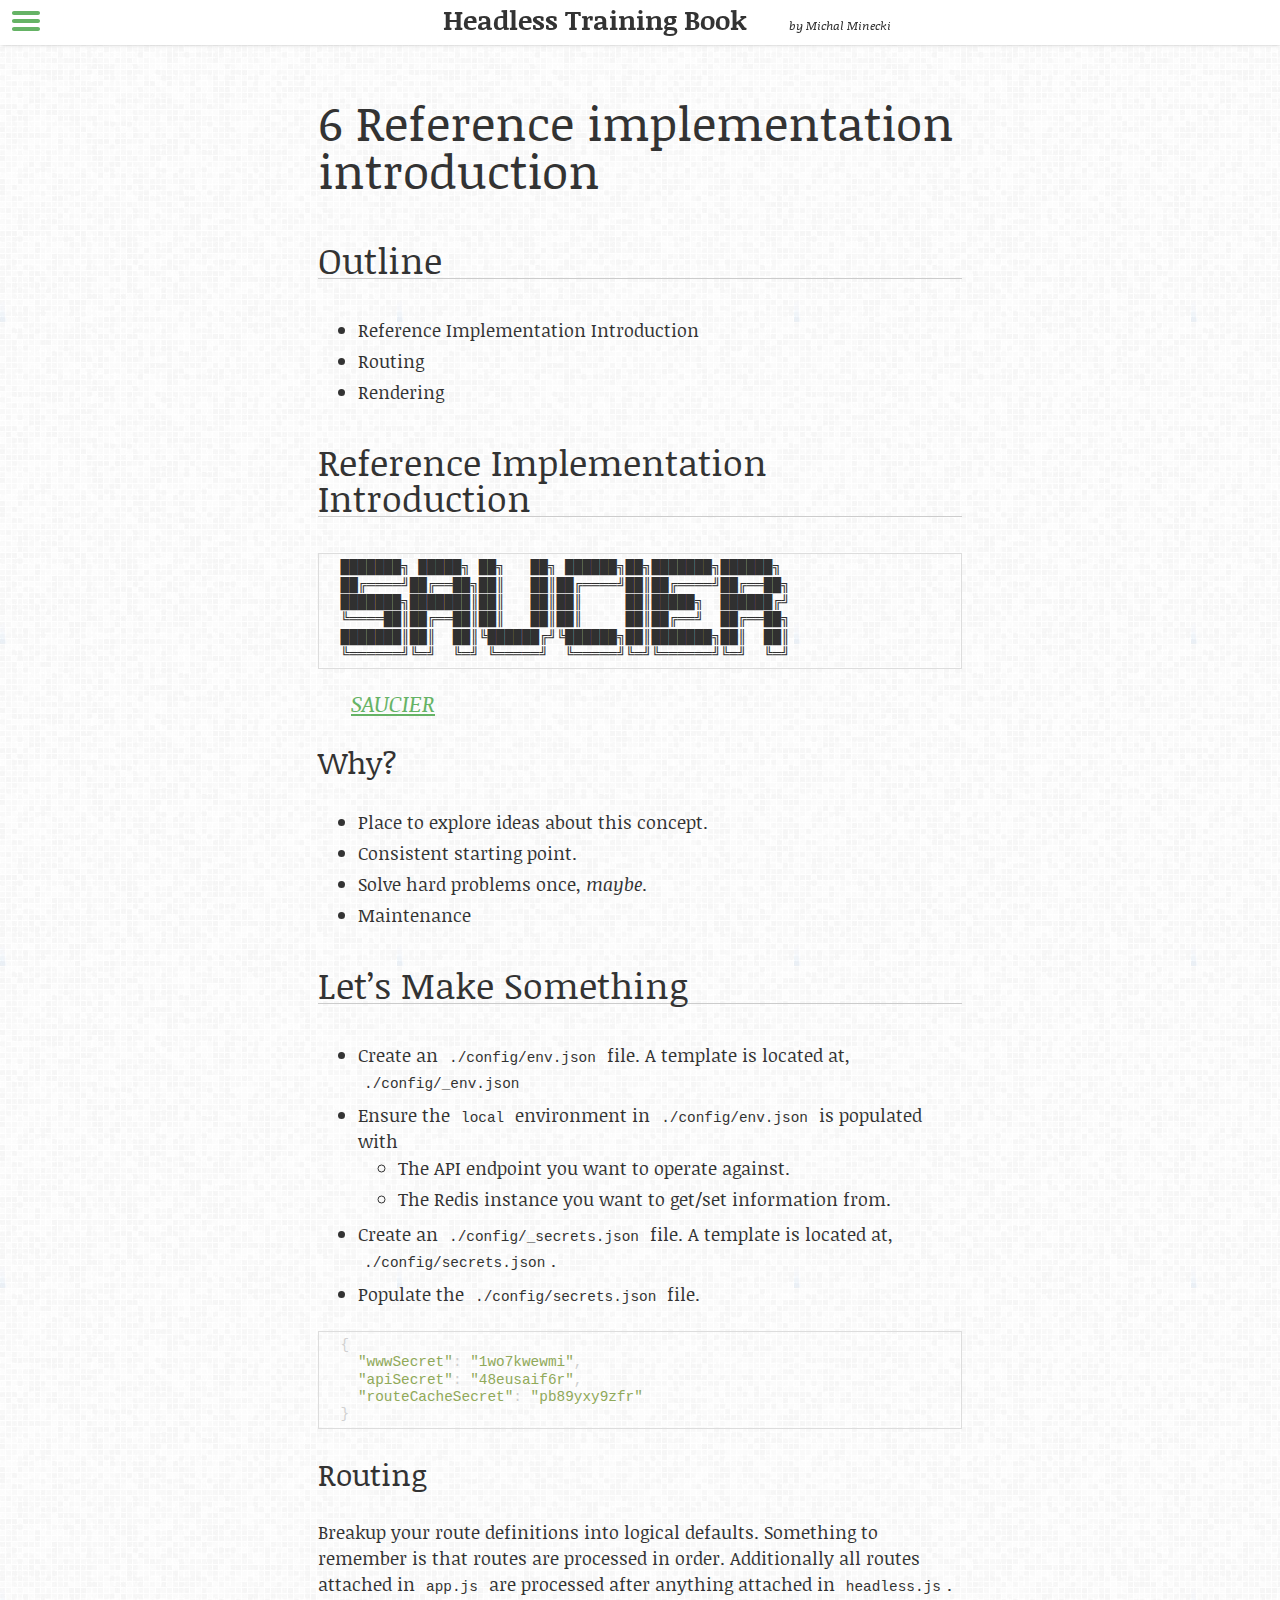
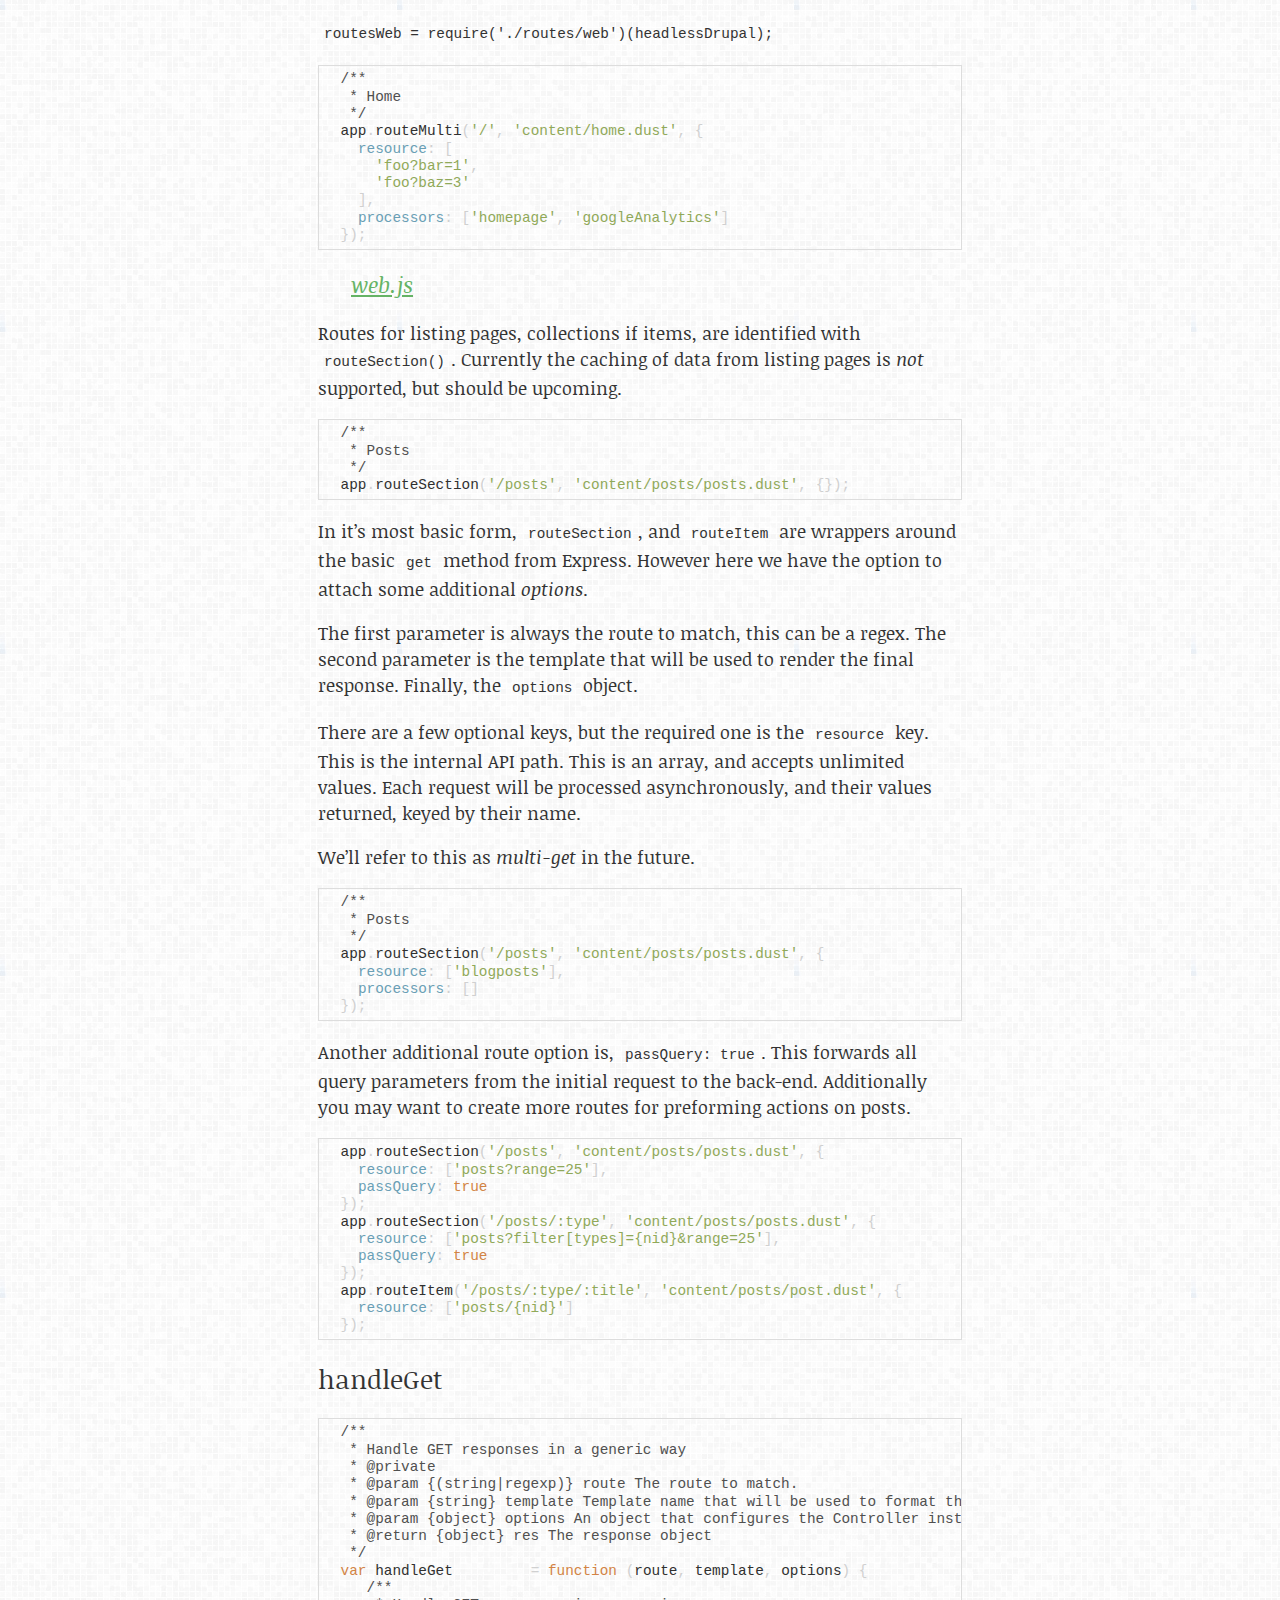
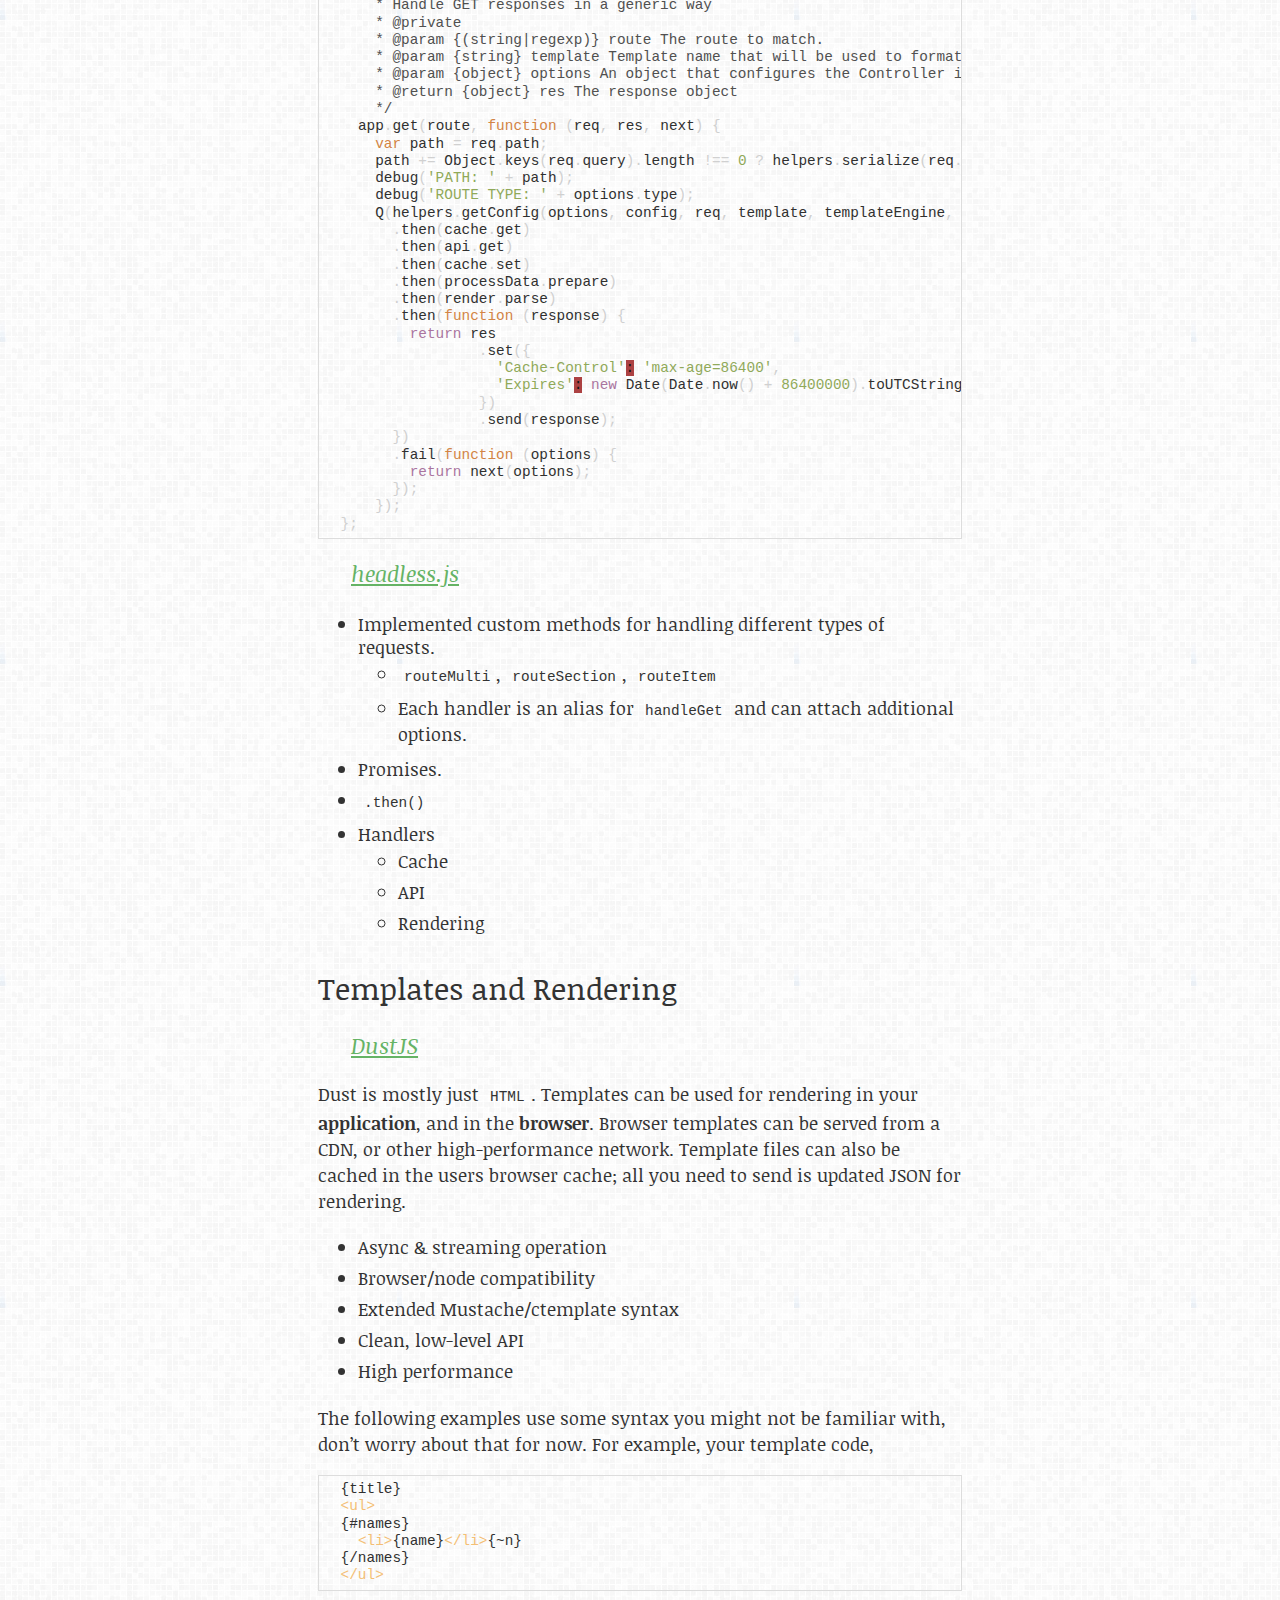
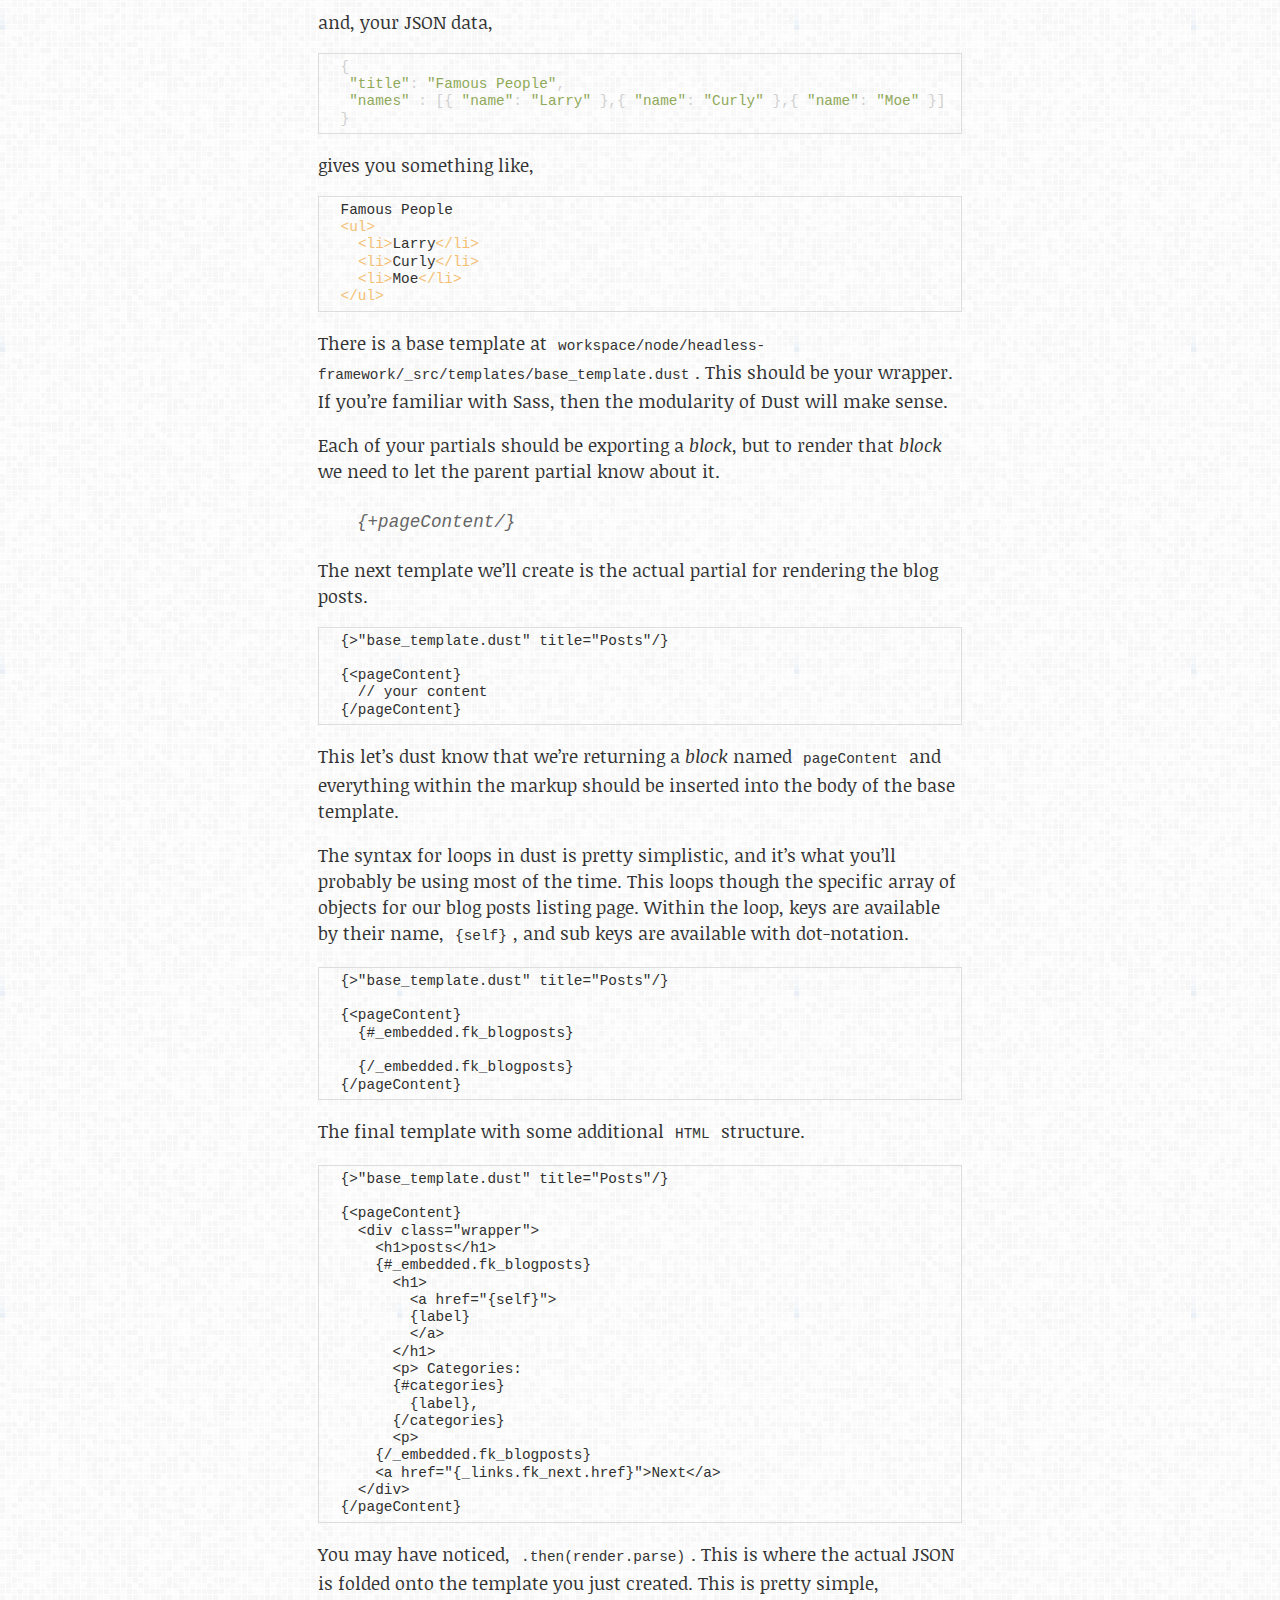
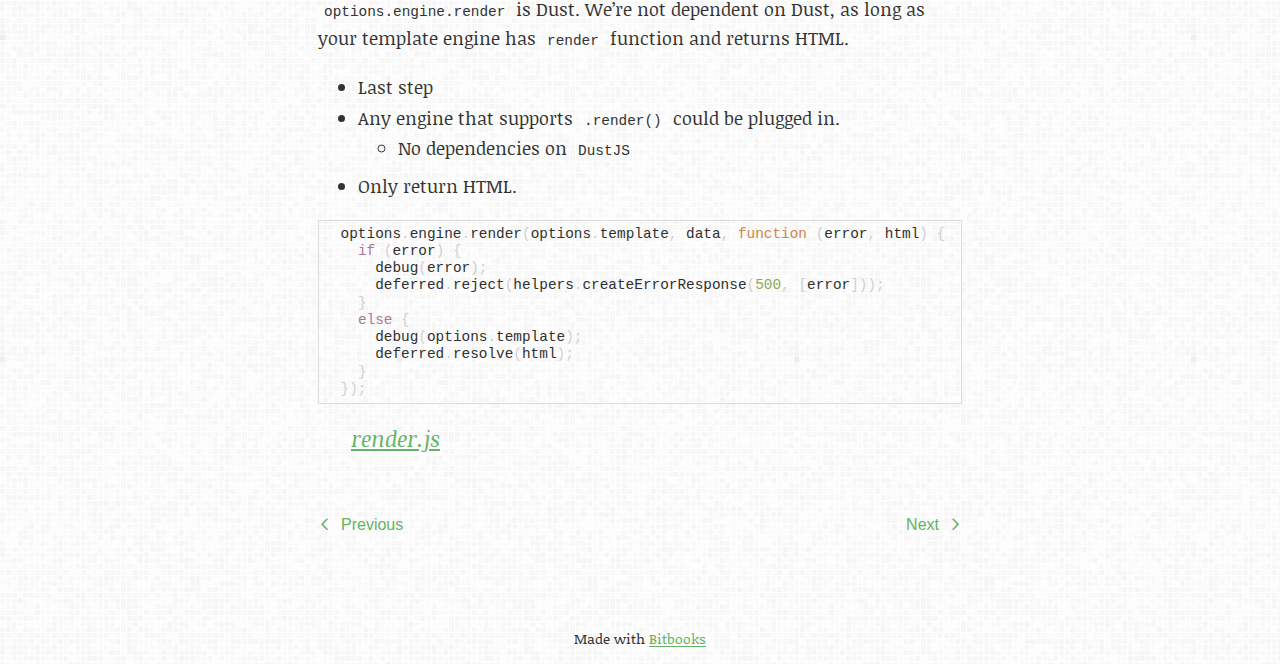
<file: 6_0-reference-implementation.html>
<!DOCTYPE html>
<!--[if lt IE 7]>      <html class="no-js lt-ie9 lt-ie8 lt-ie7"> <![endif]-->
<!--[if IE 7]>         <html class="no-js lt-ie9 lt-ie8"> <![endif]-->
<!--[if IE 8]>         <html class="no-js lt-ie9"> <![endif]-->
<!--[if gt IE 8]><!--> <html class="no-js"> <!--<![endif]-->
  <head>
    <meta charset="utf-8">
    <meta http-equiv="X-UA-Compatible" content="IE=edge">
    <meta name="description" content="">
    <meta name="viewport" content="width=device-width, initial-scale=1">

    <title>6 Reference implementation introduction | Headless Training Book</title>

    <!-- Styles and fonts -->
    <link href="themes/epsilon/stylesheets/epsilon.css" rel="stylesheet" type="text/css" />
    <link href="themes/epsilon/stylesheets/syntax.css" rel="stylesheet" type="text/css" />
    <link href='//fonts.googleapis.com/css?family=Lato:100,300,400,700|Noticia+Text:400,400italic,700,700italic&subset=latin,latin-ext,vietnamese' rel='stylesheet' type='text/css'>

    <!-- Place favicon.ico and apple-touch-icon.png in the root directory -->

    <script src="themes/epsilon/javascripts/modernizr.js" type="text/javascript"></script>
  </head>

  <body class="x6_0-reference-implementation epsilon">
    <div class="page-wrapper">

      <a id="menu-toggle" class="menu-toggle" href="#sidr"><span class="bitcon-list"></span><span class="menu-toggle-text">Toggle Menu</span></a>
      <header class="page-header" role="banner">
<a class="invisilink" href="./">            <span class="book-title">Headless Training Book</span>
</a>        <span class="book-author">by Michal Minecki</span>
      </header>

        <div class="content-wrapper clearfix">

          <!--[if lt IE 7]>
              <p class="browsehappy">You are using an <strong>outdated</strong> browser. Please <a href="http://browsehappy.com/">upgrade your browser</a> to improve your experience.</p>
          <![endif]-->

          <section class="main-content" role="main">
            <div class="main-content-source">
              <h1>6 Reference implementation introduction</h1>

<h2>Outline</h2>

<ul>
<li>Reference Implementation Introduction</li>
<li>Routing</li>
<li>Rendering</li>
</ul>

<h2>Reference Implementation Introduction</h2>
<pre class="highlight plaintext">███████╗ █████╗ ██╗   ██╗ ██████╗██╗███████╗██████╗
██╔════╝██╔══██╗██║   ██║██╔════╝██║██╔════╝██╔══██╗
███████╗███████║██║   ██║██║     ██║█████╗  ██████╔╝
╚════██║██╔══██║██║   ██║██║     ██║██╔══╝  ██╔══██╗
███████║██║  ██║╚██████╔╝╚██████╗██║███████╗██║  ██║
╚══════╝╚═╝  ╚═╝ ╚═════╝  ╚═════╝╚═╝╚══════╝╚═╝  ╚═╝
</pre>

<blockquote>
<p><a href="https://github.com/fourkitchens/saucier">SAUCIER</a></p>
</blockquote>

<h3>Why?</h3>

<ul>
<li>Place to explore ideas about this concept.</li>
<li>Consistent starting point.</li>
<li>Solve hard problems once, <em>maybe</em>.</li>
<li>Maintenance</li>
</ul>

<h2>Let&rsquo;s Make Something</h2>

<ul>
<li>Create an <code>./config/env.json</code> file. A template is located at, <code>./config/_env.json</code></li>
<li>Ensure the <code>local</code> environment in <code>./config/env.json</code> is populated with

<ul>
<li>The API endpoint you want to operate against.</li>
<li>The Redis instance you want to get/set information from.</li>
</ul></li>
<li>Create an <code>./config/_secrets.json</code> file. A template is located at, <code>./config/secrets.json</code>.</li>
<li>Populate the <code>./config/secrets.json</code> file.</li>
</ul>
<pre class="highlight json"><span class="p">{</span><span class="w">
  </span><span class="s2">"wwwSecret"</span><span class="p">:</span><span class="w"> </span><span class="s2">"1wo7kwewmi"</span><span class="p">,</span><span class="w">
  </span><span class="s2">"apiSecret"</span><span class="p">:</span><span class="w"> </span><span class="s2">"48eusaif6r"</span><span class="p">,</span><span class="w">
  </span><span class="s2">"routeCacheSecret"</span><span class="p">:</span><span class="w"> </span><span class="s2">"pb89yxy9zfr"</span><span class="w">
</span><span class="p">}</span><span class="w">
</span></pre>

<h3>Routing</h3>

<p>Breakup your route definitions into logical defaults. Something to remember is that routes are processed in order. Additionally all routes attached in <code>app.js</code> are processed after anything attached in <code>headless.js</code>.</p>

<p><code>routesWeb       = require(&#39;./routes/web&#39;)(headlessDrupal);</code></p>
<pre class="highlight javascript"><span class="cm">/**
 * Home
 */</span>
<span class="nx">app</span><span class="p">.</span><span class="nx">routeMulti</span><span class="p">(</span><span class="s1">'/'</span><span class="p">,</span> <span class="s1">'content/home.dust'</span><span class="p">,</span> <span class="p">{</span>
  <span class="na">resource</span><span class="p">:</span> <span class="p">[</span>
    <span class="s1">'foo?bar=1'</span><span class="p">,</span>
    <span class="s1">'foo?baz=3'</span>
  <span class="p">],</span>
  <span class="na">processors</span><span class="p">:</span> <span class="p">[</span><span class="s1">'homepage'</span><span class="p">,</span> <span class="s1">'googleAnalytics'</span><span class="p">]</span>
<span class="p">});</span>
</pre>

<blockquote>
<p><a href="https://github.com/fourkitchens/saucier/blob/master/routes/web.js">web.js</a></p>
</blockquote>

<p>Routes for listing pages, collections if items, are identified with <code>routeSection()</code>. Currently the caching of data from listing pages is <em>not</em> supported, but should be upcoming.</p>
<pre class="highlight javascript"><span class="cm">/**
 * Posts
 */</span>
<span class="nx">app</span><span class="p">.</span><span class="nx">routeSection</span><span class="p">(</span><span class="s1">'/posts'</span><span class="p">,</span> <span class="s1">'content/posts/posts.dust'</span><span class="p">,</span> <span class="p">{});</span>
</pre>

<p>In it&rsquo;s most basic form, <code>routeSection</code>, and <code>routeItem</code> are wrappers around the basic <code>get</code> method from Express. However here we have the option to attach some additional <em>options</em>.</p>

<p>The first parameter is always the route to match, this can be a regex. The second parameter is the template that will be used to render the final response. Finally, the <code>options</code> object.</p>

<p>There are a few optional keys, but the required one is the <code>resource</code> key. This is the internal API path. This is an array, and accepts unlimited values. Each request will be processed asynchronously, and their values returned, keyed by their name.</p>

<p>We&rsquo;ll refer to this as <em>multi-get</em> in the future.</p>
<pre class="highlight javascript"><span class="cm">/**
 * Posts
 */</span>
<span class="nx">app</span><span class="p">.</span><span class="nx">routeSection</span><span class="p">(</span><span class="s1">'/posts'</span><span class="p">,</span> <span class="s1">'content/posts/posts.dust'</span><span class="p">,</span> <span class="p">{</span>
  <span class="na">resource</span><span class="p">:</span> <span class="p">[</span><span class="s1">'blogposts'</span><span class="p">],</span>
  <span class="na">processors</span><span class="p">:</span> <span class="p">[]</span>
<span class="p">});</span>
</pre>

<p>Another additional route option is, <code>passQuery: true</code>. This forwards all query parameters from the initial request to the back-end. Additionally you may want to create more routes for preforming actions on posts.</p>
<pre class="highlight javascript"><span class="nx">app</span><span class="p">.</span><span class="nx">routeSection</span><span class="p">(</span><span class="s1">'/posts'</span><span class="p">,</span> <span class="s1">'content/posts/posts.dust'</span><span class="p">,</span> <span class="p">{</span>
  <span class="na">resource</span><span class="p">:</span> <span class="p">[</span><span class="s1">'posts?range=25'</span><span class="p">],</span>
  <span class="na">passQuery</span><span class="p">:</span> <span class="kc">true</span>
<span class="p">});</span>
<span class="nx">app</span><span class="p">.</span><span class="nx">routeSection</span><span class="p">(</span><span class="s1">'/posts/:type'</span><span class="p">,</span> <span class="s1">'content/posts/posts.dust'</span><span class="p">,</span> <span class="p">{</span>
  <span class="na">resource</span><span class="p">:</span> <span class="p">[</span><span class="s1">'posts?filter[types]={nid}&amp;range=25'</span><span class="p">],</span>
  <span class="na">passQuery</span><span class="p">:</span> <span class="kc">true</span>
<span class="p">});</span>
<span class="nx">app</span><span class="p">.</span><span class="nx">routeItem</span><span class="p">(</span><span class="s1">'/posts/:type/:title'</span><span class="p">,</span> <span class="s1">'content/posts/post.dust'</span><span class="p">,</span> <span class="p">{</span>
  <span class="na">resource</span><span class="p">:</span> <span class="p">[</span><span class="s1">'posts/{nid}'</span><span class="p">]</span>
<span class="p">});</span>
</pre>

<h4>handleGet</h4>
<pre class="highlight javascript"><span class="cm">/**
 * Handle GET responses in a generic way
 * @private
 * @param {(string|regexp)} route The route to match.
 * @param {string} template Template name that will be used to format the response
 * @param {object} options An object that configures the Controller instance
 * @return {object} res The response object
 */</span>
<span class="kd">var</span> <span class="nx">handleGet</span>         <span class="o">=</span> <span class="kd">function</span> <span class="p">(</span><span class="nx">route</span><span class="p">,</span> <span class="nx">template</span><span class="p">,</span> <span class="nx">options</span><span class="p">)</span> <span class="p">{</span>
   <span class="cm">/**
    * Handle GET responses in a generic way
    * @private
    * @param {(string|regexp)} route The route to match.
    * @param {string} template Template name that will be used to format the response
    * @param {object} options An object that configures the Controller instance
    * @return {object} res The response object
    */</span>
  <span class="nx">app</span><span class="p">.</span><span class="nx">get</span><span class="p">(</span><span class="nx">route</span><span class="p">,</span> <span class="kd">function</span> <span class="p">(</span><span class="nx">req</span><span class="p">,</span> <span class="nx">res</span><span class="p">,</span> <span class="nx">next</span><span class="p">)</span> <span class="p">{</span>
    <span class="kd">var</span> <span class="nx">path</span> <span class="o">=</span> <span class="nx">req</span><span class="p">.</span><span class="nx">path</span><span class="p">;</span>
    <span class="nx">path</span> <span class="o">+=</span> <span class="nb">Object</span><span class="p">.</span><span class="nx">keys</span><span class="p">(</span><span class="nx">req</span><span class="p">.</span><span class="nx">query</span><span class="p">).</span><span class="nx">length</span> <span class="o">!==</span> <span class="mi">0</span> <span class="p">?</span> <span class="nx">helpers</span><span class="p">.</span><span class="nx">serialize</span><span class="p">(</span><span class="nx">req</span><span class="p">.</span><span class="nx">query</span><span class="p">)</span> <span class="p">:</span> <span class="s1">''</span><span class="p">;</span>
    <span class="nx">debug</span><span class="p">(</span><span class="s1">'PATH: '</span> <span class="o">+</span> <span class="nx">path</span><span class="p">);</span>
    <span class="nx">debug</span><span class="p">(</span><span class="s1">'ROUTE TYPE: '</span> <span class="o">+</span> <span class="nx">options</span><span class="p">.</span><span class="nx">type</span><span class="p">);</span>
    <span class="nx">Q</span><span class="p">(</span><span class="nx">helpers</span><span class="p">.</span><span class="nx">getConfig</span><span class="p">(</span><span class="nx">options</span><span class="p">,</span> <span class="nx">config</span><span class="p">,</span> <span class="nx">req</span><span class="p">,</span> <span class="nx">template</span><span class="p">,</span> <span class="nx">templateEngine</span><span class="p">,</span> <span class="nx">keepAliveAgent</span><span class="p">))</span>
      <span class="p">.</span><span class="nx">then</span><span class="p">(</span><span class="nx">cache</span><span class="p">.</span><span class="nx">get</span><span class="p">)</span>
      <span class="p">.</span><span class="nx">then</span><span class="p">(</span><span class="nx">api</span><span class="p">.</span><span class="nx">get</span><span class="p">)</span>
      <span class="p">.</span><span class="nx">then</span><span class="p">(</span><span class="nx">cache</span><span class="p">.</span><span class="nx">set</span><span class="p">)</span>
      <span class="p">.</span><span class="nx">then</span><span class="p">(</span><span class="nx">processData</span><span class="p">.</span><span class="nx">prepare</span><span class="p">)</span>
      <span class="p">.</span><span class="nx">then</span><span class="p">(</span><span class="nx">render</span><span class="p">.</span><span class="nx">parse</span><span class="p">)</span>
      <span class="p">.</span><span class="nx">then</span><span class="p">(</span><span class="kd">function</span> <span class="p">(</span><span class="nx">response</span><span class="p">)</span> <span class="p">{</span>
        <span class="k">return</span> <span class="nx">res</span>
                <span class="p">.</span><span class="nx">set</span><span class="p">({</span>
                  <span class="s1">'Cache-Control'</span><span class="err">:</span> <span class="s1">'max-age=86400'</span><span class="p">,</span>
                  <span class="s1">'Expires'</span><span class="err">:</span> <span class="k">new</span> <span class="nb">Date</span><span class="p">(</span><span class="nb">Date</span><span class="p">.</span><span class="nx">now</span><span class="p">()</span> <span class="o">+</span> <span class="mi">86400000</span><span class="p">).</span><span class="nx">toUTCString</span><span class="p">()</span>
                <span class="p">})</span>
                <span class="p">.</span><span class="nx">send</span><span class="p">(</span><span class="nx">response</span><span class="p">);</span>
      <span class="p">})</span>
      <span class="p">.</span><span class="nx">fail</span><span class="p">(</span><span class="kd">function</span> <span class="p">(</span><span class="nx">options</span><span class="p">)</span> <span class="p">{</span>
        <span class="k">return</span> <span class="nx">next</span><span class="p">(</span><span class="nx">options</span><span class="p">);</span>
      <span class="p">});</span>
    <span class="p">});</span>
<span class="p">};</span>
</pre>

<blockquote>
<p><a href="https://github.com/fourkitchens/saucier/blob/master/lib/headless.js">headless.js</a></p>
</blockquote>

<ul>
<li>Implemented custom methods for handling different types of requests.

<ul>
<li><code>routeMulti</code>, <code>routeSection</code>, <code>routeItem</code></li>
<li>Each handler is an alias for <code>handleGet</code> and can attach additional options.</li>
</ul></li>
<li>Promises.</li>
<li><code>.then()</code></li>
<li>Handlers

<ul>
<li>Cache</li>
<li>API</li>
<li>Rendering</li>
</ul></li>
</ul>

<h3>Templates and Rendering</h3>

<blockquote>
<p><a href="http://linkedin.github.io/dustjs/">DustJS</a></p>
</blockquote>

<p>Dust is mostly just <code>HTML</code>. Templates can be used for rendering in your <strong>application</strong>, and in the <strong>browser</strong>. Browser templates can be served from a CDN, or other high-performance network. Template files can also be cached in the users browser cache; all you need to send is updated JSON for rendering.</p>

<ul>
<li>Async &amp; streaming operation</li>
<li>Browser/node compatibility</li>
<li>Extended Mustache/ctemplate syntax</li>
<li>Clean, low-level API</li>
<li>High performance</li>
</ul>

<p>The following examples use some syntax you might not be familiar with, don&rsquo;t worry about that for now. For example, your template code,</p>
<pre class="highlight html">{title}
<span class="nt">&lt;ul&gt;</span>
{#names}
  <span class="nt">&lt;li&gt;</span>{name}<span class="nt">&lt;/li&gt;</span>{~n}
{/names}
<span class="nt">&lt;/ul&gt;</span>
</pre>

<p>and, your JSON data,</p>
<pre class="highlight json"><span class="p">{</span><span class="w">
 </span><span class="s2">"title"</span><span class="p">:</span><span class="w"> </span><span class="s2">"Famous People"</span><span class="p">,</span><span class="w">
 </span><span class="s2">"names"</span><span class="w"> </span><span class="p">:</span><span class="w"> </span><span class="p">[{</span><span class="w"> </span><span class="s2">"name"</span><span class="p">:</span><span class="w"> </span><span class="s2">"Larry"</span><span class="w"> </span><span class="p">},{</span><span class="w"> </span><span class="s2">"name"</span><span class="p">:</span><span class="w"> </span><span class="s2">"Curly"</span><span class="w"> </span><span class="p">},{</span><span class="w"> </span><span class="s2">"name"</span><span class="p">:</span><span class="w"> </span><span class="s2">"Moe"</span><span class="w"> </span><span class="p">}]</span><span class="w">
</span><span class="p">}</span><span class="w">
</span></pre>

<p>gives you something like,</p>
<pre class="highlight html">Famous People
<span class="nt">&lt;ul&gt;</span>
  <span class="nt">&lt;li&gt;</span>Larry<span class="nt">&lt;/li&gt;</span>
  <span class="nt">&lt;li&gt;</span>Curly<span class="nt">&lt;/li&gt;</span>
  <span class="nt">&lt;li&gt;</span>Moe<span class="nt">&lt;/li&gt;</span>
<span class="nt">&lt;/ul&gt;</span>
</pre>

<p>There is a base template at <code>workspace/node/headless-framework/_src/templates/base_template.dust</code>. This should be your wrapper. If you&rsquo;re familiar with Sass, then the modularity of Dust will make sense.</p>

<p>Each of your partials should be exporting a <em>block</em>, but to render that <em>block</em> we need to let the parent partial know about it.</p>

<blockquote>
<p><code>{+pageContent/}</code></p>
</blockquote>

<p>The next template we&rsquo;ll create is the actual partial for rendering the blog posts.</p>
<pre class="highlight plaintext">{&gt;"base_template.dust" title="Posts"/}

{&lt;pageContent}
  // your content
{/pageContent}
</pre>

<p>This let&rsquo;s dust know that we&rsquo;re returning a <em>block</em> named <code>pageContent</code> and everything within the markup should be inserted into the body of the base template.</p>

<p>The syntax for loops in dust is pretty simplistic, and it&rsquo;s what you&rsquo;ll probably be using most of the time. This loops though the specific array of objects for our blog posts listing page. Within the loop, keys are available by their name, <code>{self}</code>, and sub keys are available with dot-notation.</p>
<pre class="highlight plaintext">{&gt;"base_template.dust" title="Posts"/}

{&lt;pageContent}
  {#_embedded.fk_blogposts}

  {/_embedded.fk_blogposts}
{/pageContent}
</pre>

<p>The final template with some additional <code>HTML</code> structure.</p>
<pre class="highlight plaintext">{&gt;"base_template.dust" title="Posts"/}

{&lt;pageContent}
  &lt;div class="wrapper"&gt;
    &lt;h1&gt;posts&lt;/h1&gt;
    {#_embedded.fk_blogposts}
      &lt;h1&gt;
        &lt;a href="{self}"&gt;
        {label}
        &lt;/a&gt;
      &lt;/h1&gt;
      &lt;p&gt; Categories:
      {#categories}
        {label},
      {/categories}
      &lt;p&gt;
    {/_embedded.fk_blogposts}
    &lt;a href="{_links.fk_next.href}"&gt;Next&lt;/a&gt;
  &lt;/div&gt;
{/pageContent}
</pre>

<p>You may have noticed, <code>.then(render.parse)</code>. This is where the actual JSON is folded onto the template you just created. This is pretty simple, <code>options.engine.render</code> is Dust. We&rsquo;re not dependent on Dust, as long as your template engine has <code>render</code> function and returns HTML.</p>

<ul>
<li>Last step</li>
<li>Any engine that supports <code>.render()</code> could be plugged in.

<ul>
<li>No dependencies on <code>DustJS</code></li>
</ul></li>
<li>Only return HTML.</li>
</ul>
<pre class="highlight javascript"><span class="nx">options</span><span class="p">.</span><span class="nx">engine</span><span class="p">.</span><span class="nx">render</span><span class="p">(</span><span class="nx">options</span><span class="p">.</span><span class="nx">template</span><span class="p">,</span> <span class="nx">data</span><span class="p">,</span> <span class="kd">function</span> <span class="p">(</span><span class="nx">error</span><span class="p">,</span> <span class="nx">html</span><span class="p">)</span> <span class="p">{</span>
  <span class="k">if</span> <span class="p">(</span><span class="nx">error</span><span class="p">)</span> <span class="p">{</span>
    <span class="nx">debug</span><span class="p">(</span><span class="nx">error</span><span class="p">);</span>
    <span class="nx">deferred</span><span class="p">.</span><span class="nx">reject</span><span class="p">(</span><span class="nx">helpers</span><span class="p">.</span><span class="nx">createErrorResponse</span><span class="p">(</span><span class="mi">500</span><span class="p">,</span> <span class="p">[</span><span class="nx">error</span><span class="p">]));</span>
  <span class="p">}</span>
  <span class="k">else</span> <span class="p">{</span>
    <span class="nx">debug</span><span class="p">(</span><span class="nx">options</span><span class="p">.</span><span class="nx">template</span><span class="p">);</span>
    <span class="nx">deferred</span><span class="p">.</span><span class="nx">resolve</span><span class="p">(</span><span class="nx">html</span><span class="p">);</span>
  <span class="p">}</span>
<span class="p">});</span>
</pre>

<blockquote>
<p><a href="https://github.com/fourkitchens/saucier/blob/master/lib/render.js">render.js</a></p>
</blockquote>

            </div>
            <nav class="main-content-nav clearfix" role="navigation">
              <ul>
                <li><a class="previous" href="5_0-caching-drupal-content-in-nodejs.html">Previous</a></li>
                <li><a class="next" href="7_0-headless-ahas.html">Next</a></li>
              </ul>
            </nav>
          </section>

          <aside id="sidr" class="aside-content" role="complementary">
            <div class="aside-wrapper">

              <div class="block table-of-contents">
                <h3>Table of Contents</h3>
                <nav role="navigation">
                  <ul>
                    <li class='child '><a href="./">Headless Drupal Training - DrupalCon Barcelona 2015</a></li><li class='child '><a href="1_0-introduction-to-headless-drupal.html">1 Introduction to Headless Drupal</a></li><li class='child '><a href="1_5-using-APIs.html">1.5 What exactly is a REST API?</a></li><li class='child '><a href="1_6-API-tools.html">1.6 API Tools</a></li><li class='child '><a href="2_0-drupal-services.html">2 Drupal Services</a></li><li class='child '><a href="2_1-API-Best-Practices.html">2.1 API Best Practices</a></li><li class='child '><a href="3_0-intro-to-nodejs.html">3 Intro to Node.js</a></li><li class='child '><a href="4_0-introduction-to-express.html">4 Intro to ExpressJS</a></li><li class='child '><a href="5_0-caching-drupal-content-in-nodejs.html">5 Caching Drupal Content in Node.js</a></li><li class='child active'><a href="6_0-reference-implementation.html">6 Reference implementation introduction</a></li><li class='child '><a href="7_0-headless-ahas.html">7 Headless A-ha&rsquo;s</a></li><li class='child '><a href="8_0-strategies-for-user-generated-content.html">8 Strategies for User Generated Content</a></li>
                  </ul>
                </nav>
              </div>

              <div class="block open-source">
                <h3>This book is open source</h3>
                <p>The source of this book is <a href="https://github.com/mirzu/headless-training-book">hosted on Github</a>. Go, ahead. Check it out.</p>
              </div>

              <!--
              <div class="block downloads">
                <h3>Downloads</h3>
                <p>Download this book in
                    <a href="#">PDF</a>, <a href="#">mobi</a>, and <a href="#">epub</a>
                  form for free.
                </p>
              </div>

              <div class="block translations">
                <h3>Book translations</h3>
                <p>This book is translated into
                  <a href="#">Spanish</a>
                  and <a href="#">English</a>.
                  You can help with more translations <a href="https://github.com/mirzu/headless-training-book">on Github</a>.
                </p>
              </div>
              -->

              <div class="block license">
                <h3>License</h3>
                <p>This book is licensed under the <a href="https://creativecommons.org/licenses/by-nc-sa/4.0">Attribution-NonCommercial-ShareAlike</a> license.</p>
              </div>

            </div><!-- end aside-wrapper -->
          </aside>

        </div><!-- end content-wrapper -->

      <footer class="page-footer">
        <div class="footer-wrapper">
          <small class="small-text">Made with <a href="http://bitbooks.cc">Bitbooks</a></small>
        </div><!-- end footer-wrapper -->
      </footer>

    </div><!-- end page-wrapper -->

    <!-- include scripts just before the close of the body tag -->
    <script src="//code.jquery.com/jquery-1.10.2.min.js"></script>
    <script src="themes/epsilon/javascripts/jquery.sidr.min.js" type="text/javascript"></script>
    <script src="themes/epsilon/javascripts/anchor.min.js" type="text/javascript"></script>
    <script src="themes/epsilon/javascripts/epsilon.js" type="text/javascript"></script>
  </body>
</html>
</file>
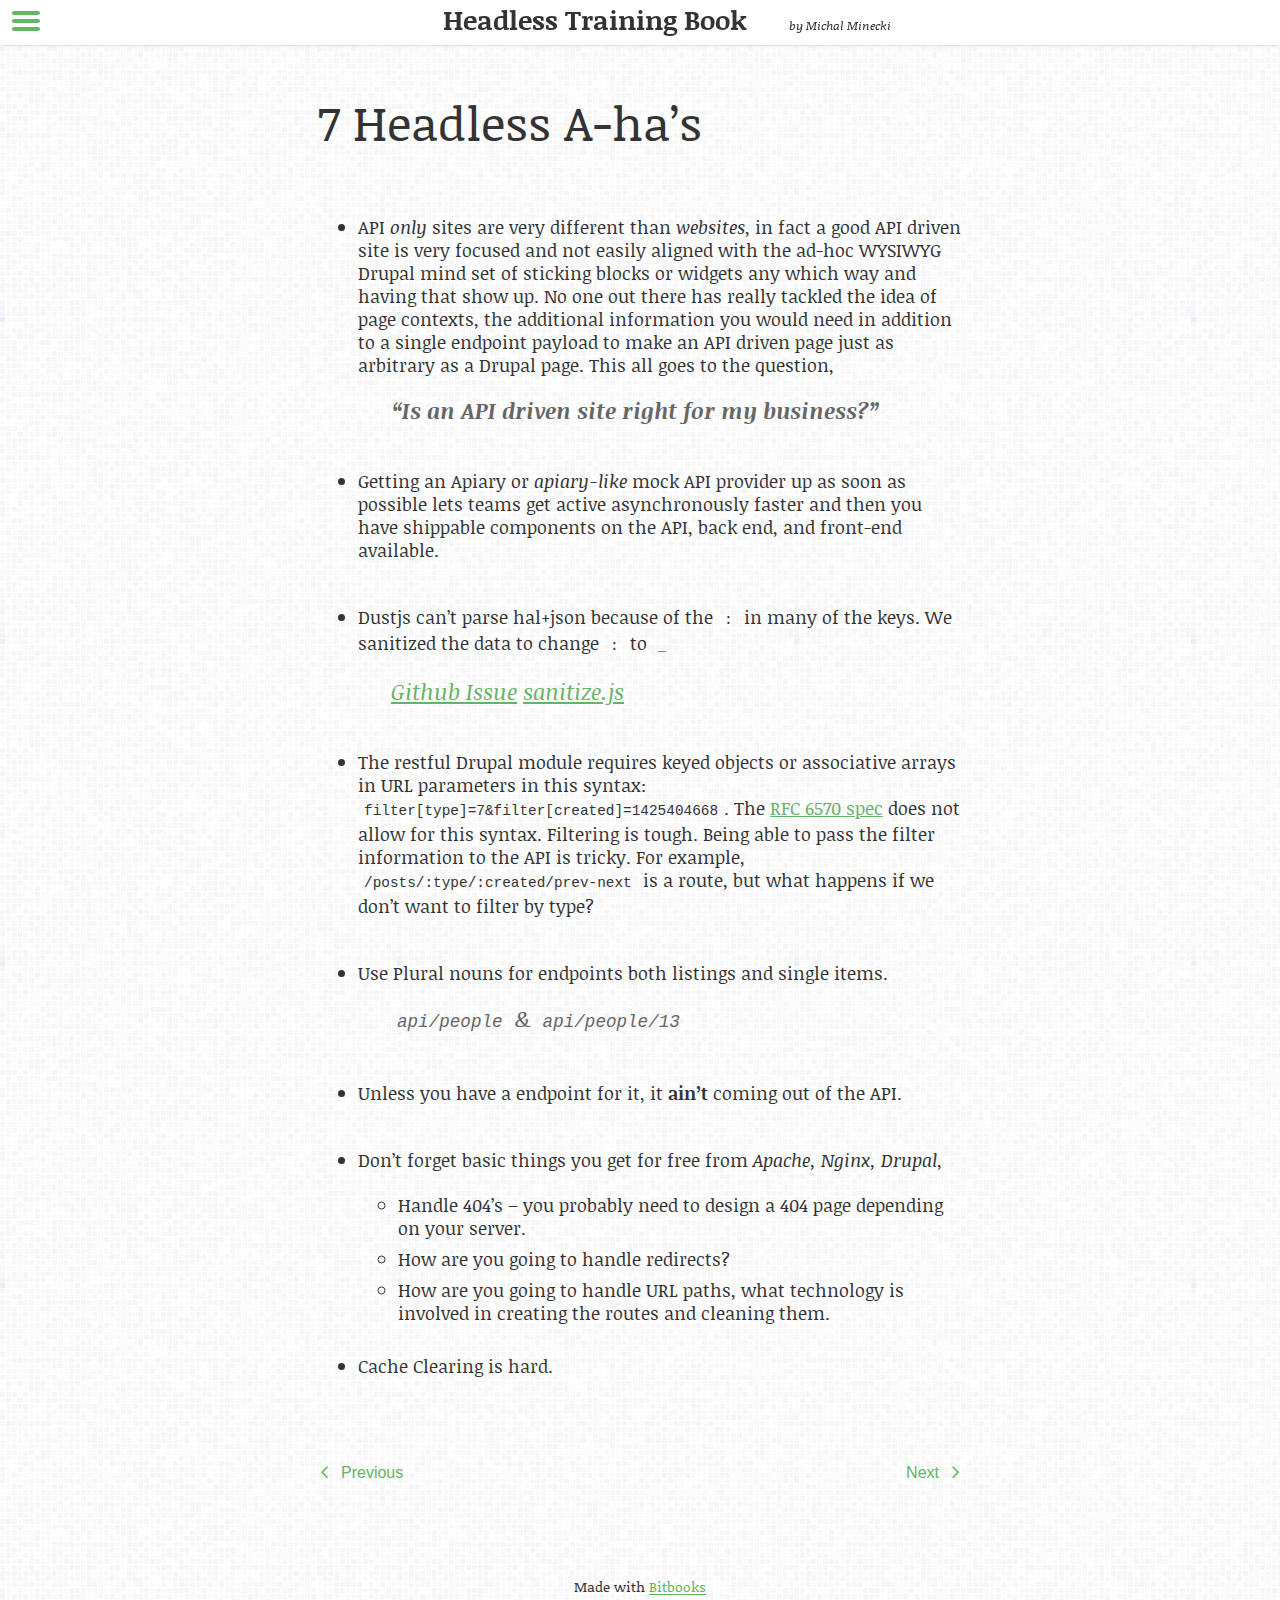
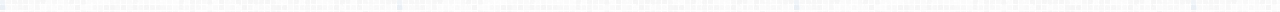
<file: 7_0-headless-ahas.html>
<!DOCTYPE html>
<!--[if lt IE 7]>      <html class="no-js lt-ie9 lt-ie8 lt-ie7"> <![endif]-->
<!--[if IE 7]>         <html class="no-js lt-ie9 lt-ie8"> <![endif]-->
<!--[if IE 8]>         <html class="no-js lt-ie9"> <![endif]-->
<!--[if gt IE 8]><!--> <html class="no-js"> <!--<![endif]-->
  <head>
    <meta charset="utf-8">
    <meta http-equiv="X-UA-Compatible" content="IE=edge">
    <meta name="description" content="">
    <meta name="viewport" content="width=device-width, initial-scale=1">

    <title>7 Headless A-ha&rsquo;s | Headless Training Book</title>

    <!-- Styles and fonts -->
    <link href="themes/epsilon/stylesheets/epsilon.css" rel="stylesheet" type="text/css" />
    <link href="themes/epsilon/stylesheets/syntax.css" rel="stylesheet" type="text/css" />
    <link href='//fonts.googleapis.com/css?family=Lato:100,300,400,700|Noticia+Text:400,400italic,700,700italic&subset=latin,latin-ext,vietnamese' rel='stylesheet' type='text/css'>

    <!-- Place favicon.ico and apple-touch-icon.png in the root directory -->

    <script src="themes/epsilon/javascripts/modernizr.js" type="text/javascript"></script>
  </head>

  <body class="x7_0-headless-ahas epsilon">
    <div class="page-wrapper">

      <a id="menu-toggle" class="menu-toggle" href="#sidr"><span class="bitcon-list"></span><span class="menu-toggle-text">Toggle Menu</span></a>
      <header class="page-header" role="banner">
<a class="invisilink" href="./">            <span class="book-title">Headless Training Book</span>
</a>        <span class="book-author">by Michal Minecki</span>
      </header>

        <div class="content-wrapper clearfix">

          <!--[if lt IE 7]>
              <p class="browsehappy">You are using an <strong>outdated</strong> browser. Please <a href="http://browsehappy.com/">upgrade your browser</a> to improve your experience.</p>
          <![endif]-->

          <section class="main-content" role="main">
            <div class="main-content-source">
              <h1>7 Headless A-ha&rsquo;s</h1>

<ul>
<li><p>API <em>only</em> sites are very different than <em>websites</em>, in fact a good API driven site is very focused and not easily aligned with the ad-hoc WYSIWYG Drupal mind set of sticking blocks or widgets any which way and having that show up. No one out there has really tackled the idea of page contexts, the additional information you would need in addition to a single endpoint payload to make an API driven page just as arbitrary as a Drupal page. This all goes to the question,</p>

<blockquote>
<p><strong>&ldquo;Is an API driven site right for my business?&rdquo;</strong></p>
</blockquote></li>
<li><p>Getting an Apiary or <em>apiary-like</em> mock API provider up as soon as possible lets teams get active asynchronously faster and then you have shippable components on the API, back end, and front-end available.</p></li>
<li><p>Dustjs can’t parse hal+json because of the <code>:</code> in many of the keys. We sanitized the data to change <code>:</code> to <code>_</code></p>

<blockquote>
<p><a href="https://github.com/linkedin/dustjs/issues/229">Github Issue</a>
<a href="https://github.com/fourkitchens/headless-framework/blob/master/lib/processors/sanitize.js">sanitize.js</a></p>
</blockquote></li>
<li><p>The restful Drupal module requires keyed objects or associative arrays in URL parameters in this syntax: <code>filter[type]=7&amp;filter[created]=1425404668</code>. The <a href="http://tools.ietf.org/html/rfc6570">RFC 6570 spec</a> does not allow for this syntax. Filtering is tough. Being able to pass the filter information to the API is tricky. For example, <code>/posts/:type/:created/prev-next</code> is a route, but what happens if we don’t want to filter by type?</p></li>
<li><p>Use Plural nouns for endpoints both listings and single items.</p>

<blockquote>
<p><code>api/people</code> &amp; <code>api/people/13</code></p>
</blockquote></li>
<li><p>Unless you have a endpoint for it, it <strong>ain’t</strong> coming out of the API.</p></li>
<li><p>Don&rsquo;t forget basic things you get for free from <em>Apache, Nginx, Drupal</em>,</p>

<ul>
<li>Handle 404&rsquo;s &ndash; you probably need to design a 404 page depending on your server.</li>
<li>How are you going to handle redirects?</li>
<li>How are you going to handle URL paths, what technology is involved in creating the routes and cleaning them.</li>
</ul></li>
<li><p>Cache Clearing is hard.</p></li>
</ul>

            </div>
            <nav class="main-content-nav clearfix" role="navigation">
              <ul>
                <li><a class="previous" href="6_0-reference-implementation.html">Previous</a></li>
                <li><a class="next" href="8_0-strategies-for-user-generated-content.html">Next</a></li>
              </ul>
            </nav>
          </section>

          <aside id="sidr" class="aside-content" role="complementary">
            <div class="aside-wrapper">

              <div class="block table-of-contents">
                <h3>Table of Contents</h3>
                <nav role="navigation">
                  <ul>
                    <li class='child '><a href="./">Headless Drupal Training - DrupalCon Barcelona 2015</a></li><li class='child '><a href="1_0-introduction-to-headless-drupal.html">1 Introduction to Headless Drupal</a></li><li class='child '><a href="1_5-using-APIs.html">1.5 What exactly is a REST API?</a></li><li class='child '><a href="1_6-API-tools.html">1.6 API Tools</a></li><li class='child '><a href="2_0-drupal-services.html">2 Drupal Services</a></li><li class='child '><a href="2_1-API-Best-Practices.html">2.1 API Best Practices</a></li><li class='child '><a href="3_0-intro-to-nodejs.html">3 Intro to Node.js</a></li><li class='child '><a href="4_0-introduction-to-express.html">4 Intro to ExpressJS</a></li><li class='child '><a href="5_0-caching-drupal-content-in-nodejs.html">5 Caching Drupal Content in Node.js</a></li><li class='child '><a href="6_0-reference-implementation.html">6 Reference implementation introduction</a></li><li class='child active'><a href="7_0-headless-ahas.html">7 Headless A-ha&rsquo;s</a></li><li class='child '><a href="8_0-strategies-for-user-generated-content.html">8 Strategies for User Generated Content</a></li>
                  </ul>
                </nav>
              </div>

              <div class="block open-source">
                <h3>This book is open source</h3>
                <p>The source of this book is <a href="https://github.com/mirzu/headless-training-book">hosted on Github</a>. Go, ahead. Check it out.</p>
              </div>

              <!--
              <div class="block downloads">
                <h3>Downloads</h3>
                <p>Download this book in
                    <a href="#">PDF</a>, <a href="#">mobi</a>, and <a href="#">epub</a>
                  form for free.
                </p>
              </div>

              <div class="block translations">
                <h3>Book translations</h3>
                <p>This book is translated into
                  <a href="#">Spanish</a>
                  and <a href="#">English</a>.
                  You can help with more translations <a href="https://github.com/mirzu/headless-training-book">on Github</a>.
                </p>
              </div>
              -->

              <div class="block license">
                <h3>License</h3>
                <p>This book is licensed under the <a href="https://creativecommons.org/licenses/by-nc-sa/4.0">Attribution-NonCommercial-ShareAlike</a> license.</p>
              </div>

            </div><!-- end aside-wrapper -->
          </aside>

        </div><!-- end content-wrapper -->

      <footer class="page-footer">
        <div class="footer-wrapper">
          <small class="small-text">Made with <a href="http://bitbooks.cc">Bitbooks</a></small>
        </div><!-- end footer-wrapper -->
      </footer>

    </div><!-- end page-wrapper -->

    <!-- include scripts just before the close of the body tag -->
    <script src="//code.jquery.com/jquery-1.10.2.min.js"></script>
    <script src="themes/epsilon/javascripts/jquery.sidr.min.js" type="text/javascript"></script>
    <script src="themes/epsilon/javascripts/anchor.min.js" type="text/javascript"></script>
    <script src="themes/epsilon/javascripts/epsilon.js" type="text/javascript"></script>
  </body>
</html>
</file>
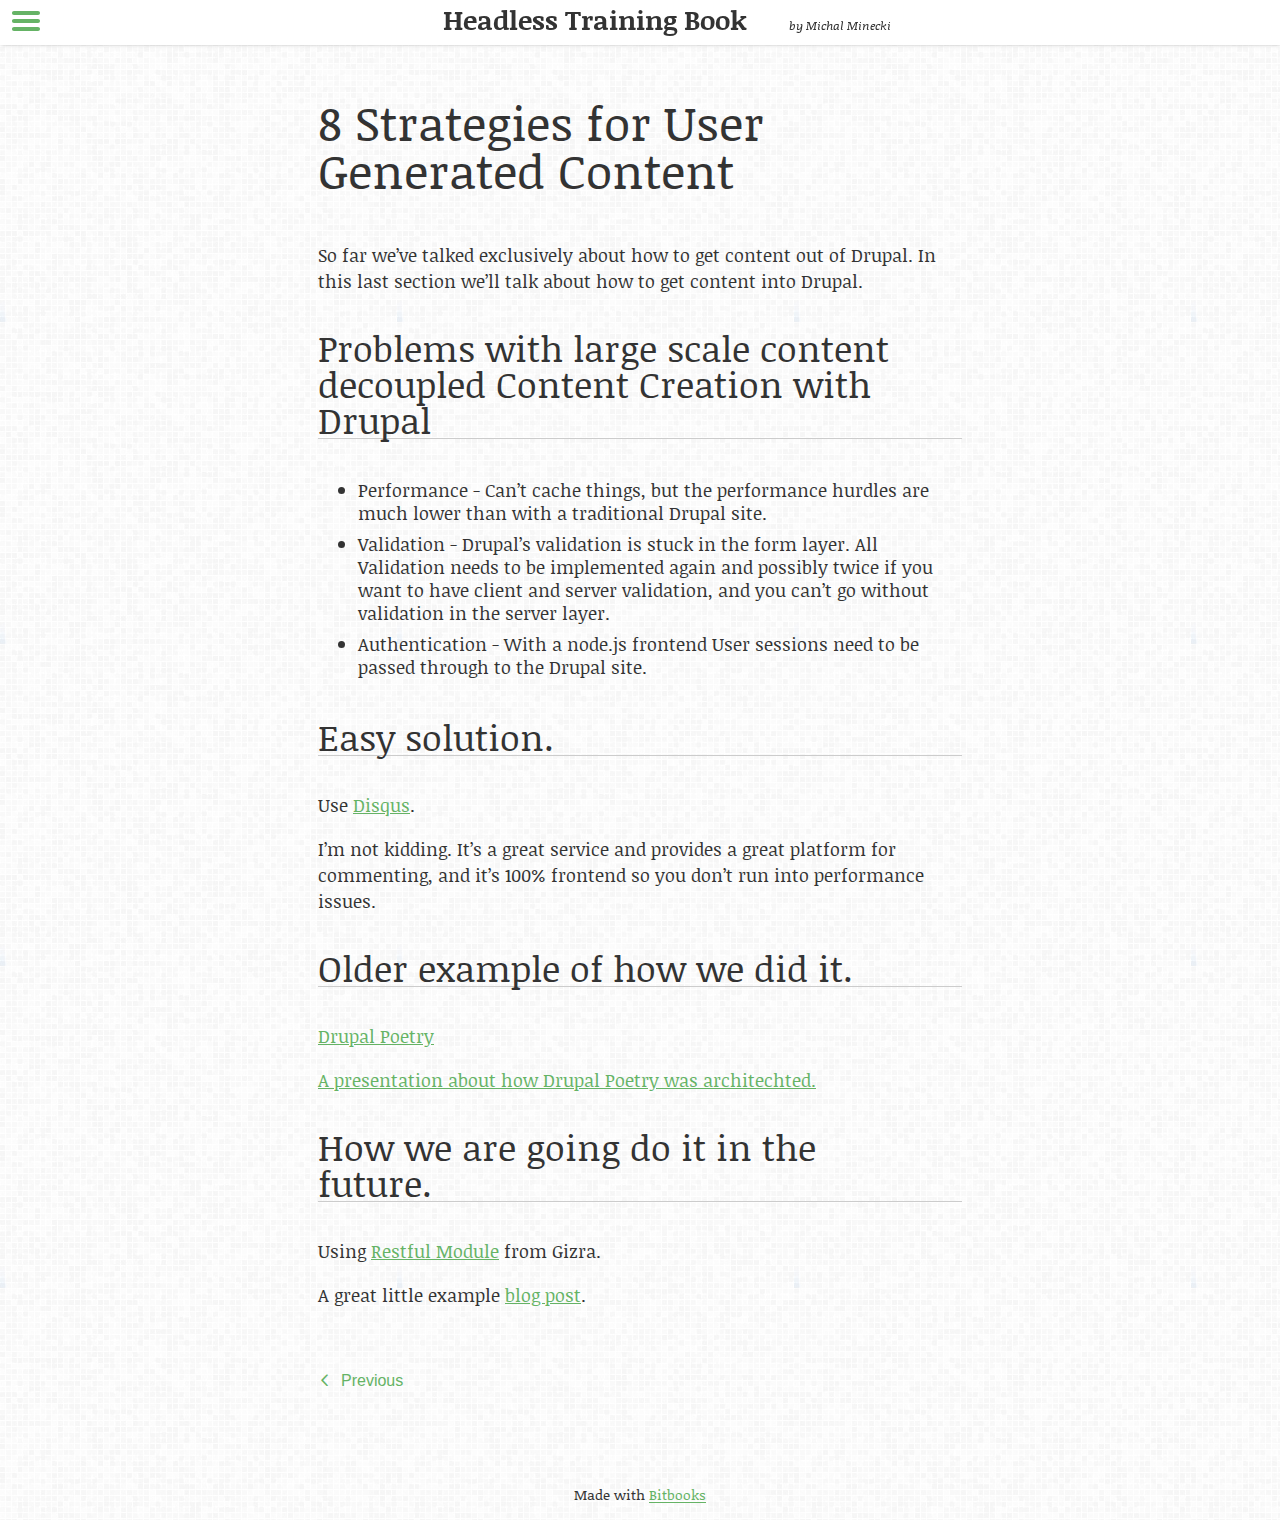
<file: 8_0-strategies-for-user-generated-content.html>
<!DOCTYPE html>
<!--[if lt IE 7]>      <html class="no-js lt-ie9 lt-ie8 lt-ie7"> <![endif]-->
<!--[if IE 7]>         <html class="no-js lt-ie9 lt-ie8"> <![endif]-->
<!--[if IE 8]>         <html class="no-js lt-ie9"> <![endif]-->
<!--[if gt IE 8]><!--> <html class="no-js"> <!--<![endif]-->
  <head>
    <meta charset="utf-8">
    <meta http-equiv="X-UA-Compatible" content="IE=edge">
    <meta name="description" content="">
    <meta name="viewport" content="width=device-width, initial-scale=1">

    <title>8 Strategies for User Generated Content | Headless Training Book</title>

    <!-- Styles and fonts -->
    <link href="themes/epsilon/stylesheets/epsilon.css" rel="stylesheet" type="text/css" />
    <link href="themes/epsilon/stylesheets/syntax.css" rel="stylesheet" type="text/css" />
    <link href='//fonts.googleapis.com/css?family=Lato:100,300,400,700|Noticia+Text:400,400italic,700,700italic&subset=latin,latin-ext,vietnamese' rel='stylesheet' type='text/css'>

    <!-- Place favicon.ico and apple-touch-icon.png in the root directory -->

    <script src="themes/epsilon/javascripts/modernizr.js" type="text/javascript"></script>
  </head>

  <body class="x8_0-strategies-for-user-generated-content epsilon">
    <div class="page-wrapper">

      <a id="menu-toggle" class="menu-toggle" href="#sidr"><span class="bitcon-list"></span><span class="menu-toggle-text">Toggle Menu</span></a>
      <header class="page-header" role="banner">
<a class="invisilink" href="./">            <span class="book-title">Headless Training Book</span>
</a>        <span class="book-author">by Michal Minecki</span>
      </header>

        <div class="content-wrapper clearfix">

          <!--[if lt IE 7]>
              <p class="browsehappy">You are using an <strong>outdated</strong> browser. Please <a href="http://browsehappy.com/">upgrade your browser</a> to improve your experience.</p>
          <![endif]-->

          <section class="main-content" role="main">
            <div class="main-content-source">
              <h1>8 Strategies for User Generated Content</h1>

<p>So far we&rsquo;ve talked exclusively about how to get content out of Drupal. In this last section we&rsquo;ll talk about how to get content into Drupal.</p>

<h2>Problems with large scale content decoupled Content Creation with Drupal</h2>

<ul>
<li>Performance - Can&rsquo;t cache things, but the performance hurdles are much lower than with a traditional Drupal site.</li>
<li>Validation - Drupal&rsquo;s validation is stuck in the form layer. All Validation needs to be implemented again and possibly twice if you want to have client and server validation, and you can&rsquo;t go without validation in the server layer.</li>
<li>Authentication - With a node.js frontend User sessions need to be passed through to the Drupal site.</li>
</ul>

<h2>Easy solution.</h2>

<p>Use <a href="https://disqus.com/">Disqus</a>.</p>

<p>I&rsquo;m not kidding. It&rsquo;s a great service and provides a great platform for commenting, and it&rsquo;s 100% frontend so you don&rsquo;t run into performance issues.</p>

<h2>Older example of how we did it.</h2>

<p><a href="http://drupalpoetry.com/drupo/">Drupal Poetry</a></p>

<p><a href="http://fourkitchens.github.io/badcamp-node/#/14">A presentation about how Drupal Poetry was architechted.</a></p>

<h2>How we are going do it in the future.</h2>

<p>Using <a href="https://github.com/Gizra/restful">Restful Module</a> from Gizra.</p>

<p>A great little example <a href="http://www.gizra.com/content/restful-angular-forms/">blog post</a>.</p>

            </div>
            <nav class="main-content-nav clearfix" role="navigation">
              <ul>
                <li><a class="previous" href="7_0-headless-ahas.html">Previous</a></li>
                <li></li>
              </ul>
            </nav>
          </section>

          <aside id="sidr" class="aside-content" role="complementary">
            <div class="aside-wrapper">

              <div class="block table-of-contents">
                <h3>Table of Contents</h3>
                <nav role="navigation">
                  <ul>
                    <li class='child '><a href="./">Headless Drupal Training - DrupalCon Barcelona 2015</a></li><li class='child '><a href="1_0-introduction-to-headless-drupal.html">1 Introduction to Headless Drupal</a></li><li class='child '><a href="1_5-using-APIs.html">1.5 What exactly is a REST API?</a></li><li class='child '><a href="1_6-API-tools.html">1.6 API Tools</a></li><li class='child '><a href="2_0-drupal-services.html">2 Drupal Services</a></li><li class='child '><a href="2_1-API-Best-Practices.html">2.1 API Best Practices</a></li><li class='child '><a href="3_0-intro-to-nodejs.html">3 Intro to Node.js</a></li><li class='child '><a href="4_0-introduction-to-express.html">4 Intro to ExpressJS</a></li><li class='child '><a href="5_0-caching-drupal-content-in-nodejs.html">5 Caching Drupal Content in Node.js</a></li><li class='child '><a href="6_0-reference-implementation.html">6 Reference implementation introduction</a></li><li class='child '><a href="7_0-headless-ahas.html">7 Headless A-ha&rsquo;s</a></li><li class='child active'><a href="8_0-strategies-for-user-generated-content.html">8 Strategies for User Generated Content</a></li>
                  </ul>
                </nav>
              </div>

              <div class="block open-source">
                <h3>This book is open source</h3>
                <p>The source of this book is <a href="https://github.com/mirzu/headless-training-book">hosted on Github</a>. Go, ahead. Check it out.</p>
              </div>

              <!--
              <div class="block downloads">
                <h3>Downloads</h3>
                <p>Download this book in
                    <a href="#">PDF</a>, <a href="#">mobi</a>, and <a href="#">epub</a>
                  form for free.
                </p>
              </div>

              <div class="block translations">
                <h3>Book translations</h3>
                <p>This book is translated into
                  <a href="#">Spanish</a>
                  and <a href="#">English</a>.
                  You can help with more translations <a href="https://github.com/mirzu/headless-training-book">on Github</a>.
                </p>
              </div>
              -->

              <div class="block license">
                <h3>License</h3>
                <p>This book is licensed under the <a href="https://creativecommons.org/licenses/by-nc-sa/4.0">Attribution-NonCommercial-ShareAlike</a> license.</p>
              </div>

            </div><!-- end aside-wrapper -->
          </aside>

        </div><!-- end content-wrapper -->

      <footer class="page-footer">
        <div class="footer-wrapper">
          <small class="small-text">Made with <a href="http://bitbooks.cc">Bitbooks</a></small>
        </div><!-- end footer-wrapper -->
      </footer>

    </div><!-- end page-wrapper -->

    <!-- include scripts just before the close of the body tag -->
    <script src="//code.jquery.com/jquery-1.10.2.min.js"></script>
    <script src="themes/epsilon/javascripts/jquery.sidr.min.js" type="text/javascript"></script>
    <script src="themes/epsilon/javascripts/anchor.min.js" type="text/javascript"></script>
    <script src="themes/epsilon/javascripts/epsilon.js" type="text/javascript"></script>
  </body>
</html>
</file>
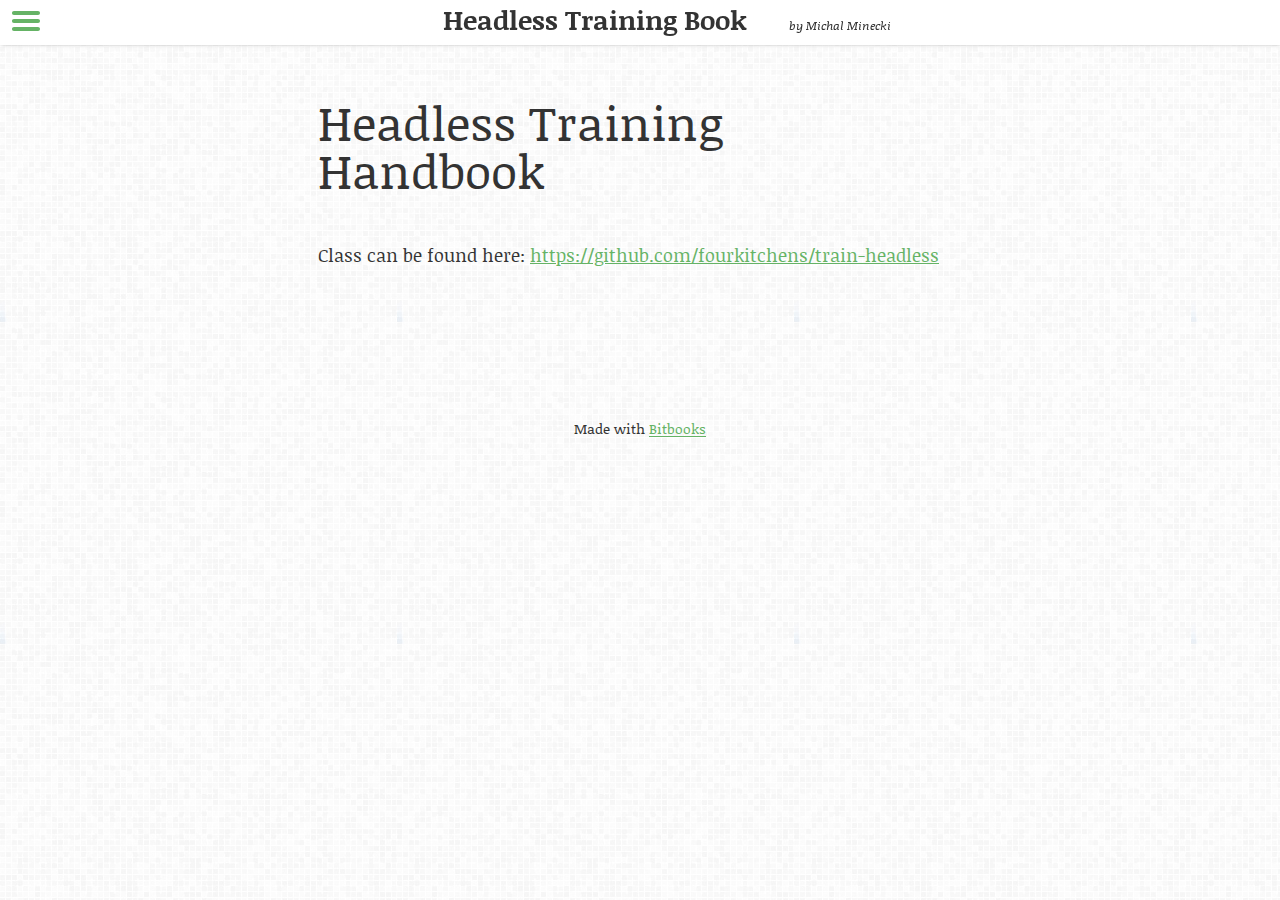
<file: README.html>
<!DOCTYPE html>
<!--[if lt IE 7]>      <html class="no-js lt-ie9 lt-ie8 lt-ie7"> <![endif]-->
<!--[if IE 7]>         <html class="no-js lt-ie9 lt-ie8"> <![endif]-->
<!--[if IE 8]>         <html class="no-js lt-ie9"> <![endif]-->
<!--[if gt IE 8]><!--> <html class="no-js"> <!--<![endif]-->
  <head>
    <meta charset="utf-8">
    <meta http-equiv="X-UA-Compatible" content="IE=edge">
    <meta name="description" content="">
    <meta name="viewport" content="width=device-width, initial-scale=1">

    <title>Headless Training Handbook | Headless Training Book</title>

    <!-- Styles and fonts -->
    <link href="themes/epsilon/stylesheets/epsilon.css" rel="stylesheet" type="text/css" />
    <link href="themes/epsilon/stylesheets/syntax.css" rel="stylesheet" type="text/css" />
    <link href='//fonts.googleapis.com/css?family=Lato:100,300,400,700|Noticia+Text:400,400italic,700,700italic&subset=latin,latin-ext,vietnamese' rel='stylesheet' type='text/css'>

    <!-- Place favicon.ico and apple-touch-icon.png in the root directory -->

    <script src="themes/epsilon/javascripts/modernizr.js" type="text/javascript"></script>
  </head>

  <body class="README epsilon">
    <div class="page-wrapper">

      <a id="menu-toggle" class="menu-toggle" href="#sidr"><span class="bitcon-list"></span><span class="menu-toggle-text">Toggle Menu</span></a>
      <header class="page-header" role="banner">
<a class="invisilink" href="./">            <span class="book-title">Headless Training Book</span>
</a>        <span class="book-author">by Michal Minecki</span>
      </header>

        <div class="content-wrapper clearfix">

          <!--[if lt IE 7]>
              <p class="browsehappy">You are using an <strong>outdated</strong> browser. Please <a href="http://browsehappy.com/">upgrade your browser</a> to improve your experience.</p>
          <![endif]-->

          <section class="main-content" role="main">
            <div class="main-content-source">
              <h1>Headless Training Handbook</h1>

<p>Class can be found here: <a href="https://github.com/fourkitchens/train-headless">https://github.com/fourkitchens/train-headless</a></p>

            </div>
            <nav class="main-content-nav clearfix" role="navigation">
              <ul>
                <li></li>
                <li></li>
              </ul>
            </nav>
          </section>

          <aside id="sidr" class="aside-content" role="complementary">
            <div class="aside-wrapper">

              <div class="block table-of-contents">
                <h3>Table of Contents</h3>
                <nav role="navigation">
                  <ul>
                    <li class='child '><a href="./">Headless Drupal Training - DrupalCon Barcelona 2015</a></li><li class='child '><a href="1_0-introduction-to-headless-drupal.html">1 Introduction to Headless Drupal</a></li><li class='child '><a href="1_5-using-APIs.html">1.5 What exactly is a REST API?</a></li><li class='child '><a href="1_6-API-tools.html">1.6 API Tools</a></li><li class='child '><a href="2_0-drupal-services.html">2 Drupal Services</a></li><li class='child '><a href="2_1-API-Best-Practices.html">2.1 API Best Practices</a></li><li class='child '><a href="3_0-intro-to-nodejs.html">3 Intro to Node.js</a></li><li class='child '><a href="4_0-introduction-to-express.html">4 Intro to ExpressJS</a></li><li class='child '><a href="5_0-caching-drupal-content-in-nodejs.html">5 Caching Drupal Content in Node.js</a></li><li class='child '><a href="6_0-reference-implementation.html">6 Reference implementation introduction</a></li><li class='child '><a href="7_0-headless-ahas.html">7 Headless A-ha&rsquo;s</a></li><li class='child '><a href="8_0-strategies-for-user-generated-content.html">8 Strategies for User Generated Content</a></li>
                  </ul>
                </nav>
              </div>

              <div class="block open-source">
                <h3>This book is open source</h3>
                <p>The source of this book is <a href="https://github.com/mirzu/headless-training-book">hosted on Github</a>. Go, ahead. Check it out.</p>
              </div>

              <!--
              <div class="block downloads">
                <h3>Downloads</h3>
                <p>Download this book in
                    <a href="#">PDF</a>, <a href="#">mobi</a>, and <a href="#">epub</a>
                  form for free.
                </p>
              </div>

              <div class="block translations">
                <h3>Book translations</h3>
                <p>This book is translated into
                  <a href="#">Spanish</a>
                  and <a href="#">English</a>.
                  You can help with more translations <a href="https://github.com/mirzu/headless-training-book">on Github</a>.
                </p>
              </div>
              -->

              <div class="block license">
                <h3>License</h3>
                <p>This book is licensed under the <a href="https://creativecommons.org/licenses/by-nc-sa/4.0">Attribution-NonCommercial-ShareAlike</a> license.</p>
              </div>

            </div><!-- end aside-wrapper -->
          </aside>

        </div><!-- end content-wrapper -->

      <footer class="page-footer">
        <div class="footer-wrapper">
          <small class="small-text">Made with <a href="http://bitbooks.cc">Bitbooks</a></small>
        </div><!-- end footer-wrapper -->
      </footer>

    </div><!-- end page-wrapper -->

    <!-- include scripts just before the close of the body tag -->
    <script src="//code.jquery.com/jquery-1.10.2.min.js"></script>
    <script src="themes/epsilon/javascripts/jquery.sidr.min.js" type="text/javascript"></script>
    <script src="themes/epsilon/javascripts/anchor.min.js" type="text/javascript"></script>
    <script src="themes/epsilon/javascripts/epsilon.js" type="text/javascript"></script>
  </body>
</html>
</file>
<file: themes/epsilon/stylesheets/epsilon.css>
/* ==========================================================================
   HTML5 Boilerplate Base styles: opinionated defaults
   ========================================================================== */
/* line 10, /app/source-temp/themes/epsilon/stylesheets/_html5bp.scss */
html,
button,
input,
select,
textarea {
  color: #333; }

/* line 14, /app/source-temp/themes/epsilon/stylesheets/_html5bp.scss */
html {
  font-size: 1em;
  line-height: 1.4; }

/*
 * A better looking default horizontal rule
 */
/* line 23, /app/source-temp/themes/epsilon/stylesheets/_html5bp.scss */
hr {
  display: block;
  height: 1px;
  border: 0;
  border-top: 1px solid #ccc;
  margin: 1em 0;
  padding: 0; }

/*
 * Remove the gap between images, videos, audio and canvas and the bottom of
 * their containers: h5bp.com/i/440
 */
/* line 40, /app/source-temp/themes/epsilon/stylesheets/_html5bp.scss */
audio,
canvas,
img,
video {
  vertical-align: middle; }

/*
 * Remove default fieldset styles.
 */
/* line 48, /app/source-temp/themes/epsilon/stylesheets/_html5bp.scss */
fieldset {
  border: 0;
  margin: 0;
  padding: 0; }

/*
 * Allow only vertical resizing of textareas.
 */
/* line 58, /app/source-temp/themes/epsilon/stylesheets/_html5bp.scss */
textarea {
  resize: vertical; }

/* ==========================================================================
   Browse Happy prompt
   ========================================================================== */
/* line 66, /app/source-temp/themes/epsilon/stylesheets/_html5bp.scss */
.browsehappy {
  margin: 0.2em 0;
  background: #ccc;
  color: #000;
  padding: 0.2em 0;
  text-align: center; }

/* ==========================================================================
   Helper classes
   ========================================================================== */
/*
 * Image replacement
 */
/* line 82, /app/source-temp/themes/epsilon/stylesheets/_html5bp.scss */
.ir {
  background-color: transparent;
  border: 0;
  overflow: hidden;
  /* IE 6/7 fallback */
  *text-indent: -9999px; }

/* line 90, /app/source-temp/themes/epsilon/stylesheets/_html5bp.scss */
.ir:before {
  content: "";
  display: block;
  width: 0;
  height: 150%; }

/*
 * Hide from both screenreaders and browsers: h5bp.com/u
 */
/* line 101, /app/source-temp/themes/epsilon/stylesheets/_html5bp.scss */
.hidden {
  display: none !important;
  visibility: hidden; }

/*
 * Hide only visually, but have it available for screenreaders: h5bp.com/v
 */
/* line 110, /app/source-temp/themes/epsilon/stylesheets/_html5bp.scss */
.visuallyhidden {
  border: 0;
  clip: rect(0 0 0 0);
  height: 1px;
  margin: -1px;
  overflow: hidden;
  padding: 0;
  position: absolute;
  width: 1px; }

/*
 * Extends the .visuallyhidden class to allow the element to be focusable
 * when navigated to via the keyboard: h5bp.com/p
 */
/* line 127, /app/source-temp/themes/epsilon/stylesheets/_html5bp.scss */
.visuallyhidden.focusable:active,
.visuallyhidden.focusable:focus {
  clip: auto;
  height: auto;
  margin: 0;
  overflow: visible;
  position: static;
  width: auto; }

/*
 * Hide visually and from screenreaders, but maintain layout
 */
/* line 140, /app/source-temp/themes/epsilon/stylesheets/_html5bp.scss */
.invisible {
  visibility: hidden; }

/*
 * Clearfix: contain floats
 *
 * For modern browsers
 * 1. The space content is one way to avoid an Opera bug when the
 *    `contenteditable` attribute is included anywhere else in the document.
 *    Otherwise it causes space to appear at the top and bottom of elements
 *    that receive the `clearfix` class.
 * 2. The use of `table` rather than `block` is only necessary if using
 *    `:before` to contain the top-margins of child elements.
 */
/* line 157, /app/source-temp/themes/epsilon/stylesheets/_html5bp.scss */
.clearfix:before,
.clearfix:after {
  content: " ";
  /* 1 */
  display: table;
  /* 2 */ }

/* line 162, /app/source-temp/themes/epsilon/stylesheets/_html5bp.scss */
.clearfix:after {
  clear: both; }

/*
 * For IE 6/7 only
 * Include this rule to trigger hasLayout and contain floats.
 */
/* line 171, /app/source-temp/themes/epsilon/stylesheets/_html5bp.scss */
.clearfix {
  *zoom: 1; }

/* ==========================================================================
   EXAMPLE Media Queries for Responsive Design.
   These examples override the primary ('mobile first') styles.
   Modify as content requires.
   ========================================================================== */
@media only screen and (min-width: 35em) {
  /* Style adjustments for viewports that meet the condition */ }
@media print, (-o-min-device-pixel-ratio: 5 / 4), (-webkit-min-device-pixel-ratio: 1.25), (min-resolution: 120dpi) {
  /* Style adjustments for high resolution devices */ }
/* ==========================================================================
   Print styles.
   Inlined to avoid required HTTP connection: h5bp.com/r
   ========================================================================== */
@media print {
  /* line 198, /app/source-temp/themes/epsilon/stylesheets/_html5bp.scss */
  * {
    background: transparent !important;
    color: #000 !important;
    /* Black prints faster: h5bp.com/s */
    box-shadow: none !important;
    text-shadow: none !important; }

  /* line 206, /app/source-temp/themes/epsilon/stylesheets/_html5bp.scss */
  a,
  a:visited {
    text-decoration: underline; }

  /* line 210, /app/source-temp/themes/epsilon/stylesheets/_html5bp.scss */
  a[href]:after {
    content: " (" attr(href) ")"; }

  /* line 214, /app/source-temp/themes/epsilon/stylesheets/_html5bp.scss */
  abbr[title]:after {
    content: " (" attr(title) ")"; }

  /*
   * Don't show links for images, or javascript/internal links
   */
  /* line 224, /app/source-temp/themes/epsilon/stylesheets/_html5bp.scss */
  .ir a:after,
  a[href^="javascript:"]:after,
  a[href^="#"]:after {
    content: ""; }

  /* line 229, /app/source-temp/themes/epsilon/stylesheets/_html5bp.scss */
  pre,
  blockquote {
    border: 1px solid #999;
    page-break-inside: avoid; }

  /* line 234, /app/source-temp/themes/epsilon/stylesheets/_html5bp.scss */
  thead {
    display: table-header-group;
    /* h5bp.com/t */ }

  /* line 239, /app/source-temp/themes/epsilon/stylesheets/_html5bp.scss */
  tr,
  img {
    page-break-inside: avoid; }

  /* line 243, /app/source-temp/themes/epsilon/stylesheets/_html5bp.scss */
  img {
    max-width: 100% !important; }

  @page {
    margin: 0.5cm; }

  /* line 253, /app/source-temp/themes/epsilon/stylesheets/_html5bp.scss */
  p,
  h2,
  h3 {
    orphans: 3;
    widows: 3; }

  /* line 259, /app/source-temp/themes/epsilon/stylesheets/_html5bp.scss */
  h2,
  h3 {
    page-break-after: avoid; } }
/*! normalize.css v2.0.1 | MIT License | git.io/normalize */
/* ==========================================================================
   HTML5 display definitions
   ========================================================================== */
/*
 * Corrects `block` display not defined in IE 8/9.
 */
/* line 22, /app/source-temp/themes/epsilon/stylesheets/_normalize.scss */
article,
aside,
details,
figcaption,
figure,
footer,
header,
hgroup,
nav,
section,
summary {
  display: block; }

/*
 * Corrects `inline-block` display not defined in IE 8/9.
 */
/* line 32, /app/source-temp/themes/epsilon/stylesheets/_normalize.scss */
audio,
canvas,
video {
  display: inline-block; }

/*
 * Prevents modern browsers from displaying `audio` without controls.
 * Remove excess height in iOS 5 devices.
 */
/* line 41, /app/source-temp/themes/epsilon/stylesheets/_normalize.scss */
audio:not([controls]) {
  display: none;
  height: 0; }

/*
 * Addresses styling for `hidden` attribute not present in IE 8/9.
 */
/* line 50, /app/source-temp/themes/epsilon/stylesheets/_normalize.scss */
[hidden] {
  display: none; }

/* ==========================================================================
   Base
   ========================================================================== */
/*
 * 1. Sets default font family to sans-serif.
 * 2. Prevents iOS text size adjust after orientation change, without disabling
 *    user zoom.
 */
/* line 64, /app/source-temp/themes/epsilon/stylesheets/_normalize.scss */
html {
  font-family: sans-serif;
  /* 1 */
  -webkit-text-size-adjust: 100%;
  /* 2 */
  -ms-text-size-adjust: 100%;
  /* 2 */ }

/*
 * Removes default margin.
 */
/* line 74, /app/source-temp/themes/epsilon/stylesheets/_normalize.scss */
body {
  margin: 0; }

/* ==========================================================================
   Links
   ========================================================================== */
/*
 * Addresses `outline` inconsistency between Chrome and other browsers.
 */
/* line 86, /app/source-temp/themes/epsilon/stylesheets/_normalize.scss */
a:focus {
  outline: thin dotted; }

/*
 * Improves readability when focused and also mouse hovered in all browsers.
 */
/* line 95, /app/source-temp/themes/epsilon/stylesheets/_normalize.scss */
a:active,
a:hover {
  outline: 0; }

/* ==========================================================================
   Typography
   ========================================================================== */
/*
 * Addresses `h1` font sizes within `section` and `article` in Firefox 4+,
 * Safari 5, and Chrome.
 */
/* line 108, /app/source-temp/themes/epsilon/stylesheets/_normalize.scss */
h1 {
  font-size: 2em; }

/*
 * Addresses styling not present in IE 8/9, Safari 5, and Chrome.
 */
/* line 116, /app/source-temp/themes/epsilon/stylesheets/_normalize.scss */
abbr[title] {
  border-bottom: 1px dotted; }

/*
 * Addresses style set to `bolder` in Firefox 4+, Safari 5, and Chrome.
 */
/* line 125, /app/source-temp/themes/epsilon/stylesheets/_normalize.scss */
b,
strong {
  font-weight: bold; }

/*
 * Addresses styling not present in Safari 5 and Chrome.
 */
/* line 133, /app/source-temp/themes/epsilon/stylesheets/_normalize.scss */
dfn {
  font-style: italic; }

/*
 * Addresses styling not present in IE 8/9.
 */
/* line 141, /app/source-temp/themes/epsilon/stylesheets/_normalize.scss */
mark {
  background: #ff0;
  color: #000; }

/*
 * Corrects font family set oddly in Safari 5 and Chrome.
 */
/* line 154, /app/source-temp/themes/epsilon/stylesheets/_normalize.scss */
code,
kbd,
pre,
samp {
  font-family: monospace, serif;
  font-size: 1em; }

/*
 * Improves readability of pre-formatted text in all browsers.
 */
/* line 163, /app/source-temp/themes/epsilon/stylesheets/_normalize.scss */
pre {
  white-space: pre;
  white-space: pre-wrap;
  word-wrap: break-word; }

/*
 * Sets consistent quote types.
 */
/* line 173, /app/source-temp/themes/epsilon/stylesheets/_normalize.scss */
q {
  quotes: "\201C" "\201D" "\2018" "\2019"; }

/*
 * Addresses inconsistent and variable font size in all browsers.
 */
/* line 181, /app/source-temp/themes/epsilon/stylesheets/_normalize.scss */
small {
  font-size: 80%; }

/*
 * Prevents `sub` and `sup` affecting `line-height` in all browsers.
 */
/* line 190, /app/source-temp/themes/epsilon/stylesheets/_normalize.scss */
sub,
sup {
  font-size: 75%;
  line-height: 0;
  position: relative;
  vertical-align: baseline; }

/* line 197, /app/source-temp/themes/epsilon/stylesheets/_normalize.scss */
sup {
  top: -0.5em; }

/* line 201, /app/source-temp/themes/epsilon/stylesheets/_normalize.scss */
sub {
  bottom: -0.25em; }

/* ==========================================================================
   Embedded content
   ========================================================================== */
/*
 * Removes border when inside `a` element in IE 8/9.
 */
/* line 213, /app/source-temp/themes/epsilon/stylesheets/_normalize.scss */
img {
  border: 0; }

/*
 * Corrects overflow displayed oddly in IE 9.
 */
/* line 221, /app/source-temp/themes/epsilon/stylesheets/_normalize.scss */
svg:not(:root) {
  overflow: hidden; }

/* ==========================================================================
   Figures
   ========================================================================== */
/*
 * Addresses margin not present in IE 8/9 and Safari 5.
 */
/* line 233, /app/source-temp/themes/epsilon/stylesheets/_normalize.scss */
figure {
  margin: 0; }

/* ==========================================================================
   Forms
   ========================================================================== */
/*
 * Define consistent border, margin, and padding.
 */
/* line 245, /app/source-temp/themes/epsilon/stylesheets/_normalize.scss */
fieldset {
  border: 1px solid #c0c0c0;
  margin: 0 2px;
  padding: 0.35em 0.625em 0.75em; }

/*
 * 1. Corrects color not being inherited in IE 8/9.
 * 2. Remove padding so people aren't caught out if they zero out fieldsets.
 */
/* line 256, /app/source-temp/themes/epsilon/stylesheets/_normalize.scss */
legend {
  border: 0;
  /* 1 */
  padding: 0;
  /* 2 */ }

/*
 * 1. Corrects font family not being inherited in all browsers.
 * 2. Corrects font size not being inherited in all browsers.
 * 3. Addresses margins set differently in Firefox 4+, Safari 5, and Chrome
 */
/* line 270, /app/source-temp/themes/epsilon/stylesheets/_normalize.scss */
button,
input,
select,
textarea {
  font-family: inherit;
  /* 1 */
  font-size: 100%;
  /* 2 */
  margin: 0;
  /* 3 */ }

/*
 * Addresses Firefox 4+ setting `line-height` on `input` using `!important` in
 * the UA stylesheet.
 */
/* line 282, /app/source-temp/themes/epsilon/stylesheets/_normalize.scss */
button,
input {
  line-height: normal; }

/*
 * 1. Avoid the WebKit bug in Android 4.0.* where (2) destroys native `audio`
 *    and `video` controls.
 * 2. Corrects inability to style clickable `input` types in iOS.
 * 3. Improves usability and consistency of cursor style between image-type
 *    `input` and others.
 */
/* line 297, /app/source-temp/themes/epsilon/stylesheets/_normalize.scss */
button,
html input[type="button"],
input[type="reset"],
input[type="submit"] {
  -webkit-appearance: button;
  /* 2 */
  cursor: pointer;
  /* 3 */ }

/*
 * Re-set default cursor for disabled elements.
 */
/* line 307, /app/source-temp/themes/epsilon/stylesheets/_normalize.scss */
button[disabled],
input[disabled] {
  cursor: default; }

/*
 * 1. Addresses box sizing set to `content-box` in IE 8/9.
 * 2. Removes excess padding in IE 8/9.
 */
/* line 317, /app/source-temp/themes/epsilon/stylesheets/_normalize.scss */
input[type="checkbox"],
input[type="radio"] {
  box-sizing: border-box;
  /* 1 */
  padding: 0;
  /* 2 */ }

/*
 * 1. Addresses `appearance` set to `searchfield` in Safari 5 and Chrome.
 * 2. Addresses `box-sizing` set to `border-box` in Safari 5 and Chrome
 *    (include `-moz` to future-proof).
 */
/* line 328, /app/source-temp/themes/epsilon/stylesheets/_normalize.scss */
input[type="search"] {
  -webkit-appearance: textfield;
  /* 1 */
  -moz-box-sizing: content-box;
  -webkit-box-sizing: content-box;
  /* 2 */
  box-sizing: content-box; }

/*
 * Removes inner padding and search cancel button in Safari 5 and Chrome
 * on OS X.
 */
/* line 341, /app/source-temp/themes/epsilon/stylesheets/_normalize.scss */
input[type="search"]::-webkit-search-cancel-button,
input[type="search"]::-webkit-search-decoration {
  -webkit-appearance: none; }

/*
 * Removes inner padding and border in Firefox 4+.
 */
/* line 350, /app/source-temp/themes/epsilon/stylesheets/_normalize.scss */
button::-moz-focus-inner,
input::-moz-focus-inner {
  border: 0;
  padding: 0; }

/*
 * 1. Removes default vertical scrollbar in IE 8/9.
 * 2. Improves readability and alignment in all browsers.
 */
/* line 360, /app/source-temp/themes/epsilon/stylesheets/_normalize.scss */
textarea {
  overflow: auto;
  /* 1 */
  vertical-align: top;
  /* 2 */ }

/* ==========================================================================
   Tables
   ========================================================================== */
/*
 * Remove most spacing between table cells.
 */
/* line 373, /app/source-temp/themes/epsilon/stylesheets/_normalize.scss */
table {
  border-collapse: collapse;
  border-spacing: 0; }

/* line 6, /app/source-temp/themes/epsilon/stylesheets/_shared.scss */
*,
*:before,
*:after {
  -moz-box-sizing: border-box;
  -webkit-box-sizing: border-box;
  box-sizing: border-box; }

/* line 13, /app/source-temp/themes/epsilon/stylesheets/_shared.scss */
.invisilink {
  text-decoration: none;
  color: inherit; }

/* line 21, /app/source-temp/themes/epsilon/stylesheets/_shared.scss */
img {
  max-width: 100%;
  /* just in case, to force correct aspet ratio */
  height: auto !important; }

/* line 27, /app/source-temp/themes/epsilon/stylesheets/_shared.scss */
video {
  max-width: 100%;
  /* just in case, to force correct aspet ratio */
  height: auto !important; }

/* line 33, /app/source-temp/themes/epsilon/stylesheets/_shared.scss */
audio {
  width: 100%; }

/* line 39, /app/source-temp/themes/epsilon/stylesheets/_shared.scss */
.video-wrapper {
  height: 0;
  padding-bottom: 56.25%;
  /* 16:9 */
  position: relative; }

/* line 44, /app/source-temp/themes/epsilon/stylesheets/_shared.scss */
.video-wrapper iframe {
  position: absolute;
  top: 0;
  left: 0;
  right: 0;
  bottom: 0; }

/*********************************
 * Anchor.js styles
 *********************************/
@font-face {
  font-family: 'anchorjs-link';
  src: url([data-uri]) format("truetype"), url([data-uri]) format("woff");
  font-weight: normal;
  font-style: normal; }

/* line 12, /app/source-temp/themes/epsilon/stylesheets/_anchor.scss */
.icon-link {
  font-family: 'anchorjs-link';
  speak: none;
  font-style: normal;
  font-weight: normal;
  font-variant: normal;
  text-transform: none;
  line-height: 1;
  /* Better Icon Rendering */
  -webkit-font-smoothing: antialiased;
  -moz-osx-font-smoothing: grayscale; }

/**
 * Link placement and hover behavior.
 */
/* line 29, /app/source-temp/themes/epsilon/stylesheets/_anchor.scss */
.content-wrapper .anchor-link {
  opacity: 0;
  text-decoration: none; }

/* line 33, /app/source-temp/themes/epsilon/stylesheets/_anchor.scss */
*:hover > a.anchor-link, a.anchor-link:focus {
  /* To fade links as they appear, change transition-property from "color" to "all" */
  opacity: 1;
  -webkit-transition: color .16s linear;
  -moz-transition: color .16s linear;
  -o-transition: color .16s linear;
  transition: color .16s linear; }

/* line 41, /app/source-temp/themes/epsilon/stylesheets/_anchor.scss */
.icon-link:before {
  content: "\e600"; }

/**
 * Reasonable default styles.
 * Feel free to override or replace these with your own.
 */
/* line 49, /app/source-temp/themes/epsilon/stylesheets/_anchor.scss */
a.anchor-link:link {
  color: #DFD487; }

/* line 50, /app/source-temp/themes/epsilon/stylesheets/_anchor.scss */
a.anchor-link:visited {
  color: #DFD487; }

/* line 51, /app/source-temp/themes/epsilon/stylesheets/_anchor.scss */
a.anchor-link:hover {
  color: #EC7963; }

/* line 52, /app/source-temp/themes/epsilon/stylesheets/_anchor.scss */
a.anchor-link:active {
  color: #EC7963; }

/* line 54, /app/source-temp/themes/epsilon/stylesheets/_anchor.scss */
.icon-link {
  font-size: 75%;
  padding-left: 6px; }

/*********************************
 * Epsilon Book styles
 *********************************/
/*
 * Remove text-shadow in selection highlight: h5bp.com/i
 * These selection rule sets have to be separate.
 * Customize the background color to match your design.
 */
/* line 11, /app/source-temp/themes/epsilon/stylesheets/_main.scss */
::-moz-selection {
  background: #333;
  color: white;
  text-shadow: none; }

/* line 17, /app/source-temp/themes/epsilon/stylesheets/_main.scss */
::selection {
  background: #333;
  color: white;
  text-shadow: none; }

/* Epsilon specific icons (font) */
@font-face {
  font-family: 'bb-menu';
  src: url([data-uri]) format("truetype"), url([data-uri]) format("woff");
  font-weight: normal;
  font-style: normal; }

/* line 34, /app/source-temp/themes/epsilon/stylesheets/_main.scss */
[class^="bitcon-"],
[class*=" bitcon-"],
.bitcon,
.previous:before,
.next:after {
  font-family: 'bb-menu';
  speak: none;
  font-style: normal;
  font-weight: normal;
  font-variant: normal;
  text-transform: none;
  line-height: 1;
  /* Better Font Rendering =========== */
  -webkit-font-smoothing: antialiased;
  -moz-osx-font-smoothing: grayscale; }

/* line 48, /app/source-temp/themes/epsilon/stylesheets/_main.scss */
.bitcon-list:before {
  content: "\e600"; }

/* line 51, /app/source-temp/themes/epsilon/stylesheets/_main.scss */
.bitcon-arrow-left2:before {
  content: "\e601"; }

/* line 54, /app/source-temp/themes/epsilon/stylesheets/_main.scss */
.bitcon-arrow-right2:after {
  content: "\e602"; }

/* line 61, /app/source-temp/themes/epsilon/stylesheets/_main.scss */
.previous:before {
  content: "\e601";
  font-size: 13px;
  padding-right: 10px;
  font-weight: bold; }

/* line 78, /app/source-temp/themes/epsilon/stylesheets/_main.scss */
.next:after {
  font-size: 13px;
  padding-left: 10px;
  font-weight: bold;
  content: "\e602"; }

/* basic elements */
/* line 96, /app/source-temp/themes/epsilon/stylesheets/_main.scss */
body {
  font-family: 'Noticia Text', Georgia, serif;
  font-size: 18px;
  line-height: 26px;
  color: #333;
  background: url("mini-tiles.png"); }

/* line 108, /app/source-temp/themes/epsilon/stylesheets/_main.scss */
h1, h2, h3, h4, h5, h6 {
  font-weight: normal;
  margin: 1em 0;
  line-height: 1em; }

/* line 114, /app/source-temp/themes/epsilon/stylesheets/_main.scss */
h1 {
  font-size: 48px; }

/* line 118, /app/source-temp/themes/epsilon/stylesheets/_main.scss */
h2 {
  font-size: 36px;
  border-bottom: 1px solid #ccc; }

/* line 123, /app/source-temp/themes/epsilon/stylesheets/_main.scss */
h3 {
  font-size: 30px; }

/* line 127, /app/source-temp/themes/epsilon/stylesheets/_main.scss */
h4 {
  font-size: 26px; }

/* line 131, /app/source-temp/themes/epsilon/stylesheets/_main.scss */
h5 {
  font-size: 26px;
  font-style: italic; }

/* line 136, /app/source-temp/themes/epsilon/stylesheets/_main.scss */
h6 {
  font-size: 22px; }

/* line 140, /app/source-temp/themes/epsilon/stylesheets/_main.scss */
blockquote {
  font-style: italic;
  margin-left: 1.5em;
  font-size: 22px;
  color: #666; }

/* line 147, /app/source-temp/themes/epsilon/stylesheets/_main.scss */
table {
  margin: 1em 0;
  width: 100%; }

/* line 153, /app/source-temp/themes/epsilon/stylesheets/_main.scss */
th,
td {
  border: solid 1px #ccc;
  padding: 5px 11px;
  vertical-align: top; }

/**
 * 'Simple' styling for code examples
 */
/* line 164, /app/source-temp/themes/epsilon/stylesheets/_main.scss */
code,
samp,
kbd {
  font-family: "Courier", monospace;
  font-size: 0.8em;
  padding: 0 6px;
  text-align: left; }

/* line 171, /app/source-temp/themes/epsilon/stylesheets/_main.scss */
pre {
  font-family: "Courier", monospace;
  font-size: 0.8em;
  line-height: 1.2em;
  margin: 1.2em 0;
  overflow: auto;
  padding: 5px 0 5px 1.5em;
  border: 1px solid #ddd;
  white-space: pre;
  word-wrap: normal; }

/* line 186, /app/source-temp/themes/epsilon/stylesheets/_main.scss */
pre > code {
  padding: 0; }

/* line 191, /app/source-temp/themes/epsilon/stylesheets/_main.scss */
*:first-child + html pre {
  overflow: visible;
  overflow-x: auto;
  overflow-y: hidden;
  padding-bottom: 2em; }

/* line 198, /app/source-temp/themes/epsilon/stylesheets/_main.scss */
* html pre {
  overflow: visible;
  overflow-x: auto;
  padding-bottom: 2em; }

/* line 204, /app/source-temp/themes/epsilon/stylesheets/_main.scss */
.page-header {
  width: 100%;
  margin: 0 auto;
  padding: 6px 0 6px;
  text-align: center;
  background-color: #fff;
  color: #333;
  position: fixed;
  top: 0;
  box-shadow: 1px 0 4px -1px #999;
  padding-left: 3em; }

/* line 217, /app/source-temp/themes/epsilon/stylesheets/_main.scss */
.book-title {
  font-size: 1.5em;
  font-weight: bold;
  display: inline;
  padding-right: 0.8em; }

/* line 224, /app/source-temp/themes/epsilon/stylesheets/_main.scss */
.book-author {
  font-weight: 200;
  font-style: italic;
  padding-left: 16px;
  font-size: 12px; }
  @media screen and (max-width: 880px) {
    /* line 224, /app/source-temp/themes/epsilon/stylesheets/_main.scss */
    .book-author {
      border: 0;
      clip: rect(0 0 0 0);
      height: 1px;
      margin: -1px;
      overflow: hidden;
      padding: 0;
      position: absolute;
      width: 1px; } }

/* line 243, /app/source-temp/themes/epsilon/stylesheets/_main.scss */
.page-wrapper {
  margin: 0 auto; }
  /* line 246, /app/source-temp/themes/epsilon/stylesheets/_main.scss */
  .page-wrapper .menu-toggle {
    text-decoration: none;
    color: #333; }

/* line 252, /app/source-temp/themes/epsilon/stylesheets/_main.scss */
.content-wrapper {
  margin: 2.8em auto;
  max-width: 680px;
  padding: 0 1em; }
  /* line 257, /app/source-temp/themes/epsilon/stylesheets/_main.scss */
  .content-wrapper a {
    color: #65b365;
    text-decoration: underline; }

/* line 263, /app/source-temp/themes/epsilon/stylesheets/_main.scss */
.main-content-source {
  margin-bottom: 60px; }
  /* line 266, /app/source-temp/themes/epsilon/stylesheets/_main.scss */
  .main-content-source li {
    padding: 4px 0;
    line-height: 23px; }
  /* line 271, /app/source-temp/themes/epsilon/stylesheets/_main.scss */
  .main-content-source img {
    display: block;
    margin-left: auto;
    margin-right: auto; }

/* line 278, /app/source-temp/themes/epsilon/stylesheets/_main.scss */
.main-content-nav {
  margin: 1em 0;
  font-family: "lucida grande", tahoma, verdana, arial, sans-serif;
  font-size: 16px; }
  /* line 283, /app/source-temp/themes/epsilon/stylesheets/_main.scss */
  .main-content-nav a {
    text-decoration: none; }
  /* line 287, /app/source-temp/themes/epsilon/stylesheets/_main.scss */
  .main-content-nav ul {
    list-style-type: none;
    margin: 0;
    padding: 0; }
  /* line 293, /app/source-temp/themes/epsilon/stylesheets/_main.scss */
  .main-content-nav li {
    display: inline; }
    /* line 296, /app/source-temp/themes/epsilon/stylesheets/_main.scss */
    .main-content-nav li:first-child {
      float: left; }
    /* line 300, /app/source-temp/themes/epsilon/stylesheets/_main.scss */
    .main-content-nav li:last-child {
      float: right; }

/* line 306, /app/source-temp/themes/epsilon/stylesheets/_main.scss */
.menu-toggle {
  position: fixed;
  top: 0;
  z-index: 1;
  font-size: 40px;
  padding: 2px 6px 2px 6px; }
  /* line 313, /app/source-temp/themes/epsilon/stylesheets/_main.scss */
  .menu-toggle:hover {
    color: #65b365; }

/* hide toggle text for accessibility */
/* line 319, /app/source-temp/themes/epsilon/stylesheets/_main.scss */
.menu-toggle-text {
  position: absolute;
  top: -999999em;
  left: auto;
  width: 1px;
  height: 1px;
  overflow: hidden; }

/* line 328, /app/source-temp/themes/epsilon/stylesheets/_main.scss */
.page-footer {
  padding-top: 20px; }

/* line 332, /app/source-temp/themes/epsilon/stylesheets/_main.scss */
.footer-wrapper {
  margin: 0 auto;
  text-align: center;
  width: 100%; }
  /* line 337, /app/source-temp/themes/epsilon/stylesheets/_main.scss */
  .footer-wrapper a {
    color: #65b365;
    text-decoration: underline; }

/* line 343, /app/source-temp/themes/epsilon/stylesheets/_main.scss */
.small-text {
  clear: both;
  padding: 1em 0 1em 0; }

/**
 * @todo
 *   Holly's recommendation (which I think I'd like to try, maybe in a cloned stylesheet)
 *   is to have no hover state (or maybe a link underlining hoverstate), and to only use
 *   the "depressed" button style to indicate the active link.
 */
/* line 8, /app/source-temp/themes/epsilon/stylesheets/_sidebar.scss */
.sidr {
  display: none;
  position: absolute;
  position: fixed;
  top: 0;
  height: 100%;
  z-index: 999999;
  width: 260px;
  overflow-x: none;
  overflow-y: auto;
  font-family: "lucida grande", tahoma, verdana, arial, sans-serif;
  font-size: 14px;
  background: #2A2B30;
  color: #fff;
  -webkit-box-shadow: inset -6px 0 9px 0 #222;
  -moz-box-shadow: inset -6px 0 9px 0 #222;
  box-shadow: inset -6px 0 9px 0 #222;
  /* Epsilon specific styles */ }
  /* line 26, /app/source-temp/themes/epsilon/stylesheets/_sidebar.scss */
  .sidr.left {
    left: -260px;
    right: auto; }
  /* line 36, /app/source-temp/themes/epsilon/stylesheets/_sidebar.scss */
  .sidr h1,
  .sidr h2,
  .sidr h3,
  .sidr h4,
  .sidr h5,
  .sidr h6 {
    font-size: 11px;
    font-weight: normal;
    padding: 0 15px;
    margin: 0;
    color: #fff;
    line-height: 24px;
    background-image: -webkit-gradient(linear, 50% 0%, 50% 100%, color-stop(0%, #43444d), color-stop(100%, #35363d));
    background-image: -webkit-linear-gradient(#43444d, #35363d);
    background-image: -moz-linear-gradient(#43444d, #35363d);
    background-image: -o-linear-gradient(#43444d, #35363d);
    background-image: linear-gradient(#43444d, #35363d);
    text-transform: uppercase;
    text-shadow: 1px 1px #212226;
    border-top: 1px solid #5D5E61;
    border-bottom: 1px solid #1a1a1a; }
  /* line 54, /app/source-temp/themes/epsilon/stylesheets/_sidebar.scss */
  .sidr p {
    margin: 12px 0 16px;
    padding: 0 1em;
    line-height: 1.6;
    color: #e2e2e2; }
  /* line 61, /app/source-temp/themes/epsilon/stylesheets/_sidebar.scss */
  .sidr ul {
    display: block;
    margin: 0;
    padding: 0;
    border-top: 1px solid #1a1a1a;
    border-bottom: 1px solid #444; }
    /* line 68, /app/source-temp/themes/epsilon/stylesheets/_sidebar.scss */
    .sidr ul li {
      display: block;
      margin: 0;
      border-top: 1px solid #444;
      border-bottom: 1px solid #1a1a1a;
      /* 1st level links & directories */ }
      /* line 76, /app/source-temp/themes/epsilon/stylesheets/_sidebar.scss */
      .sidr ul li a,
      .sidr ul li span {
        padding: 10px 15px;
        display: block;
        line-height: 1.4; }
      /* line 82, /app/source-temp/themes/epsilon/stylesheets/_sidebar.scss */
      .sidr ul li ul {
        border-bottom: none;
        /* this is important */
        margin: 0; }
        /* line 86, /app/source-temp/themes/epsilon/stylesheets/_sidebar.scss */
        .sidr ul li ul li {
          font-size: 13px;
          /* 2nd level links & directories */ }
          /* line 89, /app/source-temp/themes/epsilon/stylesheets/_sidebar.scss */
          .sidr ul li ul li:last-child {
            border-bottom: none;
            /* this is important */ }
          /* line 95, /app/source-temp/themes/epsilon/stylesheets/_sidebar.scss */
          .sidr ul li ul li a,
          .sidr ul li ul li span {
            padding-left: 30px; }
          /* line 99, /app/source-temp/themes/epsilon/stylesheets/_sidebar.scss */
          .sidr ul li ul li ul li {
            /* 3rd level links & directories */ }
            /* line 103, /app/source-temp/themes/epsilon/stylesheets/_sidebar.scss */
            .sidr ul li ul li ul li a,
            .sidr ul li ul li ul li span {
              font-size: 12px;
              padding-left: 45px; }
            /* line 108, /app/source-temp/themes/epsilon/stylesheets/_sidebar.scss */
            .sidr ul li ul li ul li ul li {
              /* 4th level links & directories */ }
              /* line 112, /app/source-temp/themes/epsilon/stylesheets/_sidebar.scss */
              .sidr ul li ul li ul li ul li a,
              .sidr ul li ul li ul li ul li span {
                padding-left: 60px; }
              /* line 116, /app/source-temp/themes/epsilon/stylesheets/_sidebar.scss */
              .sidr ul li ul li ul li ul li ul li {
                /* 5th level links & directories */ }
                /* line 120, /app/source-temp/themes/epsilon/stylesheets/_sidebar.scss */
                .sidr ul li ul li ul li ul li ul li a,
                .sidr ul li ul li ul li ul li ul li span {
                  padding-left: 75px; }
  /* line 131, /app/source-temp/themes/epsilon/stylesheets/_sidebar.scss */
  .sidr form {
    margin: 0 15px; }
  /* line 134, /app/source-temp/themes/epsilon/stylesheets/_sidebar.scss */
  .sidr label {
    font-size: 13px; }
  /* line 148, /app/source-temp/themes/epsilon/stylesheets/_sidebar.scss */
  .sidr input[type="text"],
  .sidr input[type="password"],
  .sidr input[type="date"],
  .sidr input[type="datetime"],
  .sidr input[type="email"],
  .sidr input[type="number"],
  .sidr input[type="search"],
  .sidr input[type="tel"],
  .sidr input[type="time"],
  .sidr input[type="url"],
  .sidr textarea,
  .sidr select {
    width: 100%;
    font-size: 13px;
    padding: 5px;
    -webkit-box-sizing: border-box;
    -moz-box-sizing: border-box;
    box-sizing: border-box;
    margin: 0 0 10px;
    -webkit-border-radius: 2px;
    -moz-border-radius: 2px;
    -ms-border-radius: 2px;
    -o-border-radius: 2px;
    border-radius: 2px;
    border: none;
    background: rgba(0, 0, 0, 0.1);
    color: rgba(255, 255, 255, 0.6);
    display: block;
    clear: both; }
  /* line 167, /app/source-temp/themes/epsilon/stylesheets/_sidebar.scss */
  .sidr input[type=checkbox] {
    width: auto;
    display: inline;
    clear: none; }
  /* line 173, /app/source-temp/themes/epsilon/stylesheets/_sidebar.scss */
  .sidr input[type=button],
  .sidr input[type=submit] {
    color: #333;
    background: #fff; }
  /* line 178, /app/source-temp/themes/epsilon/stylesheets/_sidebar.scss */
  .sidr input[type=button]:hover,
  .sidr input[type=submit]:hover {
    background: rgba(255, 255, 255, 0.9); }
  /* line 185, /app/source-temp/themes/epsilon/stylesheets/_sidebar.scss */
  .sidr .child:hover,
  .sidr .child.active {
    -webkit-box-shadow: inset 0 0 15px 3px #222;
    -moz-box-shadow: inset 0 0 15px 3px #222;
    box-shadow: inset 0 0 15px 3px #222;
    border-top: 1px solid #222; }

/* Other Epsilon-specific customizations */
/* line 195, /app/source-temp/themes/epsilon/stylesheets/_sidebar.scss */
.aside-content a {
  color: #65B365;
  text-decoration: none; }

/* line 200, /app/source-temp/themes/epsilon/stylesheets/_sidebar.scss */
.table-of-contents > nav > ul {
  border: none; }

/* line 204, /app/source-temp/themes/epsilon/stylesheets/_sidebar.scss */
.aside-wrapper {
  border-top: 1px solid #1a1a1a; }
</file>
<file: themes/epsilon/stylesheets/syntax.css>
.highlight table td { padding: 5px; }
.highlight table pre { margin: 0; }
.highlight, .highlight .w {
  color: #303030;
}
.highlight .err {
  color: #151515;
  background-color: #ac4142;
}
.highlight .c, .highlight .cd, .highlight .cm, .highlight .c1, .highlight .cs {
  color: #505050;
}
.highlight .cp {
  color: #f4bf75;
}
.highlight .nt {
  color: #f4bf75;
}
.highlight .o, .highlight .ow {
  color: #d0d0d0;
}
.highlight .p, .highlight .pi {
  color: #d0d0d0;
}
.highlight .gi {
  color: #90a959;
}
.highlight .gd {
  color: #ac4142;
}
.highlight .gh {
  color: #6a9fb5;
  background-color: #151515;
  font-weight: bold;
}
.highlight .k, .highlight .kn, .highlight .kp, .highlight .kr, .highlight .kv {
  color: #aa759f;
}
.highlight .kc {
  color: #d28445;
}
.highlight .kt {
  color: #d28445;
}
.highlight .kd {
  color: #d28445;
}
.highlight .s, .highlight .sb, .highlight .sc, .highlight .sd, .highlight .s2, .highlight .sh, .highlight .sx, .highlight .s1 {
  color: #90a959;
}
.highlight .sr {
  color: #75b5aa;
}
.highlight .si {
  color: #8f5536;
}
.highlight .se {
  color: #8f5536;
}
.highlight .nn {
  color: #f4bf75;
}
.highlight .nc {
  color: #f4bf75;
}
.highlight .no {
  color: #f4bf75;
}
.highlight .na {
  color: #6a9fb5;
}
.highlight .m, .highlight .mf, .highlight .mh, .highlight .mi, .highlight .il, .highlight .mo, .highlight .mb, .highlight .mx {
  color: #90a959;
}
.highlight .ss {
  color: #90a959;
}
</file>
